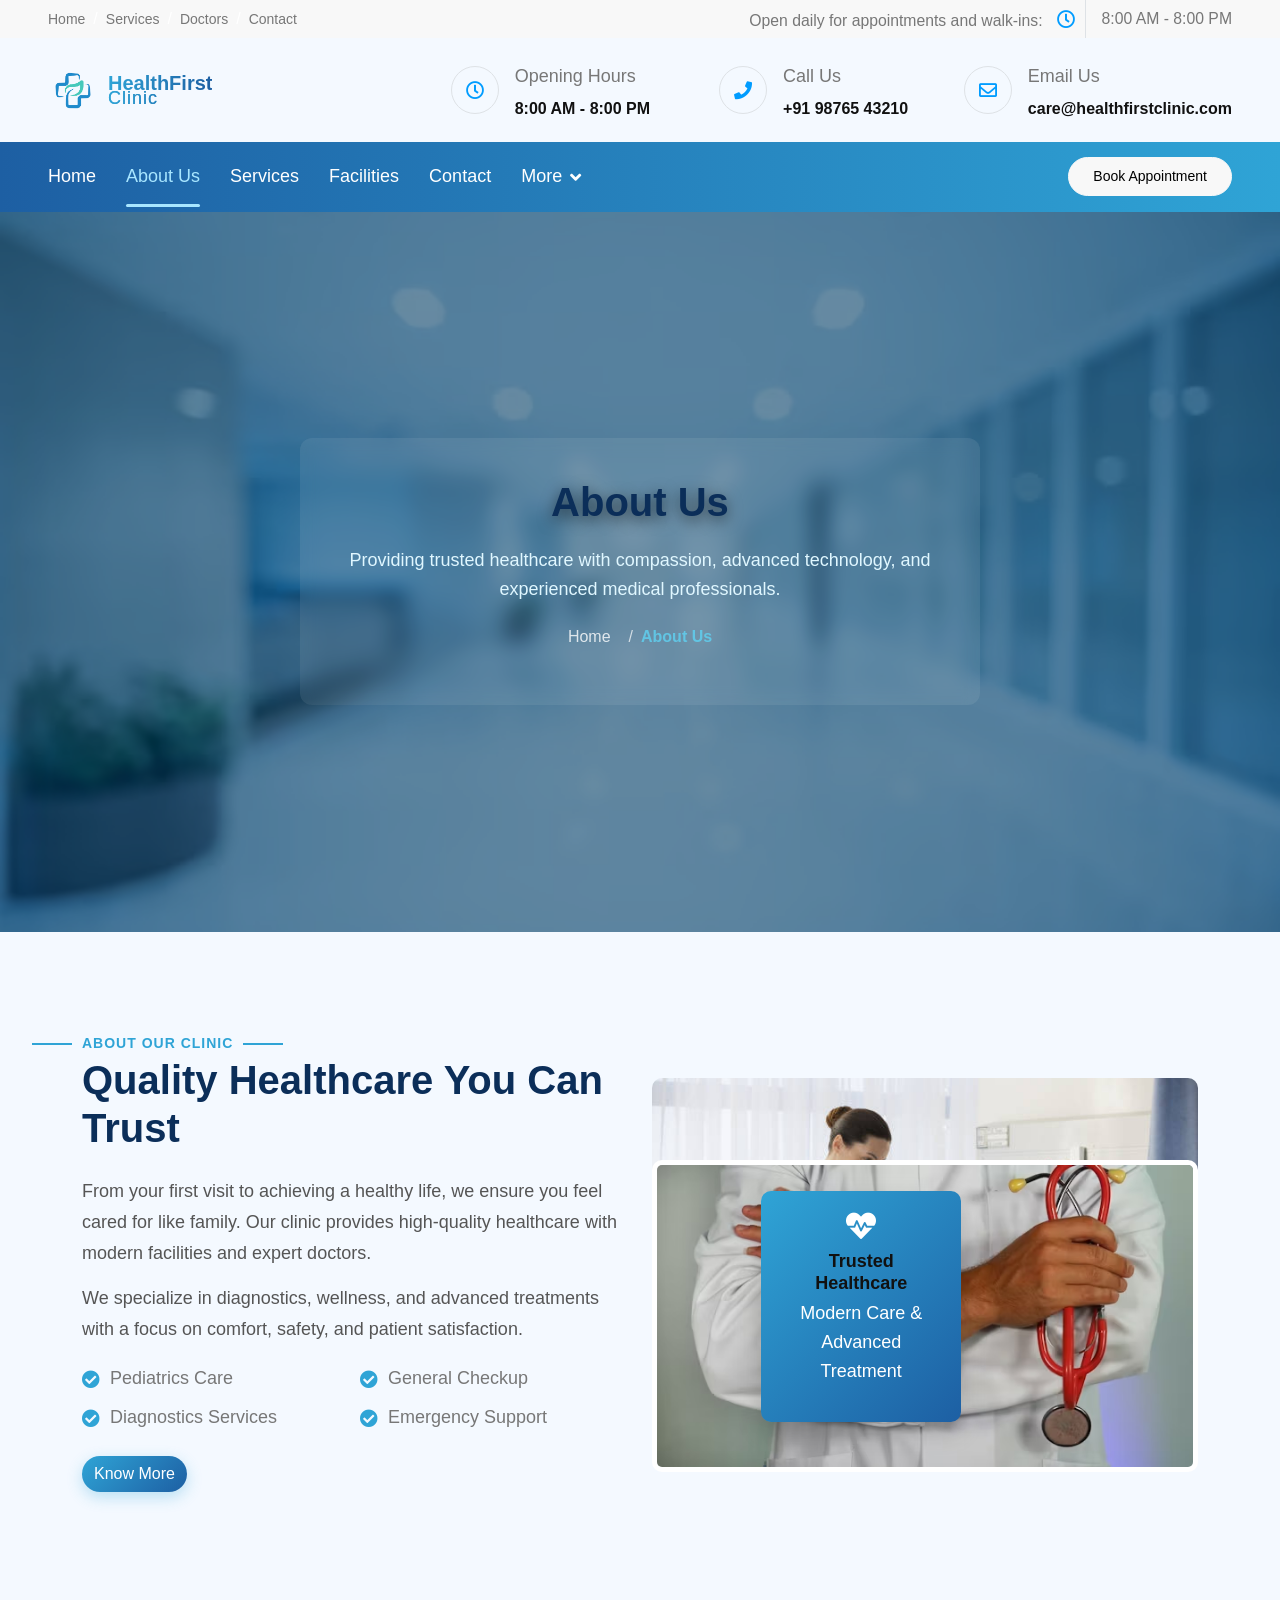
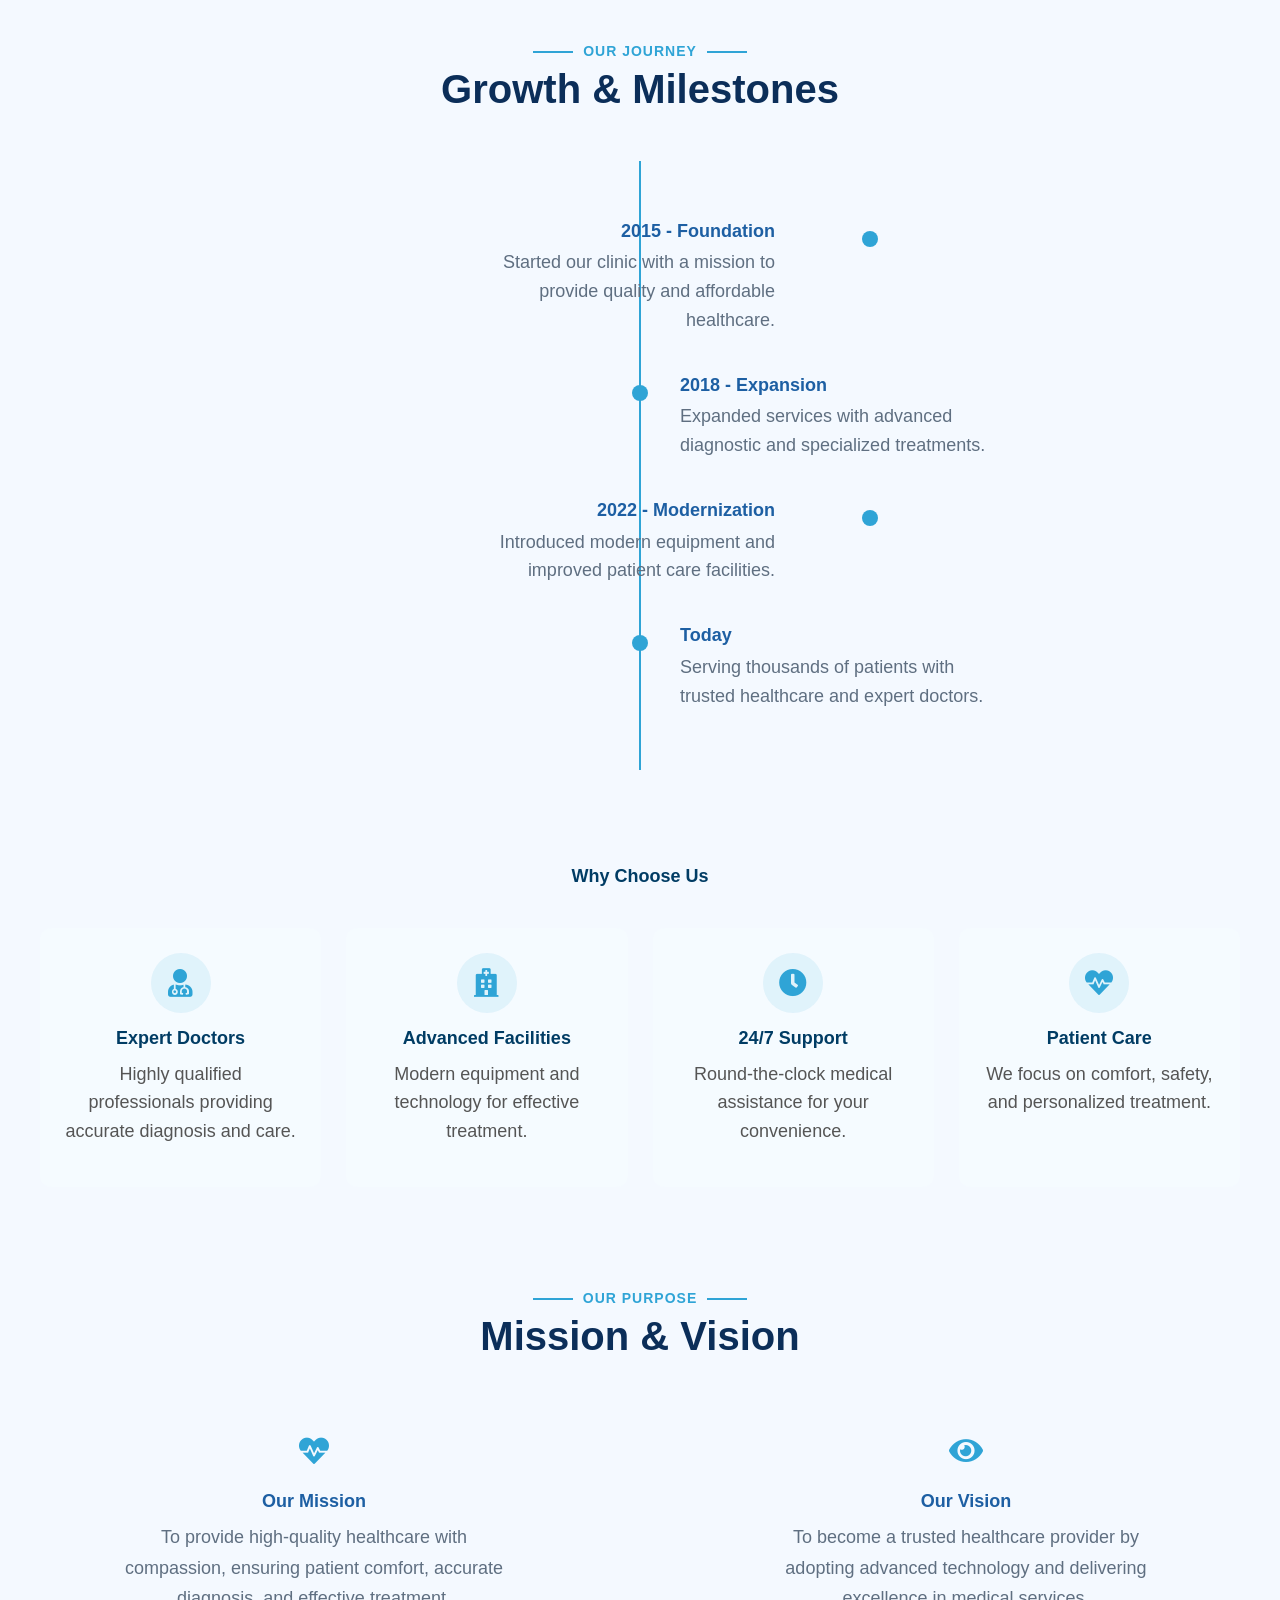
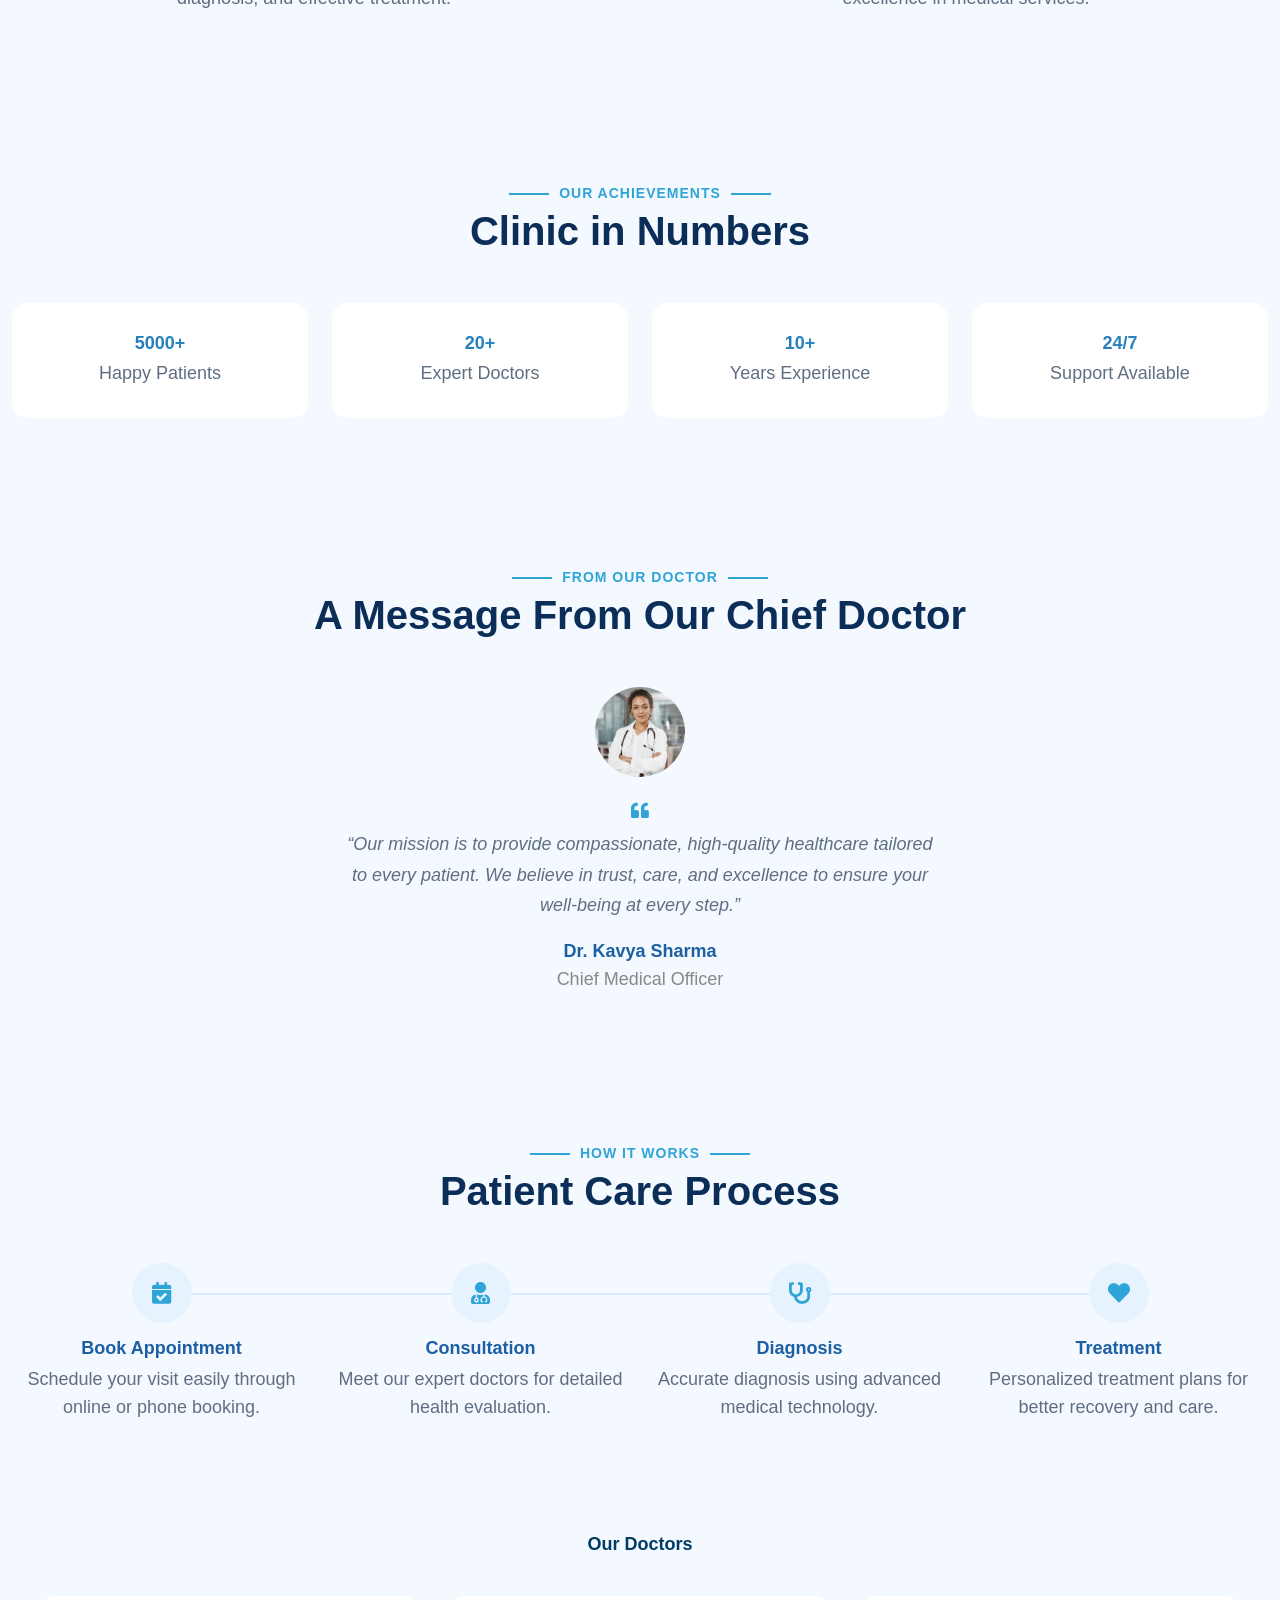
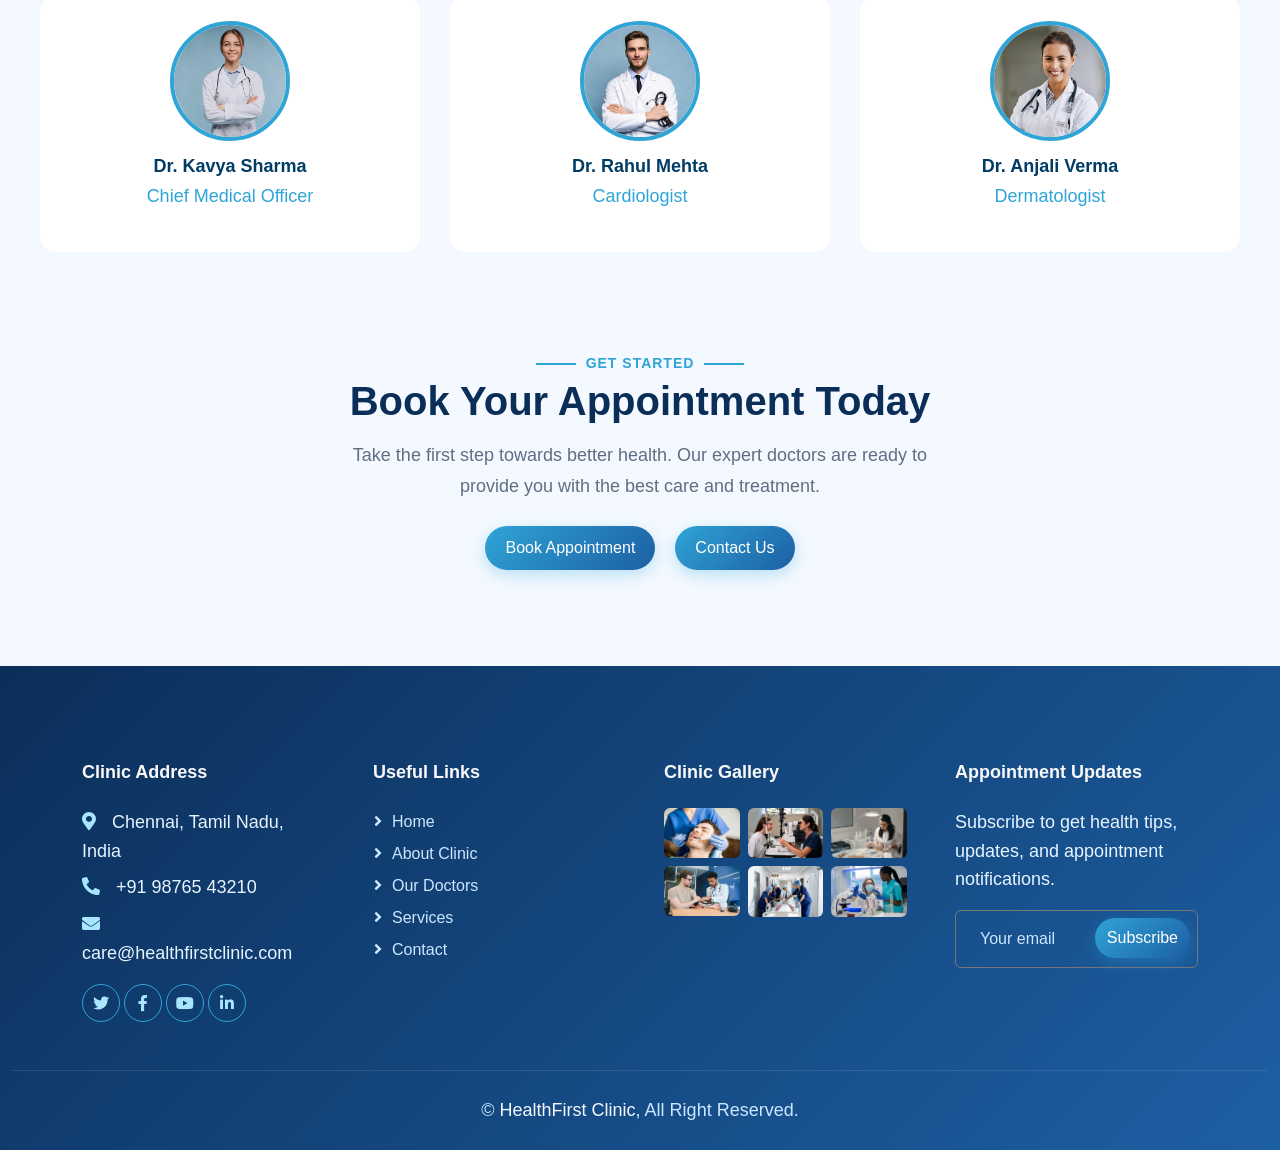
<file: about.html>
<!DOCTYPE html>
<html lang="en">

<head>
    <meta charset="utf-8">
    <title>HealthFirst Clinic</title>
    <meta content="width=device-width, initial-scale=1.0" name="viewport">
    <meta content="" name="keywords">
    <meta content="" name="description">

    <!-- Favicon -->
    <link href="img/logo.png" rel="icon">

    <!-- Google Web Fonts -->
    <link rel="preconnect" href="https://fonts.googleapis.com">
    <link rel="preconnect" href="https://fonts.gstatic.com" crossorigin>
    <link href="https://fonts.googleapis.com/css2?family=Open+Sans:wght@400;500;600;700&display=swap" rel="stylesheet">

    <!-- Icon Font Stylesheet -->
    <link href="https://cdnjs.cloudflare.com/ajax/libs/font-awesome/5.10.0/css/all.min.css" rel="stylesheet">
    <link href="https://cdn.jsdelivr.net/npm/bootstrap-icons@1.4.1/font/bootstrap-icons.css" rel="stylesheet">

    <!-- Libraries Stylesheet -->
    <link href="lib/animate/animate.min.css" rel="stylesheet">
    <link href="lib/owlcarousel/assets/owl.carousel.min.css" rel="stylesheet">
    <link href="lib/lightbox/css/lightbox.min.css" rel="stylesheet">

    <!-- Customized Bootstrap Stylesheet -->
    <link href="css/bootstrap.min.css" rel="stylesheet">

    <!-- Template Stylesheet -->
    <link href="css/style.css" rel="stylesheet">
</head>

<body>
    <div class="main-wrapper">
        <!-- Spinner Start -->
        <div id="spinner"
            class="show bg-white position-fixed translate-middle w-100 vh-100 top-50 start-50 d-flex align-items-center justify-content-center">
            <div class="spinner-border position-relative text-primary" style="width: 6rem; height: 6rem;" role="status">
            </div>
            <img src="img/logo.png" class="spinner-logo position-absolute top-50 start-50 translate-middle"
                alt="Clinic Logo">
        </div>
        <!-- Spinner End -->


        <!-- Topbar Start -->
        <div class="container-fluid bg-light px-0 wow fadeIn" data-wow-delay="0.1s">
            <div class="row gx-0 align-items-center d-none d-lg-flex">
                <div class="col-lg-6 px-5 text-start">
                    <ol class="breadcrumb mb-0">
                        <li class="breadcrumb-item"><a class="small text-secondary" href="#home">Home</a></li>
                        <li class="breadcrumb-item"><a class="small text-secondary" href="#services">Services</a></li>
                        <li class="breadcrumb-item"><a class="small text-secondary" href="#team">Doctors</a></li>
                        <li class="breadcrumb-item"><a class="small text-secondary" href="#contact">Contact</a></li>
                    </ol>
                </div>
                <div class="col-lg-6 px-5 text-end">
                    <small>Open daily for appointments and walk-ins:</small>
                    <div class="h-100 d-inline-flex align-items-center">
                        <span class="btn-square text-primary border-end rounded-0"><i class="far fa-clock"></i></span>
                        <span class="small ps-3 text-secondary">8:00 AM - 8:00 PM</span>
                    </div>
                </div>
            </div>
        </div>
        <!-- Topbar End -->


        <!-- Brand & Contact Start -->
        <div class="container-fluid py-4 px-5 wow fadeIn" data-wow-delay="0.1s">
            <div class="row align-items-center top-bar">
                <div class="col-lg-4 col-md-12 text-center text-lg-start">
                    <a href="index.html" class="navbar-brand m-0 p-0">
                        <h1 class="fw-bold m-0 d-flex align-items-center">

                            <img src="img/logo.png" alt="Logo" class="logo-img">

                            <span class="logo-text">
                                HealthFirst
                                <small>Clinic</small>
                            </span>

                        </h1>
                    </a>
                </div>

                <!-- Contact Info -->
                <div class="col-lg-8 d-none d-lg-block">
                    <div class="row">

                        <!-- Opening Hours -->
                        <div class="col-lg-4 d-flex align-items-center ">
                            <div class="d-flex align-items-center">
                                <div class="flex-shrink-0 btn-lg-square border rounded-circle">
                                    <i class="far fa-clock text-primary"></i>
                                </div>
                                <div class="ps-3">
                                    <p class="mb-2">Opening Hours</p>
                                    <h6 class="mb-0">8:00 AM - 8:00 PM</h6>
                                </div>
                            </div>
                        </div>

                        <!-- Call Us -->
                        <div class="col-lg-4 d-flex align-items-center ">
                            <div class="d-flex align-items-center">
                                <div class="flex-shrink-0 btn-lg-square border rounded-circle">
                                    <i class="fa fa-phone text-primary"></i>
                                </div>
                                <div class="ps-3">
                                    <p class="mb-2">Call Us</p>
                                    <h6 class="mb-0">+91 98765 43210</h6>
                                </div>
                            </div>
                        </div>

                        <!-- Email -->
                        <div class="col-lg-4 d-flex align-items-center justify-content-end">
                            <div class="d-flex align-items-center">
                                <div class="flex-shrink-0 btn-lg-square border rounded-circle">
                                    <i class="far fa-envelope text-primary"></i>
                                </div>
                                <div class="ps-3">
                                    <p class="mb-2">Email Us</p>
                                    <h6 class="mb-0">care@healthfirstclinic.com</h6>
                                </div>
                            </div>
                        </div>

                    </div>
                </div>

            </div>
        </div>
        <!-- Brand & Contact End -->


        <!-- Navbar Start -->
        <nav class="navbar navbar-expand-lg bg-primary navbar-dark sticky-top py-lg-0 px-lg-5 wow fadeIn"
            data-wow-delay="0.1s">
            <a href="#" class="navbar-brand ms-3 d-lg-none">MENU</a>
            <button type="button" class="navbar-toggler me-3" data-bs-toggle="collapse"
                data-bs-target="#navbarCollapse">
                <span class="navbar-toggler-icon"></span>
            </button>
            <div class="collapse navbar-collapse" id="navbarCollapse">
                <div class="navbar-nav me-auto p-3 p-lg-0">
                    <a href="index.html" class="nav-item nav-link">Home</a>
                    <a href="about.html" class="nav-item nav-link active">About Us</a>
                    <a href="services.html" class="nav-item nav-link">Services</a>
                    <a href="facilities.html" class="nav-item nav-link">Facilities</a>
                    <a href="contact.html" class="nav-item nav-link">Contact</a>
                    <div class="nav-item dropdown">
                        <a href="#" class="nav-link dropdown-toggle" data-bs-toggle="dropdown">More</a>

                        <div class="dropdown-menu border-0 rounded-0 rounded-bottom m-0">
                            <a href="appointment.html" class="dropdown-item">Book Appointment</a>
                            <a href="testimonial.html" class="dropdown-item">Patient Reviews</a>
                            <a href="faq.html" class="dropdown-item">FAQs</a>
                            <a href="404.html" class="dropdown-item">404 Page</a>
                        </div>
                    </div>
                </div>

                <a href="#contact" class="btn btn-sm btn-light rounded-pill py-2 px-4 d-none d-lg-block">Book
                    Appointment</a>
            </div>
        </nav>
        <!-- Navbar End -->


        <!-- Page Header Start -->
        <section class="about-hero wow fadeIn" data-wow-delay="0.1s">

            <div class="about-hero-content text-center">

                <h1 class="about-title">About Us</h1>

                <p class="about-subtitle">
                    Providing trusted healthcare with compassion, advanced technology,
                    and experienced medical professionals.
                </p>

                <nav class="about-breadcrumb">
                    <ol>
                        <li><a href="index.html">Home</a></li>
                        <li><a href="about.html" class="active">About Us</a></li>
                    </ol>
                </nav>

            </div>

        </section>
        <!-- Page Header End -->

        <section class="about-premium mt-5 py-5">
            <div class="container">
                <div class="row align-items-center">

                    <!-- LEFT CONTENT -->
                    <div class="col-lg-6">

                        <div class="mb-4">
                            <span class="heading-line">About Our Clinic</span>
                            <h2 class="heading-main">Quality Healthcare You Can Trust</h2>
                        </div>

                        <p class="about-text">
                            From your first visit to achieving a healthy life, we ensure you feel cared for like family.
                            Our clinic provides high-quality healthcare with modern facilities and expert doctors.
                        </p>

                        <p class="about-text">
                            We specialize in diagnostics, wellness, and advanced treatments with a focus on comfort,
                            safety, and patient satisfaction.
                        </p>

                        <!-- FEATURES -->
                        <div class="about-features">

                            <div class="feature-item">
                                <i class="fas fa-check-circle"></i>
                                <span>Pediatrics Care</span>
                            </div>

                            <div class="feature-item">
                                <i class="fas fa-check-circle"></i>
                                <span>General Checkup</span>
                            </div>

                            <div class="feature-item">
                                <i class="fas fa-check-circle"></i>
                                <span>Diagnostics Services</span>
                            </div>

                            <div class="feature-item">
                                <i class="fas fa-check-circle"></i>
                                <span>Emergency Support</span>
                            </div>

                        </div>

                        <a href="about.html" class="btn btn-primary mt-4">Know More</a>

                    </div>

                    <!-- RIGHT IMAGES -->
                    <div class="col-lg-6 position-relative">

                        <div class="about-images">

                            <img src="img/about-img1.jpg" class="img1">
                            <img src="img/about-img2.jpg" class="img2">

                            <!-- OVERLAY CARD -->
                            <div class="about-card">
                                <i class="fas fa-heartbeat"></i>
                                <h5>Trusted Healthcare</h5>
                                <p>Modern Care & Advanced Treatment</p>
                            </div>

                        </div>

                    </div>

                </div>
            </div>
        </section>

        <!-- Our Journey -->
        <div class="container-xxl py-5 mt-5 about-journey">

            <!-- HEADING -->
            <div class="text-center mb-5">
                <span class="heading-line">Our Journey</span>
                <h2 class="heading-main">Growth & Milestones</h2>
            </div>

            <div class="timeline">

                <!-- ITEM 1 -->
                <div class="timeline-item">
                    <div class="timeline-dot"></div>
                    <div class="timeline-content">
                        <h5>2015 - Foundation</h5>
                        <p>Started our clinic with a mission to provide quality and affordable healthcare.</p>
                    </div>
                </div>

                <!-- ITEM 2 -->
                <div class="timeline-item">
                    <div class="timeline-dot"></div>
                    <div class="timeline-content">
                        <h5>2018 - Expansion</h5>
                        <p>Expanded services with advanced diagnostic and specialized treatments.</p>
                    </div>
                </div>

                <!-- ITEM 3 -->
                <div class="timeline-item">
                    <div class="timeline-dot"></div>
                    <div class="timeline-content">
                        <h5>2022 - Modernization</h5>
                        <p>Introduced modern equipment and improved patient care facilities.</p>
                    </div>
                </div>

                <!-- ITEM 4 -->
                <div class="timeline-item">
                    <div class="timeline-dot"></div>
                    <div class="timeline-content">
                        <h5>Today</h5>
                        <p>Serving thousands of patients with trusted healthcare and expert doctors.</p>
                    </div>
                </div>

            </div>

        </div>

        <!-- Why choose us -->


        <div class="why-modern-container mt-5">

            <h2 class="why-modern-title">Why Choose Us</h2>

            <div class="why-modern-grid">

                <div class="why-card">
                    <div class="why-icon">
                        <i class="fas fa-user-md"></i>
                    </div>
                    <h4>Expert Doctors</h4>
                    <p>Highly qualified professionals providing accurate diagnosis and care.</p>
                </div>

                <div class="why-card">
                    <div class="why-icon">
                        <i class="fas fa-hospital"></i>
                    </div>
                    <h4>Advanced Facilities</h4>
                    <p>Modern equipment and technology for effective treatment.</p>
                </div>

                <div class="why-card">
                    <div class="why-icon">
                        <i class="fas fa-clock"></i>
                    </div>
                    <h4>24/7 Support</h4>
                    <p>Round-the-clock medical assistance for your convenience.</p>
                </div>

                <div class="why-card">
                    <div class="why-icon">
                        <i class="fas fa-heartbeat"></i>
                    </div>
                    <h4>Patient Care</h4>
                    <p>We focus on comfort, safety, and personalized treatment.</p>
                </div>

            </div>
        </div>


        <!-- Mission & Vision -->
        <div class="container-xxl py-5 mt-5 mission-vision">

            <!-- HEADING -->
            <div class="text-center mb-5">
                <span class="heading-line">Our Purpose</span>
                <h2 class="heading-main">Mission & Vision</h2>
            </div>

            <div class="row g-5 text-center">

                <!-- MISSION -->
                <div class="col-lg-6">
                    <div class="mv-item">

                        <div class="mv-icon">
                            <i class="fas fa-heartbeat"></i>
                        </div>
                        <h4>Our Mission</h4>

                        <p>
                            To provide high-quality healthcare with compassion, ensuring
                            patient comfort, accurate diagnosis, and effective treatment.
                        </p>

                    </div>
                </div>

                <!-- VISION -->
                <div class="col-lg-6">
                    <div class="mv-item">

                        <div class="mv-icon">
                            <i class="fas fa-eye"></i>
                        </div>

                        <h4>Our Vision</h4>

                        <p>
                            To become a trusted healthcare provider by adopting advanced
                            technology and delivering excellence in medical services.
                        </p>

                    </div>
                </div>

            </div>

        </div>


        <!-- Stats Section -->
        <div class="container-xxl py-5 mt-5 stats-section">

            <!-- HEADING -->
            <div class="text-center mb-5">
                <span class="heading-line">Our Achievements</span>
                <h2 class="heading-main">Clinic in Numbers</h2>
            </div>

            <div class="row text-center">

                <!-- ITEM -->
                <div class="col-md-3">
                    <div class="stat-box">
                        <h2>5000+</h2>
                        <p>Happy Patients</p>
                    </div>
                </div>

                <!-- ITEM -->
                <div class="col-md-3">
                    <div class="stat-box">
                        <h2>20+</h2>
                        <p>Expert Doctors</p>
                    </div>
                </div>

                <!-- ITEM -->
                <div class="col-md-3">
                    <div class="stat-box">
                        <h2>10+</h2>
                        <p>Years Experience</p>
                    </div>
                </div>

                <!-- ITEM -->
                <div class="col-md-3">
                    <div class="stat-box">
                        <h2>24/7</h2>
                        <p>Support Available</p>
                    </div>
                </div>

            </div>

        </div>


        <!-- Doctor Message -->
        <div class="container-xxl py-5 mt-5 doctor-message">

            <!-- HEADING -->
            <div class="text-center mb-5">
                <span class="heading-line">From Our Doctor</span>
                <h2 class="heading-main">A Message From Our Chief Doctor</h2>
            </div>

            <div class="doctor-box text-center">

                <!-- IMAGE -->
                <div class="doctor-img">
                    <img src="img/team-1.jpg" alt="">
                </div>
                <i class="fas fa-quote-left doctor-quote"></i>

                <!-- MESSAGE -->
                <p class="doctor-text">
                    “Our mission is to provide compassionate, high-quality healthcare
                    tailored to every patient. We believe in trust, care, and excellence
                    to ensure your well-being at every step.”
                </p>

                <!-- NAME -->
                <h5>Dr. Kavya Sharma</h5>
                <span>Chief Medical Officer</span>

            </div>

        </div>

        <!-- Patient Flow -->
        <div class="container-xxl py-5 mt-5 patient-flow">

            <!-- HEADING -->
            <div class="text-center mb-5">
                <span class="heading-line">How It Works</span>
                <h2 class="heading-main">Patient Care Process</h2>
            </div>

            <div class="flow-steps">

                <!-- STEP 1 -->
                <div class="flow-item">
                    <div class="flow-icon">
                        <i class="fas fa-calendar-check"></i>
                    </div>
                    <h5>Book Appointment</h5>
                    <p>Schedule your visit easily through online or phone booking.</p>
                </div>

                <!-- STEP 2 -->
                <div class="flow-item">
                    <div class="flow-icon">
                        <i class="fas fa-user-md"></i>
                    </div>
                    <h5>Consultation</h5>
                    <p>Meet our expert doctors for detailed health evaluation.</p>
                </div>

                <!-- STEP 3 -->
                <div class="flow-item">
                    <div class="flow-icon">
                        <i class="fas fa-stethoscope"></i>
                    </div>
                    <h5>Diagnosis</h5>
                    <p>Accurate diagnosis using advanced medical technology.</p>
                </div>

                <!-- STEP 4 -->
                <div class="flow-item">
                    <div class="flow-icon">
                        <i class="fas fa-heart"></i>
                    </div>
                    <h5>Treatment</h5>
                    <p>Personalized treatment plans for better recovery and care.</p>
                </div>

            </div>

        </div>


        <!-- Team -->

        <div class="team-modern-container mt-5">

            <h2 class="team-modern-title">Our Doctors</h2>

            <div class="team-modern-grid">

                <div class="team-card-modern">
                    <img src="img/about-doctor1.jpg" alt="">
                    <h4>Dr. Kavya Sharma</h4>
                    <p>Chief Medical Officer</p>
                </div>

                <div class="team-card-modern">
                    <img src="img/about-doctor2.jpg" alt="">
                    <h4>Dr. Rahul Mehta</h4>
                    <p>Cardiologist</p>
                </div>

                <div class="team-card-modern">
                    <img src="img/about-doctor3.jpg" alt="">
                    <h4>Dr. Anjali Verma</h4>
                    <p>Dermatologist</p>
                </div>

            </div>

        </div>



        <!-- CTA Section -->
        <div class="container-xxl py-5 mt-5 cta-section">

            <div class="cta-box text-center">

                <!-- HEADING -->
                <span class="heading-line">Get Started</span>
                <h2 class="heading-main">Book Your Appointment Today</h2>

                <!-- TEXT -->
                <p class="cta-text">
                    Take the first step towards better health. Our expert doctors are ready
                    to provide you with the best care and treatment.
                </p>

                <!-- BUTTONS -->
                <div class="cta-buttons">

                    <a href="#" class="btn btn-primary">
                        Book Appointment
                    </a>

                    <a href="#" class="btn btn-primary">
                        Contact Us
                    </a>

                </div>

            </div>

        </div>
    </div>
















    <!-- Footer Start -->
    <div class="container-fluid bg-dark text-body footer mt-5 pt-5 wow fadeIn" data-wow-delay="0.1s">
        <div class="container py-5">
            <div class="row g-5">
                <div class="col-lg-3 col-md-6">
                    <h5 class="text-light mb-4">Clinic Address</h5>
                    <p class="mb-2"><i class="fa fa-map-marker-alt me-3"></i>Chennai, Tamil Nadu, India</p>
                    <p class="mb-2"><i class="fa fa-phone-alt me-3"></i>+91 98765 43210</p>
                    <p class="mb-2"><i class="fa fa-envelope me-3"></i>care@healthfirstclinic.com</p>
                    <div class="d-flex pt-2">
                        <a class="btn btn-square btn-outline-secondary rounded-circle me-1" href=""><i
                                class="fab fa-twitter"></i></a>
                        <a class="btn btn-square btn-outline-secondary rounded-circle me-1" href=""><i
                                class="fab fa-facebook-f"></i></a>
                        <a class="btn btn-square btn-outline-secondary rounded-circle me-1" href=""><i
                                class="fab fa-youtube"></i></a>
                        <a class="btn btn-square btn-outline-secondary rounded-circle me-0" href=""><i
                                class="fab fa-linkedin-in"></i></a>
                    </div>
                </div>
                <div class="col-lg-3 col-md-6">
                    <h5 class="text-light mb-4">Useful Links</h5>
                    <a class="btn btn-link" href="">Home</a>
                    <a class="btn btn-link" href="">About Clinic</a>
                    <a class="btn btn-link" href="">Our Doctors</a>
                    <a class="btn btn-link" href="">Services</a>
                    <a class="btn btn-link" href="">Contact</a>
                </div>
                <div class="col-lg-3 col-md-6">
                    <h5 class="text-light mb-4">Clinic Gallery</h5>
                    <div class="row g-2">
                        <div class="col-4">
                            <img class="img-fluid rounded" src="img/project-1.jpg" alt="Image">
                        </div>
                        <div class="col-4">
                            <img class="img-fluid rounded" src="img/project-2.jpg" alt="Image">
                        </div>
                        <div class="col-4">
                            <img class="img-fluid rounded" src="img/project-3.jpg" alt="Image">
                        </div>
                        <div class="col-4">
                            <img class="img-fluid rounded" src="img/project-4.jpg" alt="Image">
                        </div>
                        <div class="col-4">
                            <img class="img-fluid rounded" src="img/project-5.jpg" alt="Image">
                        </div>
                        <div class="col-4">
                            <img class="img-fluid rounded" src="img/project-6.jpg" alt="Image">
                        </div>
                    </div>
                </div>
                <div class="col-lg-3 col-md-6">
                    <h5 class="text-light mb-4">Appointment Updates</h5>
                    <p>Subscribe to get health tips, updates, and appointment notifications.</p>
                    <div class="position-relative mx-auto" style="max-width: 400px;">
                        <input class="form-control bg-transparent border-secondary w-100 py-3 ps-4 pe-5" type="text"
                            placeholder="Your email">
                        <button type="button"
                            class="btn btn-primary py-2 position-absolute top-0 end-0 mt-2 me-2">Subscribe</button>
                    </div>
                </div>
            </div>
        </div>
        <div class="container-fluid copyright">
            <div class="container">
                <div class="row">
                    <div class="col-12 text-center">
                        &copy; <a href="#">HealthFirst Clinic</a>, All Right Reserved.
                    </div>

                </div>
            </div>
        </div>
    </div>
    <!-- Footer End -->


    <!-- Back to Top -->
    <a href="#" class="back-to-top">
        <i class="bi bi-arrow-up"></i>
    </a>



    <!-- JavaScript Libraries -->
    <script src="https://code.jquery.com/jquery-3.4.1.min.js"></script>
    <script src="https://cdn.jsdelivr.net/npm/bootstrap@5.0.0/dist/js/bootstrap.bundle.min.js"></script>
    <script src="lib/wow/wow.min.js"></script>
    <script src="lib/easing/easing.min.js"></script>
    <script src="lib/waypoints/waypoints.min.js"></script>
    <script src="lib/counterup/counterup.min.js"></script>
    <script src="lib/owlcarousel/owl.carousel.min.js"></script>
    <script src="lib/lightbox/js/lightbox.min.js"></script>

    <!-- Template Javascript -->
    <script src="js/main.js"></script>
</body>

</html>
</file>
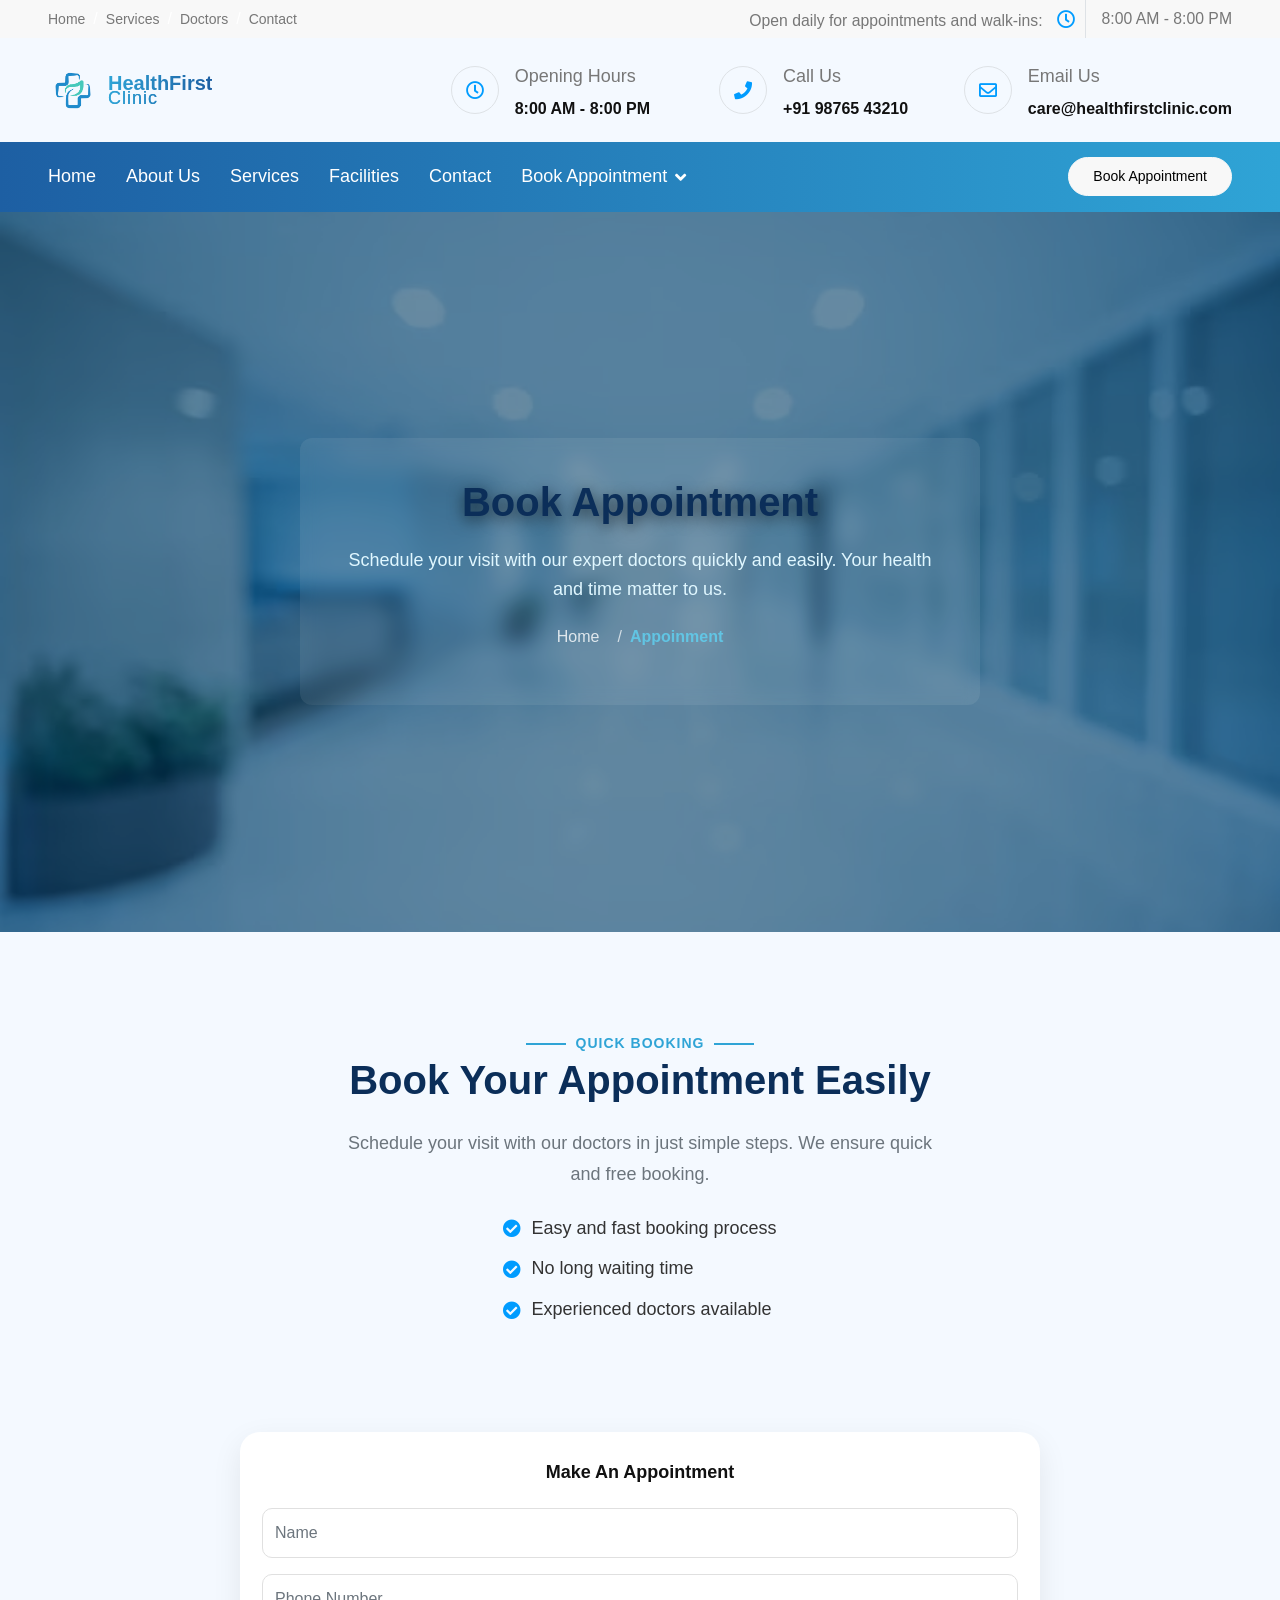
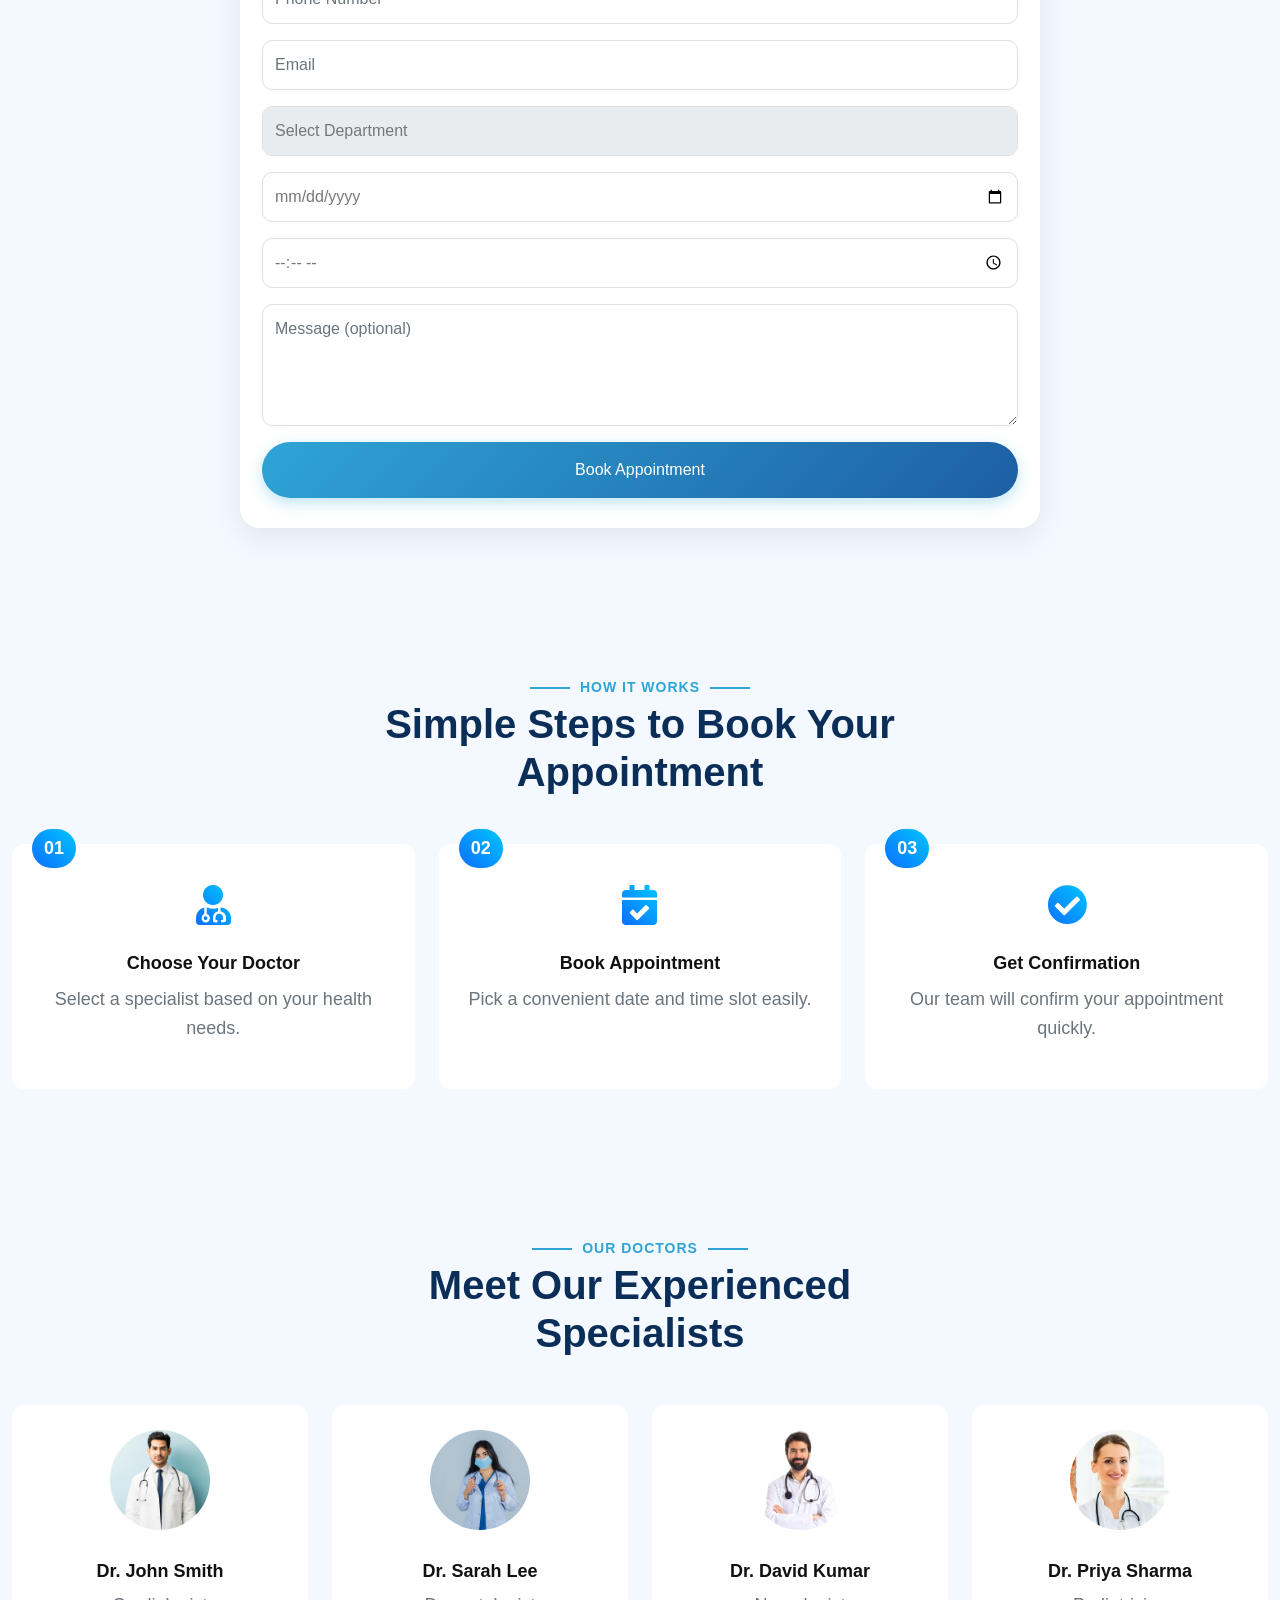
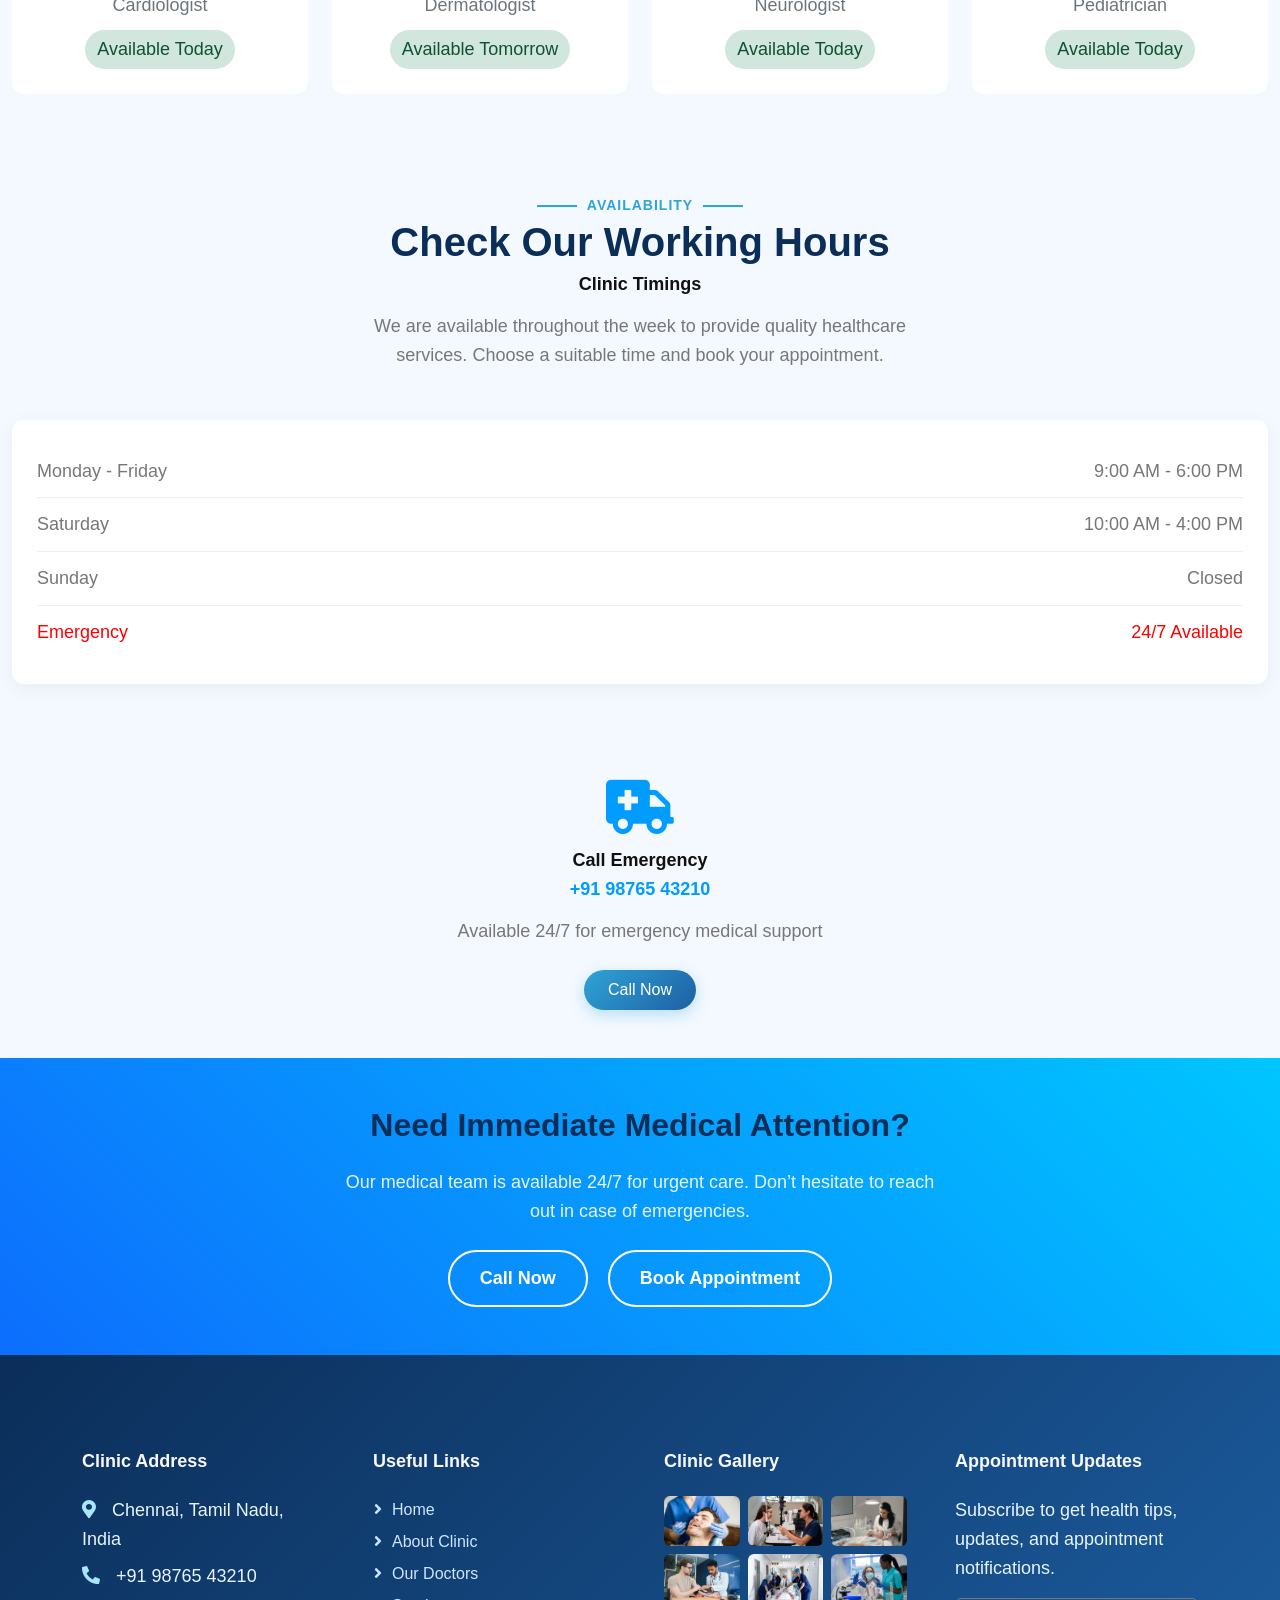
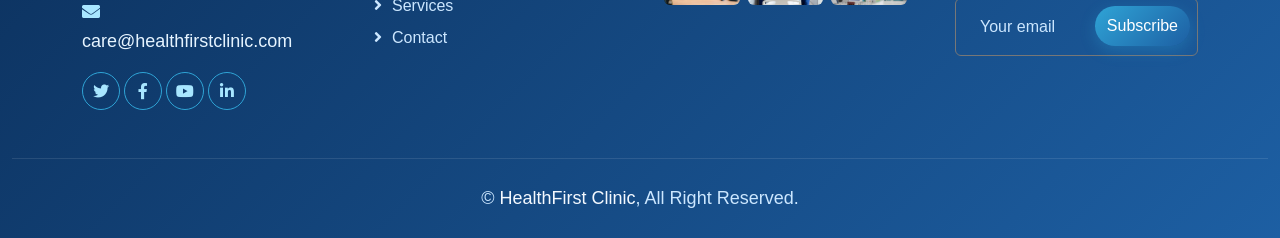
<file: appointment.html>
<!DOCTYPE html>
<html lang="en">

<head>
    <meta charset="utf-8">
    <title>HealthFirst Clinic</title>
    <meta content="width=device-width, initial-scale=1.0" name="viewport">
    <meta content="" name="keywords">
    <meta content="" name="description">

    <!-- Favicon -->
    <link href="img/logo.png" rel="icon">


    <!-- Google Web Fonts -->
    <link rel="preconnect" href="https://fonts.googleapis.com">
    <link rel="preconnect" href="https://fonts.gstatic.com" crossorigin>
    <link href="https://fonts.googleapis.com/css2?family=Open+Sans:wght@400;500;600;700&display=swap" rel="stylesheet">

    <!-- Icon Font Stylesheet -->
    <link href="https://cdnjs.cloudflare.com/ajax/libs/font-awesome/5.10.0/css/all.min.css" rel="stylesheet">
    <link href="https://cdn.jsdelivr.net/npm/bootstrap-icons@1.4.1/font/bootstrap-icons.css" rel="stylesheet">

    <!-- Libraries Stylesheet -->
    <link href="lib/animate/animate.min.css" rel="stylesheet">
    <link href="lib/owlcarousel/assets/owl.carousel.min.css" rel="stylesheet">
    <link href="lib/lightbox/css/lightbox.min.css" rel="stylesheet">

    <!-- Customized Bootstrap Stylesheet -->
    <link href="css/bootstrap.min.css" rel="stylesheet">

    <!-- Template Stylesheet -->
    <link href="css/style.css" rel="stylesheet">
</head>

<body>
    <div class="main-wrapper">
        <!-- Spinner Start -->
        <div id="spinner"
            class="show bg-white position-fixed translate-middle w-100 vh-100 top-50 start-50 d-flex align-items-center justify-content-center">
            <div class="spinner-border position-relative text-primary" style="width: 6rem; height: 6rem;" role="status">
            </div>
            <img src="img/logo.png" class="spinner-logo position-absolute top-50 start-50 translate-middle"
                alt="Clinic Logo">
        </div>
        <!-- Spinner End -->


        <!-- Topbar Start -->
        <div class="container-fluid bg-light px-0 wow fadeIn" data-wow-delay="0.1s">
            <div class="row gx-0 align-items-center d-none d-lg-flex">
                <div class="col-lg-6 px-5 text-start">
                    <ol class="breadcrumb mb-0">
                        <li class="breadcrumb-item"><a class="small text-secondary" href="#home">Home</a></li>
                        <li class="breadcrumb-item"><a class="small text-secondary" href="#services">Services</a></li>
                        <li class="breadcrumb-item"><a class="small text-secondary" href="#team">Doctors</a></li>
                        <li class="breadcrumb-item"><a class="small text-secondary" href="#contact">Contact</a></li>
                    </ol>
                </div>
                <div class="col-lg-6 px-5 text-end">
                    <small>Open daily for appointments and walk-ins:</small>
                    <div class="h-100 d-inline-flex align-items-center">
                        <span class="btn-square text-primary border-end rounded-0"><i class="far fa-clock"></i></span>
                        <span class="small ps-3 text-secondary">8:00 AM - 8:00 PM</span>
                    </div>
                </div>
            </div>
        </div>
        <!-- Topbar End -->


        <!-- Brand & Contact Start -->
        <div class="container-fluid py-4 px-5 wow fadeIn" data-wow-delay="0.1s">
            <div class="row align-items-center top-bar">
                <div class="col-lg-4 col-md-12 text-center text-lg-start">
                    <a href="index.html" class="navbar-brand m-0 p-0">
                        <h1 class="fw-bold m-0 d-flex align-items-center">

                            <img src="img/logo.png" alt="Logo" class="logo-img">

                            <span class="logo-text">
                                HealthFirst
                                <small>Clinic</small>
                            </span>

                        </h1>
                    </a>
                </div>

                <!-- Contact Info -->
                <div class="col-lg-8 d-none d-lg-block">
                    <div class="row">

                        <!-- Opening Hours -->
                        <div class="col-lg-4 d-flex align-items-center ">
                            <div class="d-flex align-items-center">
                                <div class="flex-shrink-0 btn-lg-square border rounded-circle">
                                    <i class="far fa-clock text-primary"></i>
                                </div>
                                <div class="ps-3">
                                    <p class="mb-2">Opening Hours</p>
                                    <h6 class="mb-0">8:00 AM - 8:00 PM</h6>
                                </div>
                            </div>
                        </div>

                        <!-- Call Us -->
                        <div class="col-lg-4 d-flex align-items-center ">
                            <div class="d-flex align-items-center">
                                <div class="flex-shrink-0 btn-lg-square border rounded-circle">
                                    <i class="fa fa-phone text-primary"></i>
                                </div>
                                <div class="ps-3">
                                    <p class="mb-2">Call Us</p>
                                    <h6 class="mb-0">+91 98765 43210</h6>
                                </div>
                            </div>
                        </div>

                        <!-- Email -->
                        <div class="col-lg-4 d-flex align-items-center justify-content-end">
                            <div class="d-flex align-items-center">
                                <div class="flex-shrink-0 btn-lg-square border rounded-circle">
                                    <i class="far fa-envelope text-primary"></i>
                                </div>
                                <div class="ps-3">
                                    <p class="mb-2">Email Us</p>
                                    <h6 class="mb-0">care@healthfirstclinic.com</h6>
                                </div>
                            </div>
                        </div>

                    </div>
                </div>

            </div>
        </div>
        <!-- Brand & Contact End -->


        <!-- Navbar Start -->
        <nav class="navbar navbar-expand-lg bg-primary navbar-dark sticky-top py-lg-0 px-lg-5 wow fadeIn"
            data-wow-delay="0.1s">
            <a href="#" class="navbar-brand ms-3 d-lg-none">MENU</a>
            <button type="button" class="navbar-toggler me-3" data-bs-toggle="collapse"
                data-bs-target="#navbarCollapse">
                <span class="navbar-toggler-icon"></span>
            </button>
            <div class="collapse navbar-collapse" id="navbarCollapse">
                <div class="navbar-nav me-auto p-3 p-lg-0">
                    <a href="index.html" class="nav-item nav-link">Home</a>
                    <a href="about.html" class="nav-item nav-link">About Us</a>
                    <a href="services.html" class="nav-item nav-link">Services</a>
                    <a href="facilities.html" class="nav-item nav-link">Facilities</a>
                    <a href="contact.html" class="nav-item nav-link">Contact</a>
                    <div class="nav-item dropdown">
                        <a href="appointment.html" class="nav-link dropdown-toggle" data-bs-toggle="dropdown">Book
                            Appointment</a>

                        <div class="dropdown-menu border-0 rounded-0 rounded-bottom m-0">
                            <a href="appointment.html" class="dropdown-item active">Book Appointment</a>
                            <a href="testimonial.html" class="dropdown-item">Patient Reviews</a>
                            <a href="faq.html" class="dropdown-item">FAQs</a>
                            <a href="404.html" class="dropdown-item">404 Page</a>
                        </div>
                    </div>
                </div>

                <a href="#contact" class="btn btn-sm btn-light rounded-pill py-2 px-4 d-none d-lg-block">Book
                    Appointment</a>
            </div>
        </nav>
        <!-- Navbar End -->


        <!-- Page Header Start -->
        <section class="about-hero wow fadeIn" data-wow-delay="0.1s">

            <div class="about-hero-content text-center">

                <h1 class="about-title">Book Appointment</h1>

                <p class="about-subtitle">
                    Schedule your visit with our expert doctors quickly and easily. Your health and time matter to us.
                </p>

                <nav class="about-breadcrumb">
                    <ol>
                        <li><a href="index.html">Home</a></li>
                        <li><a href="appoinment.html" class="active">Appoinment</a></li>
                    </ol>
                </nav>

            </div>

        </section>
        <!-- Page Header End -->

        <!-- Book section start -->
        <div class="container-xxl py-5 mt-5">
            <div class="row align-items-center g-5">

                <div class="col-12">
                    <div class="text-center mx-auto mb-4" style="max-width: 600px;">

                        <span class="heading-line">Quick Booking</span>

                        <h2 class="heading-main mb-4">
                            Book Your Appointment Easily
                        </h2>

                        <p class="clinic-text mb-4">
                            Schedule your visit with our doctors in just simple steps.
                            We ensure quick and free booking.
                        </p>

                    </div>
                </div>
                <div class="booking-points">

                    <div class="booking-point">
                        <i class="fa fa-check-circle text-primary"></i>
                        <span>Easy and fast booking process</span>
                    </div>

                    <div class="booking-point">
                        <i class="fa fa-check-circle text-primary"></i>
                        <span>No long waiting time</span>
                    </div>

                    <div class="booking-point">
                        <i class="fa fa-check-circle text-primary"></i>
                        <span>Experienced doctors available</span>
                    </div>
                </div>
                <div class="col-12">
                    <div class="container mt-5">

                        <div class="appointment-form mx-auto" style="max-width: 800px;">

                            <h4 class="mb-4 text-center">Make An Appointment</h4>

                            <form action="https://formsubmit.co/bavatharani053@gmail.com" method="POST">
                                <div class="row g-3">

                                    <input type="text" class="form-control" name="name" placeholder="Name" required>

                                    <input type="tel" class="form-control" name="phone" placeholder="Phone Number"
                                        required>

                                    <input type="email" class="form-control" name="email" placeholder="Email" required>
                                    <select class="form-control">
                                        <option>Select Department</option>
                                        <option>Dental</option>
                                        <option>Eye</option>
                                        <option>Skin</option>
                                        <option>General</option>
                                    </select>
                                    <input type="date" class="form-control">
                                    <input type="time" class="form-control">
                                    <textarea class="form-control" rows="4" placeholder="Message (optional)"></textarea>
                                    <input type="hidden" name="_subject" value="New Appointment Booking">
                                    <input type="hidden" name="_captcha" value="false">
                                    <input type="hidden" name="_template" value="table">
                                    <input type="hidden" name="_autoresponse"
                                        value="Your appointment request has been received!">

                                    <button class="btn btn-primary w-100 py-3 rounded-pill">
                                        Book Appointment
                                    </button>

                                </div>
                            </form>
                        </div>

                    </div>

                </div>

            </div>

        </div>


        <!-- Steps section start -->

        <div class="container-xxl py-5 mt-5">
            <div class="text-center mx-auto mb-5" style="max-width: 600px;">
                <span class="heading-line">How It Works</span>
                <h2 class="heading-main mb-4">Simple Steps to Book Your Appointment</h2>
            </div>

            <div class="row g-4 text-center">

                <div class="col-lg-4 col-md-6">
                    <div class="step-box">
                        <div class="step-number">01</div>
                        <div class="step-icon">
                            <i class="fa fa-user-md"></i>
                        </div>
                        <h5>Choose Your Doctor</h5>
                        <p>Select a specialist based on your health needs.</p>
                    </div>
                </div>

                <div class="col-lg-4 col-md-6">
                    <div class="step-box">
                        <div class="step-number">02</div>
                        <div class="step-icon">
                            <i class="fa fa-calendar-check"></i>
                        </div>
                        <h5>Book Appointment</h5>
                        <p>Pick a convenient date and time slot easily.</p>
                    </div>
                </div>

                <div class="col-lg-4 col-md-6">
                    <div class="step-box">
                        <div class="step-number">03</div>
                        <div class="step-icon">
                            <i class="fa fa-check-circle"></i>
                        </div>
                        <h5>Get Confirmation</h5>
                        <p>Our team will confirm your appointment quickly.</p>
                    </div>
                </div>

            </div>

        </div>


        <!-- Doctors availability section start-->

        <div class="container-xxl py-5 mt-5">

            <div class="text-center mx-auto mb-5" style="max-width: 600px;">
                <span class="heading-line">Our Doctors</span>
                <h2 class="heading-main mb-4">Meet Our Experienced Specialists</h2>
            </div>

            <div class="row g-4">
                <div class="col-lg-3 col-md-6">
                    <div class="doctor-card text-center">
                        <img src="img/available-1.jpg" class="img-fluid" alt="">
                        <h5 class="mt-3">Dr. John Smith</h5>
                        <p>Cardiologist</p>
                        <span class="availability">Available Today</span>
                    </div>
                </div>

                <div class="col-lg-3 col-md-6">
                    <div class="doctor-card text-center">
                        <img src="img/available-2.jpg" class="img-fluid" alt="">
                        <h5 class="mt-3">Dr. Sarah Lee</h5>
                        <p>Dermatologist</p>
                        <span class="availability">Available Tomorrow</span>
                    </div>
                </div>

                <div class="col-lg-3 col-md-6">
                    <div class="doctor-card text-center">
                        <img src="img/available-3.jpg" class="img-fluid" alt="">
                        <h5 class="mt-3">Dr. David Kumar</h5>
                        <p>Neurologist</p>
                        <span class="availability">Available Today</span>
                    </div>
                </div>

                <div class="col-lg-3 col-md-6">
                    <div class="doctor-card text-center">
                        <img src="img/available-4.jpg" class="img-fluid" alt="">
                        <h5 class="mt-3">Dr. Priya Sharma</h5>
                        <p>Pediatrician</p>
                        <span class="availability">Available Today</span>
                    </div>
                </div>

            </div>
        </div>

        <!-- Availability hours start -->

        <div class="container-xxl py-5">
            <div class="row align-items-center g-5">
                <div class="col-12">
                    <div class="text-center" style="max-width: 600px; margin: 0 auto 50px;">
                        <span class="heading-line">Availability</span>
                        <h2 class="heading-main">Check Our Working Hours</h2>

                        <h3 class="mb-3">Clinic Timings</h3>
                        <p>
                            We are available throughout the week to provide quality healthcare services.
                            Choose a suitable time and book your appointment.
                        </p>
                    </div>

                    <div class="col-12">
                        <div class="timing-box">

                            <div class="timing-item">
                                <span>Monday - Friday</span>
                                <span>9:00 AM - 6:00 PM</span>
                            </div>

                            <div class="timing-item">
                                <span>Saturday</span>
                                <span>10:00 AM - 4:00 PM</span>
                            </div>

                            <div class="timing-item">
                                <span>Sunday</span>
                                <span>Closed</span>
                            </div>

                            <div class="timing-item">
                                <span>Emergency</span>
                                <span>24/7 Available</span>
                            </div>

                        </div>

                    </div>
                </div>
            </div>

        </div>

        <!-- Emergency Contact Section Start -->
        <div class="container text-center pt-5 pb-0">

            <div class="emergency-contact-card">
                <i class="fa fa-ambulance fa-3x text-primary mb-3"></i>

                <h4 class="mb-2">Call Emergency</h4>

                <h2 class="text-primary mb-3">+91 98765 43210</h2>

                <p class="mb-4">
                    Available 24/7 for emergency medical support
                </p>

                <a href="tel:+919876543210" class="btn btn-primary rounded-pill px-4 py-2">
                    Call Now
                </a>
            </div>

        </div>

        <!-- Emergency Contact Section End -->

        <!-- Emergency start -->
        <div class="container-xxl py-5 mt-5 emergency-section">
            <div class="container text-center">

                <h2 class="heading-main mb-4">Need Immediate Medical Attention?</h2>

                <p class="mb-4">
                    Our medical team is available 24/7 for urgent care.
                    Don’t hesitate to reach out in case of emergencies.
                </p>

                <div class="cta-buttons">
                    <a href="#" class="btn-call">Call Now</a>
                    <a href="#" class="btn-appointment">Book Appointment</a>
                </div>

            </div>
        </div>
    </div>



    <!-- Footer Start -->
    <div class="container-fluid bg-dark text-body footer pt-5 wow fadeIn" data-wow-delay="0.1s">
        <div class="container py-5">
            <div class="row g-5">
                <div class="col-lg-3 col-md-6">
                    <h5 class="text-light mb-4">Clinic Address</h5>
                    <p class="mb-2"><i class="fa fa-map-marker-alt me-3"></i>Chennai, Tamil Nadu, India</p>
                    <p class="mb-2"><i class="fa fa-phone-alt me-3"></i>+91 98765 43210</p>
                    <p class="mb-2"><i class="fa fa-envelope me-3"></i>care@healthfirstclinic.com</p>
                    <div class="d-flex pt-2">
                        <a class="btn btn-square btn-outline-secondary rounded-circle me-1" href=""><i
                                class="fab fa-twitter"></i></a>
                        <a class="btn btn-square btn-outline-secondary rounded-circle me-1" href=""><i
                                class="fab fa-facebook-f"></i></a>
                        <a class="btn btn-square btn-outline-secondary rounded-circle me-1" href=""><i
                                class="fab fa-youtube"></i></a>
                        <a class="btn btn-square btn-outline-secondary rounded-circle me-0" href=""><i
                                class="fab fa-linkedin-in"></i></a>
                    </div>
                </div>
                <div class="col-lg-3 col-md-6">
                    <h5 class="text-light mb-4">Useful Links</h5>
                    <a class="btn btn-link" href="">Home</a>
                    <a class="btn btn-link" href="">About Clinic</a>
                    <a class="btn btn-link" href="">Our Doctors</a>
                    <a class="btn btn-link" href="">Services</a>
                    <a class="btn btn-link" href="">Contact</a>
                </div>
                <div class="col-lg-3 col-md-6">
                    <h5 class="text-light mb-4">Clinic Gallery</h5>
                    <div class="row g-2">
                        <div class="col-4">
                            <img class="img-fluid rounded" src="img/project-1.jpg" alt="Image">
                        </div>
                        <div class="col-4">
                            <img class="img-fluid rounded" src="img/project-2.jpg" alt="Image">
                        </div>
                        <div class="col-4">
                            <img class="img-fluid rounded" src="img/project-3.jpg" alt="Image">
                        </div>
                        <div class="col-4">
                            <img class="img-fluid rounded" src="img/project-4.jpg" alt="Image">
                        </div>
                        <div class="col-4">
                            <img class="img-fluid rounded" src="img/project-5.jpg" alt="Image">
                        </div>
                        <div class="col-4">
                            <img class="img-fluid rounded" src="img/project-6.jpg" alt="Image">
                        </div>
                    </div>
                </div>
                <div class="col-lg-3 col-md-6">
                    <h5 class="text-light mb-4">Appointment Updates</h5>
                    <p>Subscribe to get health tips, updates, and appointment notifications.</p>
                    <div class="position-relative mx-auto" style="max-width: 400px;">
                        <input class="form-control bg-transparent border-secondary w-100 py-3 ps-4 pe-5" type="text"
                            placeholder="Your email">
                        <button type="button"
                            class="btn btn-primary py-2 position-absolute top-0 end-0 mt-2 me-2">Subscribe</button>
                    </div>
                </div>
            </div>
        </div>
        <div class="container-fluid copyright">
            <div class="container">
                <div class="row">
                    <div class="col-12 text-center">
                        &copy; <a href="#">HealthFirst Clinic</a>, All Right Reserved.
                    </div>

                </div>
            </div>
        </div>
    </div>
    <!-- Footer End -->


    <!-- Back to Top -->
    <a href="#" class="back-to-top">
        <i class="bi bi-arrow-up"></i>
    </a>


    <!-- JavaScript Libraries -->
    <script src="https://code.jquery.com/jquery-3.4.1.min.js"></script>
    <script src="https://cdn.jsdelivr.net/npm/bootstrap@5.0.0/dist/js/bootstrap.bundle.min.js"></script>
    <script src="lib/wow/wow.min.js"></script>
    <script src="lib/easing/easing.min.js"></script>
    <script src="lib/waypoints/waypoints.min.js"></script>
    <script src="lib/counterup/counterup.min.js"></script>
    <script src="lib/owlcarousel/owl.carousel.min.js"></script>
    <script src="lib/lightbox/js/lightbox.min.js"></script>

    <!-- Template Javascript -->
    <script src="js/main.js"></script>
</body>

</html>
</file>
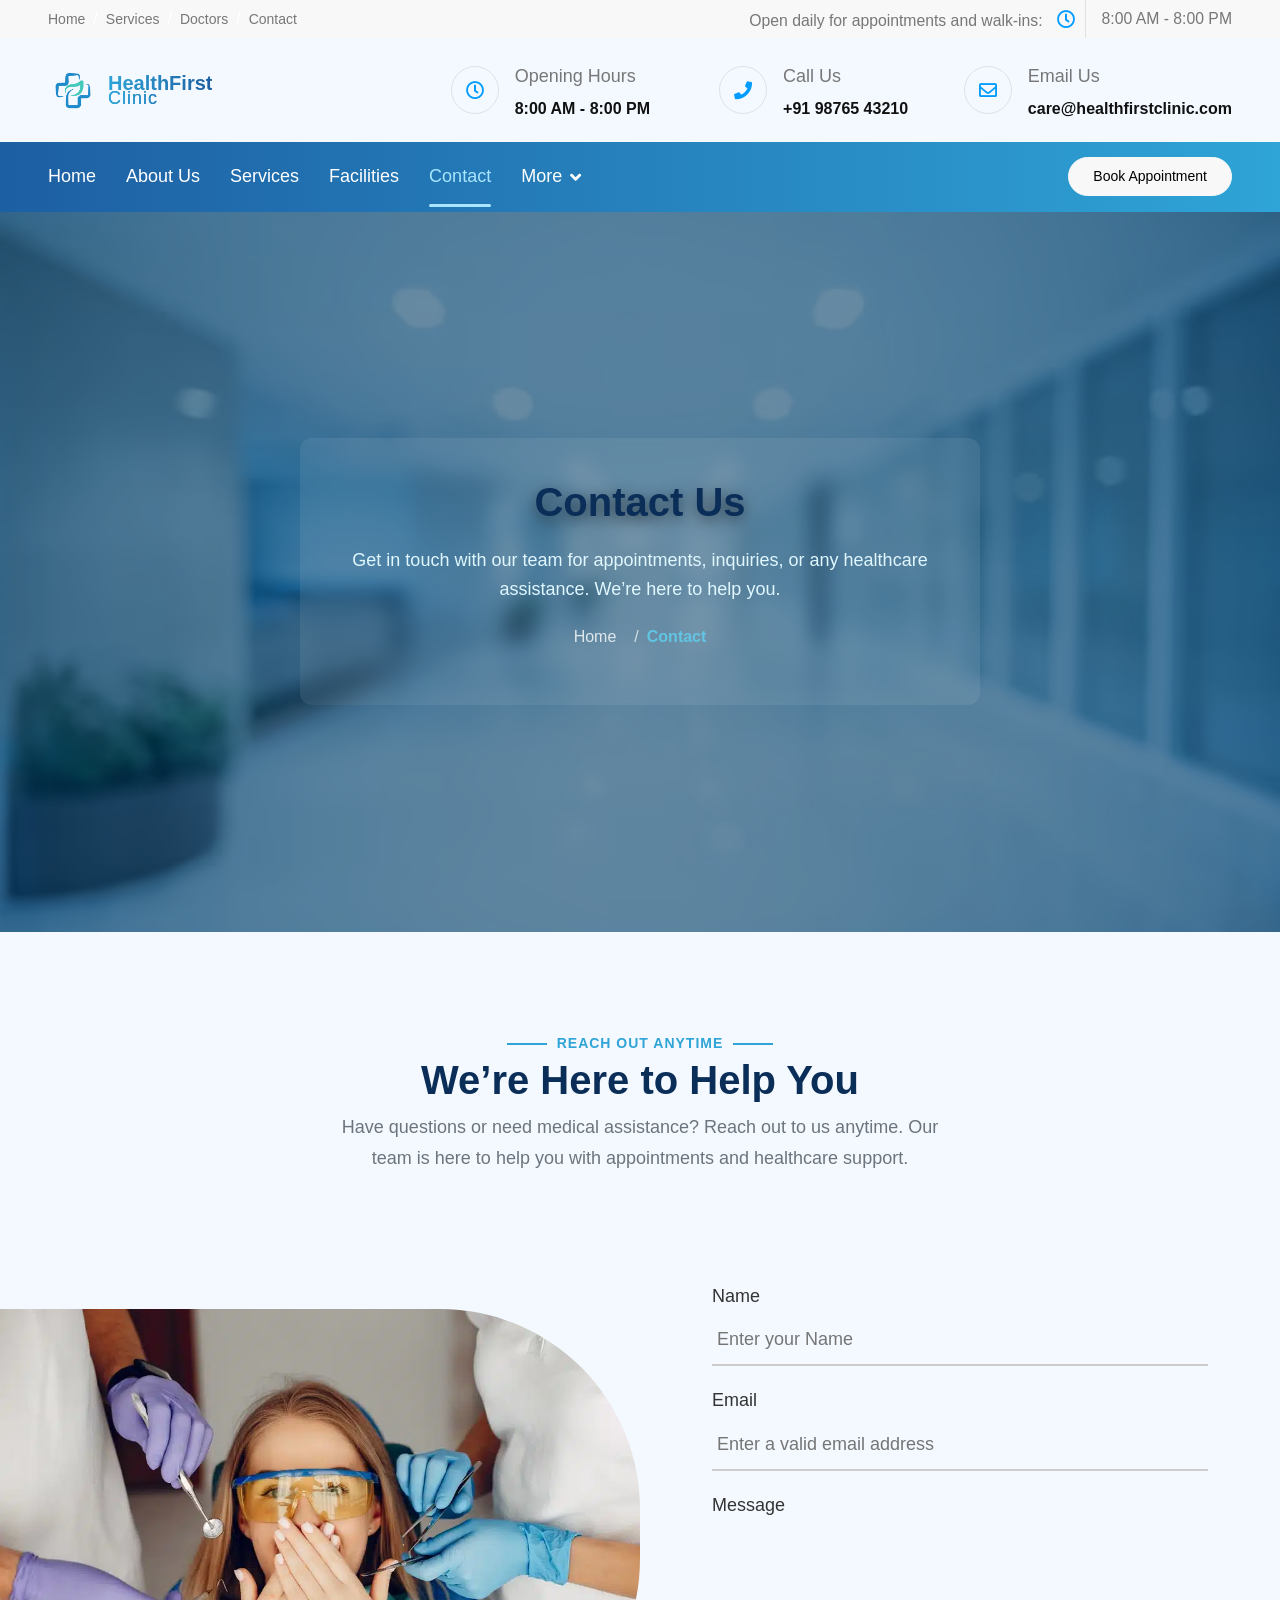
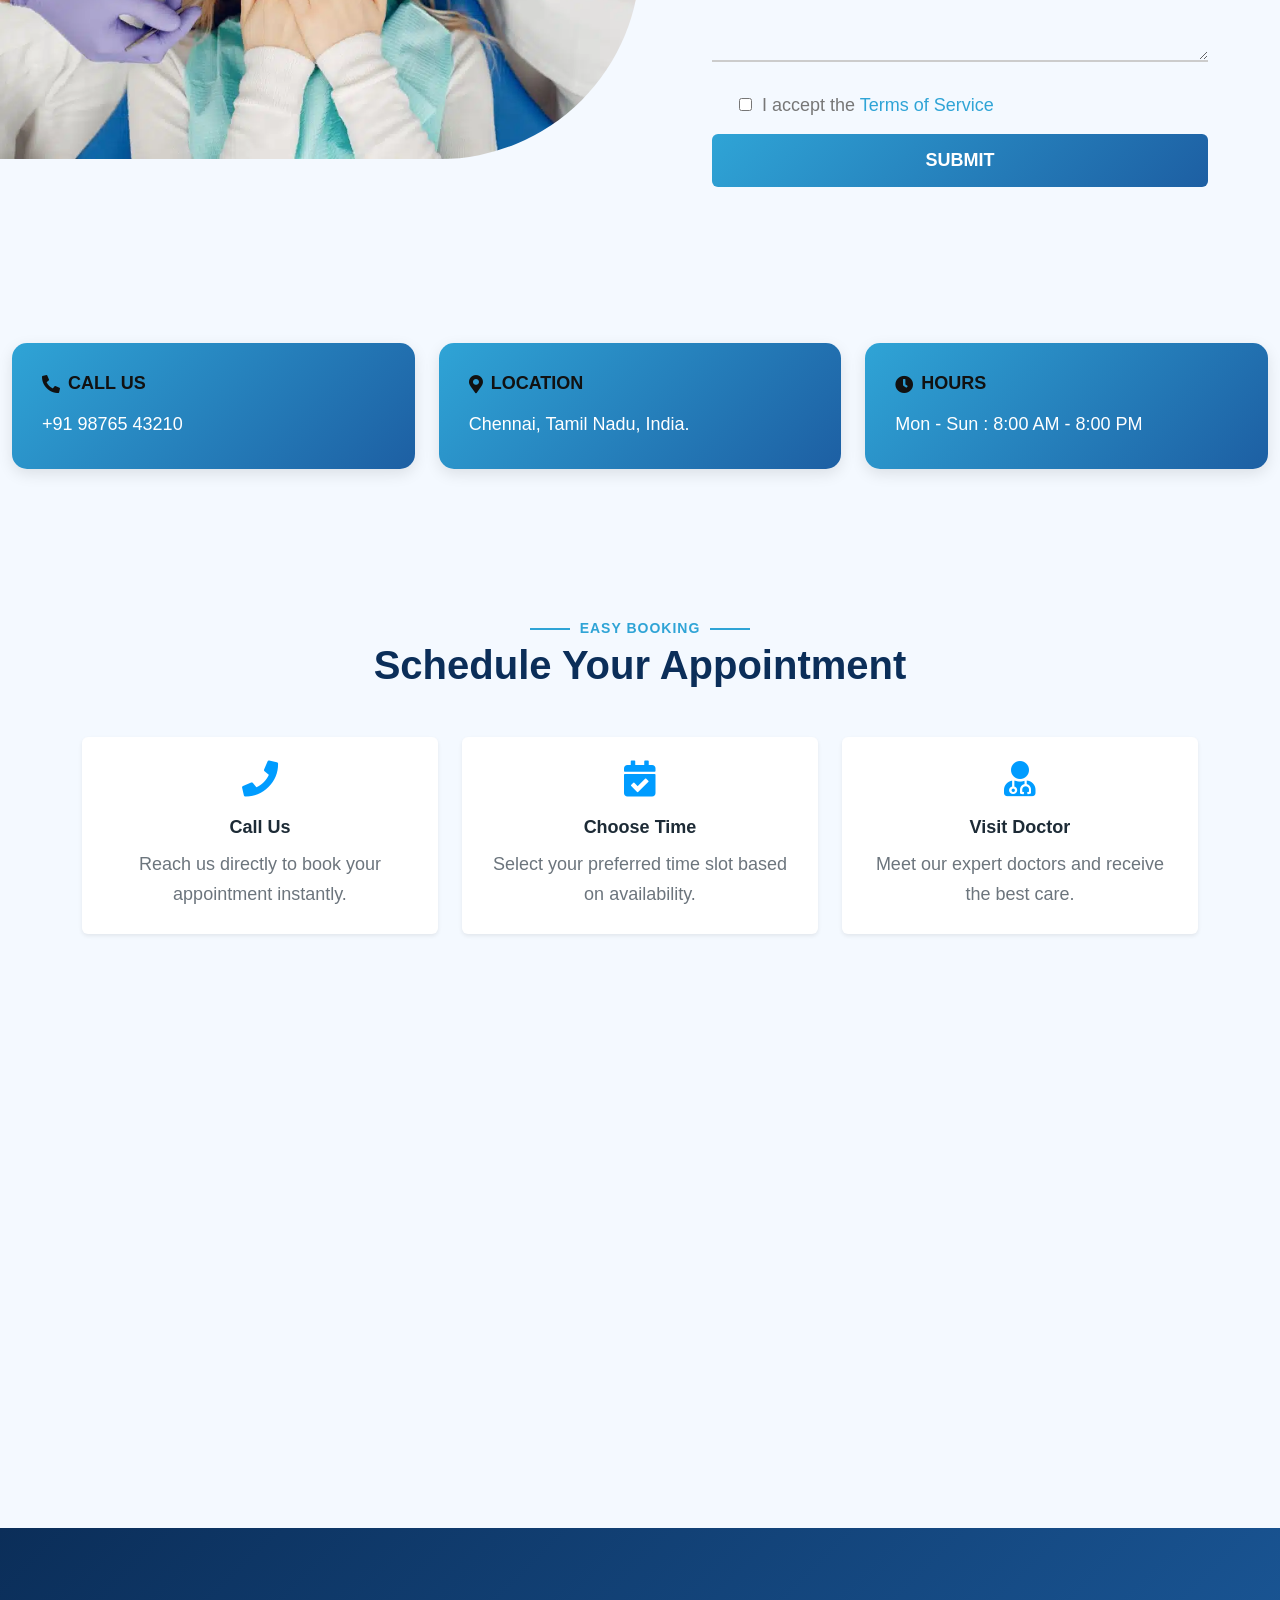
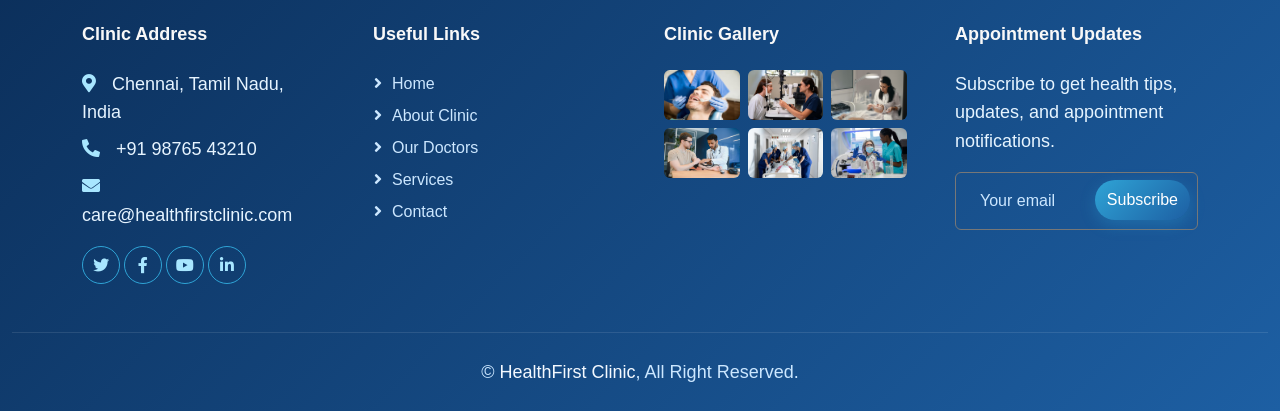
<file: contact.html>
<!DOCTYPE html>
<html lang="en">

<head>
    <meta charset="utf-8">
    <title>HealthFirst Clinic</title>
    <meta content="width=device-width, initial-scale=1.0" name="viewport">
    <meta content="" name="keywords">
    <meta content="" name="description">

    <!-- Favicon -->
    <link href="img/logo.png" rel="icon">

    <!-- Google Web Fonts -->
    <link rel="preconnect" href="https://fonts.googleapis.com">
    <link rel="preconnect" href="https://fonts.gstatic.com" crossorigin>
    <link href="https://fonts.googleapis.com/css2?family=Open+Sans:wght@400;500;600;700&display=swap" rel="stylesheet">

    <!-- Icon Font Stylesheet -->
    <link href="https://cdnjs.cloudflare.com/ajax/libs/font-awesome/5.10.0/css/all.min.css" rel="stylesheet">
    <link href="https://cdn.jsdelivr.net/npm/bootstrap-icons@1.4.1/font/bootstrap-icons.css" rel="stylesheet">

    <!-- Libraries Stylesheet -->
    <link href="lib/animate/animate.min.css" rel="stylesheet">
    <link href="lib/owlcarousel/assets/owl.carousel.min.css" rel="stylesheet">
    <link href="lib/lightbox/css/lightbox.min.css" rel="stylesheet">

    <!-- Customized Bootstrap Stylesheet -->
    <link href="css/bootstrap.min.css" rel="stylesheet">

    <!-- Template Stylesheet -->
    <link href="css/style.css" rel="stylesheet">
</head>

<body>
    <div class="main-wrapper">
        <!-- Spinner Start -->
        <div id="spinner"
            class="show bg-white position-fixed translate-middle w-100 vh-100 top-50 start-50 d-flex align-items-center justify-content-center">
            <div class="spinner-border position-relative text-primary" style="width: 6rem; height: 6rem;" role="status">
            </div>
            <img src="img/logo.png" class="spinner-logo position-absolute top-50 start-50 translate-middle"
                alt="Clinic Logo">
        </div>
        <!-- Spinner End -->


        <!-- Topbar Start -->
        <div class="container-fluid bg-light px-0 wow fadeIn" data-wow-delay="0.1s">
            <div class="row gx-0 align-items-center d-none d-lg-flex">
                <div class="col-lg-6 px-5 text-start">
                    <ol class="breadcrumb mb-0">
                        <li class="breadcrumb-item"><a class="small text-secondary" href="#home">Home</a></li>
                        <li class="breadcrumb-item"><a class="small text-secondary" href="#services">Services</a></li>
                        <li class="breadcrumb-item"><a class="small text-secondary" href="#team">Doctors</a></li>
                        <li class="breadcrumb-item"><a class="small text-secondary" href="#contact">Contact</a></li>
                    </ol>
                </div>
                <div class="col-lg-6 px-5 text-end">
                    <small>Open daily for appointments and walk-ins:</small>
                    <div class="h-100 d-inline-flex align-items-center">
                        <span class="btn-square text-primary border-end rounded-0"><i class="far fa-clock"></i></span>
                        <span class="small ps-3 text-secondary">8:00 AM - 8:00 PM</span>
                    </div>
                </div>
            </div>
        </div>
        <!-- Topbar End -->


        <!-- Brand & Contact Start -->
        <div class="container-fluid py-4 px-5 wow fadeIn" data-wow-delay="0.1s">
            <div class="row align-items-center top-bar">
                <div class="col-lg-4 col-md-12 text-center text-lg-start">
                    <a href="index.html" class="navbar-brand m-0 p-0">
                        <h1 class="fw-bold m-0 d-flex align-items-center">

                            <img src="img/logo.png" alt="Logo" class="logo-img">

                            <span class="logo-text">
                                HealthFirst
                                <small>Clinic</small>
                            </span>

                        </h1>
                    </a>
                </div>

                <!-- Contact Info -->
                <div class="col-lg-8 d-none d-lg-block">
                    <div class="row">

                        <!-- Opening Hours -->
                        <div class="col-lg-4 d-flex align-items-center ">
                            <div class="d-flex align-items-center">
                                <div class="flex-shrink-0 btn-lg-square border rounded-circle">
                                    <i class="far fa-clock text-primary"></i>
                                </div>
                                <div class="ps-3">
                                    <p class="mb-2">Opening Hours</p>
                                    <h6 class="mb-0">8:00 AM - 8:00 PM</h6>
                                </div>
                            </div>
                        </div>

                        <!-- Call Us -->
                        <div class="col-lg-4 d-flex align-items-center ">
                            <div class="d-flex align-items-center">
                                <div class="flex-shrink-0 btn-lg-square border rounded-circle">
                                    <i class="fa fa-phone text-primary"></i>
                                </div>
                                <div class="ps-3">
                                    <p class="mb-2">Call Us</p>
                                    <h6 class="mb-0">+91 98765 43210</h6>
                                </div>
                            </div>
                        </div>

                        <!-- Email -->
                        <div class="col-lg-4 d-flex align-items-center justify-content-end">
                            <div class="d-flex align-items-center">
                                <div class="flex-shrink-0 btn-lg-square border rounded-circle">
                                    <i class="far fa-envelope text-primary"></i>
                                </div>
                                <div class="ps-3">
                                    <p class="mb-2">Email Us</p>
                                    <h6 class="mb-0">care@healthfirstclinic.com</h6>
                                </div>
                            </div>
                        </div>

                    </div>
                </div>

            </div>
        </div>
        <!-- Brand & Contact End -->


        <!-- Navbar Start -->
        <nav class="navbar navbar-expand-lg bg-primary navbar-dark sticky-top py-lg-0 px-lg-5 wow fadeIn"
            data-wow-delay="0.1s">
            <a href="#" class="navbar-brand ms-3 d-lg-none">MENU</a>
            <button type="button" class="navbar-toggler me-3" data-bs-toggle="collapse"
                data-bs-target="#navbarCollapse">
                <span class="navbar-toggler-icon"></span>
            </button>
            <div class="collapse navbar-collapse" id="navbarCollapse">
                <div class="navbar-nav me-auto p-3 p-lg-0">
                    <a href="index.html" class="nav-item nav-link ">Home</a>
                    <a href="about.html" class="nav-item nav-link">About Us</a>
                    <a href="services.html" class="nav-item nav-link">Services</a>
                    <a href="facilities.html" class="nav-item nav-link">Facilities</a>
                    <a href="contact.html" class="nav-item nav-link active">Contact</a>
                    <div class="nav-item dropdown">
                        <a href="#" class="nav-link dropdown-toggle" data-bs-toggle="dropdown">More</a>

                        <div class="dropdown-menu border-0 rounded-0 rounded-bottom m-0">
                            <a href="appointment.html" class="dropdown-item">Book Appointment</a>
                            <a href="testimonial.html" class="dropdown-item">Patient Reviews</a>
                            <a href="faq.html" class="dropdown-item">FAQs</a>
                            <a href="404.html" class="dropdown-item">404 Page</a>
                        </div>
                    </div>
                </div>

                <a href="#contact" class="btn btn-sm btn-light rounded-pill py-2 px-4 d-none d-lg-block">Book
                    Appointment</a>
            </div>
        </nav>
        <!-- Navbar End -->


        <!-- Page Header Start -->
        <section class="about-hero wow fadeIn" data-wow-delay="0.1s">

            <div class="about-hero-content text-center">

                <h1 class="about-title">Contact Us</h1>

                <p class="about-subtitle">
                    Get in touch with our team for appointments, inquiries, or any healthcare assistance. We’re here to
                    help
                    you.
                </p>

                </p>

                <nav class="about-breadcrumb">
                    <ol>
                        <li><a href="index.html">Home</a></li>
                        <li><a href="contact.html" class="active">Contact</a></li>
                    </ol>
                </nav>

            </div>

        </section>
        <!-- Page Header End -->


        <!-- Contact Start -->
        <div class="container-xxl py-5 mt-5 ">

            <!-- Heading -->
            <div class="text-center mb-5 mx-auto wow fadeInUp" style="max-width: 600px;">
                <span class="heading-line">Reach Out Anytime</span>
                <h2 class="heading-main">We’re Here to Help You</h2>
                <p class="clinic-text">
                    Have questions or need medical assistance? Reach out to us anytime.
                    Our team is here to help you with appointments and healthcare support.
                </p>
            </div>

            <!-- LEFT IMAGE -->
            <div class="row align-items-center">
                <div class="col-lg-6 p-0">
                    <div class="contact-image">
                        <img src="img/contact.jpg" alt="">
                    </div>
                </div>

                <!-- RIGHT FORM -->
                <div class="col-lg-6">
                    <div class="contact-form">
                        <form>

                            <div class="form-group">
                                <label>Name</label>
                                <input type="text" placeholder="Enter your Name">
                            </div>

                            <div class="form-group">
                                <label>Email</label>
                                <input type="email" placeholder="Enter a valid email address">
                            </div>

                            <div class="form-group">
                                <label>Message</label>
                                <textarea rows="4"></textarea>
                            </div>

                            <div class="form-check">
                                <input type="checkbox">
                                <span>I accept the <a href="#">Terms of Service</a></span>
                            </div>

                            <button type="submit" class="submit-btn">SUBMIT</button>

                        </form>

                    </div>
                </div>

            </div>
        </div>

        <!-- Contact cards -->

        <div class="container-xxl py-5 ">
            <div class="row g-4">

                <!-- CALL -->
                <div class="col-md-4">
                    <div class="info-box">
                        <h5><i class="fas fa-phone-alt me-2"></i> CALL US</h5>
                        <p>
                            +91 98765 43210
                        </p>
                    </div>
                </div>

                <!-- LOCATION -->
                <div class="col-md-4">
                    <div class="info-box">
                        <h5><i class="fas fa-map-marker-alt me-2"></i> LOCATION</h5>
                        <p>
                            Chennai, Tamil Nadu, India.
                        </p>
                    </div>
                </div>

                <!-- HOURS -->
                <div class="col-md-4">
                    <div class="info-box">
                        <h5><i class="fas fa-clock me-2"></i> HOURS</h5>
                        <p>
                            Mon - Sun : 8:00 AM - 8:00 PM
                        </p>
                    </div>
                </div>

            </div>
        </div>





        <!-- Appointment Info Start -->

        <div class="container py-5 mt-5">

            <div class="text-center mx-auto mb-5" style="max-width: 600px;">
                <div class="text-center mb-5">
                    <span class="heading-line">Easy Booking</span>
                    <h2 class="heading-main">Schedule Your Appointment</h2>
                </div>
            </div>

            <div class="row g-4 text-center">

                <div class="col-lg-4 wow fadeInUp">
                    <div class="appointment-card p-4 rounded shadow-sm h-100">
                        <div class="mb-3">
                            <i class="fa fa-phone fa-2x text-primary"></i>
                        </div>
                        <h5>Call Us</h5>
                        <p class="clinic-text">
                            Reach us directly to book your appointment instantly.
                        </p>
                    </div>
                </div>

                <div class="col-lg-4 wow fadeInUp">
                    <div class="appointment-card p-4 rounded shadow-sm h-100">
                        <div class="mb-3">
                            <i class="fa fa-calendar-check fa-2x text-primary"></i>
                        </div>
                        <h5>Choose Time</h5>
                        <p class="clinic-text">
                            Select your preferred time slot based on availability.
                        </p>
                    </div>
                </div>

                <div class="col-lg-4 wow fadeInUp">
                    <div class="appointment-card p-4 rounded shadow-sm h-100">
                        <div class="mb-3">
                            <i class="fa fa-user-md fa-2x text-primary"></i>
                        </div>
                        <h5>Visit Doctor</h5>
                        <p class="clinic-text">
                            Meet our expert doctors and receive the best care.
                        </p>
                    </div>
                </div>

            </div>

        </div>

        <!-- Appointment Info End -->

        <!-- Google Map Start -->
        <div class="container-xxl mt-5 pt-5 px-0 position-relative wow fadeIn" data-wow-delay="0.1s">

            <!-- Map -->
            <div class="container-xxl px-0 wow fadeIn" data-wow-delay="0.1s">
                <iframe class="w-100" style="height: 450px; display:block;"
                    src="https://www.google.com/maps/embed?pb=!1m18!1m12!1m3!1d124404.4439071929!2d80.0586886433594!3d12.994934300000006!2m3!1f0!2f0!3f0!3m2!1i1024!2i768!4f13.1!3m3!1m2!1s0x3a526700429bc31d%3A0xae745fc009b6ef62!2sHealth%20First%20Pharmacy!5e0!3m2!1sen!2sus!4v1774002338691!5m2!1sen!2sus"
                    width="600" height="450" style="border:0;" allowfullscreen="" loading="lazy"
                    referrerpolicy="no-referrer-when-downgrade">
                </iframe>
            </div>
            <!-- Google Map End -->
        </div>

        <!-- Footer Start -->
        <div class="container-fluid bg-dark text-body footer pt-5 wow fadeIn" data-wow-delay="0.1s">
            <div class="container py-5">
                <div class="row g-5">
                    <div class="col-lg-3 col-md-6">
                        <h5 class="text-light mb-4">Clinic Address</h5>
                        <p class="mb-2"><i class="fa fa-map-marker-alt me-3"></i>Chennai, Tamil Nadu, India</p>
                        <p class="mb-2"><i class="fa fa-phone-alt me-3"></i>+91 98765 43210</p>
                        <p class="mb-2"><i class="fa fa-envelope me-3"></i>care@healthfirstclinic.com</p>
                        <div class="d-flex pt-2">
                            <a class="btn btn-square btn-outline-secondary rounded-circle me-1" href=""><i
                                    class="fab fa-twitter"></i></a>
                            <a class="btn btn-square btn-outline-secondary rounded-circle me-1" href=""><i
                                    class="fab fa-facebook-f"></i></a>
                            <a class="btn btn-square btn-outline-secondary rounded-circle me-1" href=""><i
                                    class="fab fa-youtube"></i></a>
                            <a class="btn btn-square btn-outline-secondary rounded-circle me-0" href=""><i
                                    class="fab fa-linkedin-in"></i></a>
                        </div>
                    </div>
                    <div class="col-lg-3 col-md-6">
                        <h5 class="text-light mb-4">Useful Links</h5>
                        <a class="btn btn-link" href="">Home</a>
                        <a class="btn btn-link" href="">About Clinic</a>
                        <a class="btn btn-link" href="">Our Doctors</a>
                        <a class="btn btn-link" href="">Services</a>
                        <a class="btn btn-link" href="">Contact</a>
                    </div>
                    <div class="col-lg-3 col-md-6">
                        <h5 class="text-light mb-4">Clinic Gallery</h5>
                        <div class="row g-2">
                            <div class="col-4">
                                <img class="img-fluid rounded" src="img/project-1.jpg" alt="Image">
                            </div>
                            <div class="col-4">
                                <img class="img-fluid rounded" src="img/project-2.jpg" alt="Image">
                            </div>
                            <div class="col-4">
                                <img class="img-fluid rounded" src="img/project-3.jpg" alt="Image">
                            </div>
                            <div class="col-4">
                                <img class="img-fluid rounded" src="img/project-4.jpg" alt="Image">
                            </div>
                            <div class="col-4">
                                <img class="img-fluid rounded" src="img/project-5.jpg" alt="Image">
                            </div>
                            <div class="col-4">
                                <img class="img-fluid rounded" src="img/project-6.jpg" alt="Image">
                            </div>
                        </div>
                    </div>
                    <div class="col-lg-3 col-md-6">
                        <h5 class="text-light mb-4">Appointment Updates</h5>
                        <p>Subscribe to get health tips, updates, and appointment notifications.</p>
                        <div class="position-relative mx-auto" style="max-width: 400px;">
                            <input class="form-control bg-transparent border-secondary w-100 py-3 ps-4 pe-5" type="text"
                                placeholder="Your email">
                            <button type="button"
                                class="btn btn-primary py-2 position-absolute top-0 end-0 mt-2 me-2">Subscribe</button>
                        </div>
                    </div>
                </div>
            </div>
            <div class="container-fluid copyright">
                <div class="container">
                    <div class="row">
                        <div class="col-12 text-center">
                            &copy; <a href="#">HealthFirst Clinic</a>, All Right Reserved.
                        </div>

                    </div>
                </div>
            </div>
        </div>
        <!-- Footer End -->


        <!-- Back to Top -->
        <a href="#" class="back-to-top">
            <i class="bi bi-arrow-up"></i>
        </a>



        <!-- JavaScript Libraries -->
        <script src="https://code.jquery.com/jquery-3.4.1.min.js"></script>
        <script src="https://cdn.jsdelivr.net/npm/bootstrap@5.0.0/dist/js/bootstrap.bundle.min.js"></script>
        <script src="lib/wow/wow.min.js"></script>
        <script src="lib/easing/easing.min.js"></script>
        <script src="lib/waypoints/waypoints.min.js"></script>
        <script src="lib/counterup/counterup.min.js"></script>
        <script src="lib/owlcarousel/owl.carousel.min.js"></script>
        <script src="lib/lightbox/js/lightbox.min.js"></script>

        <!-- Template Javascript -->
        <script src="js/main.js"></script>
</body>

</html>
</file>
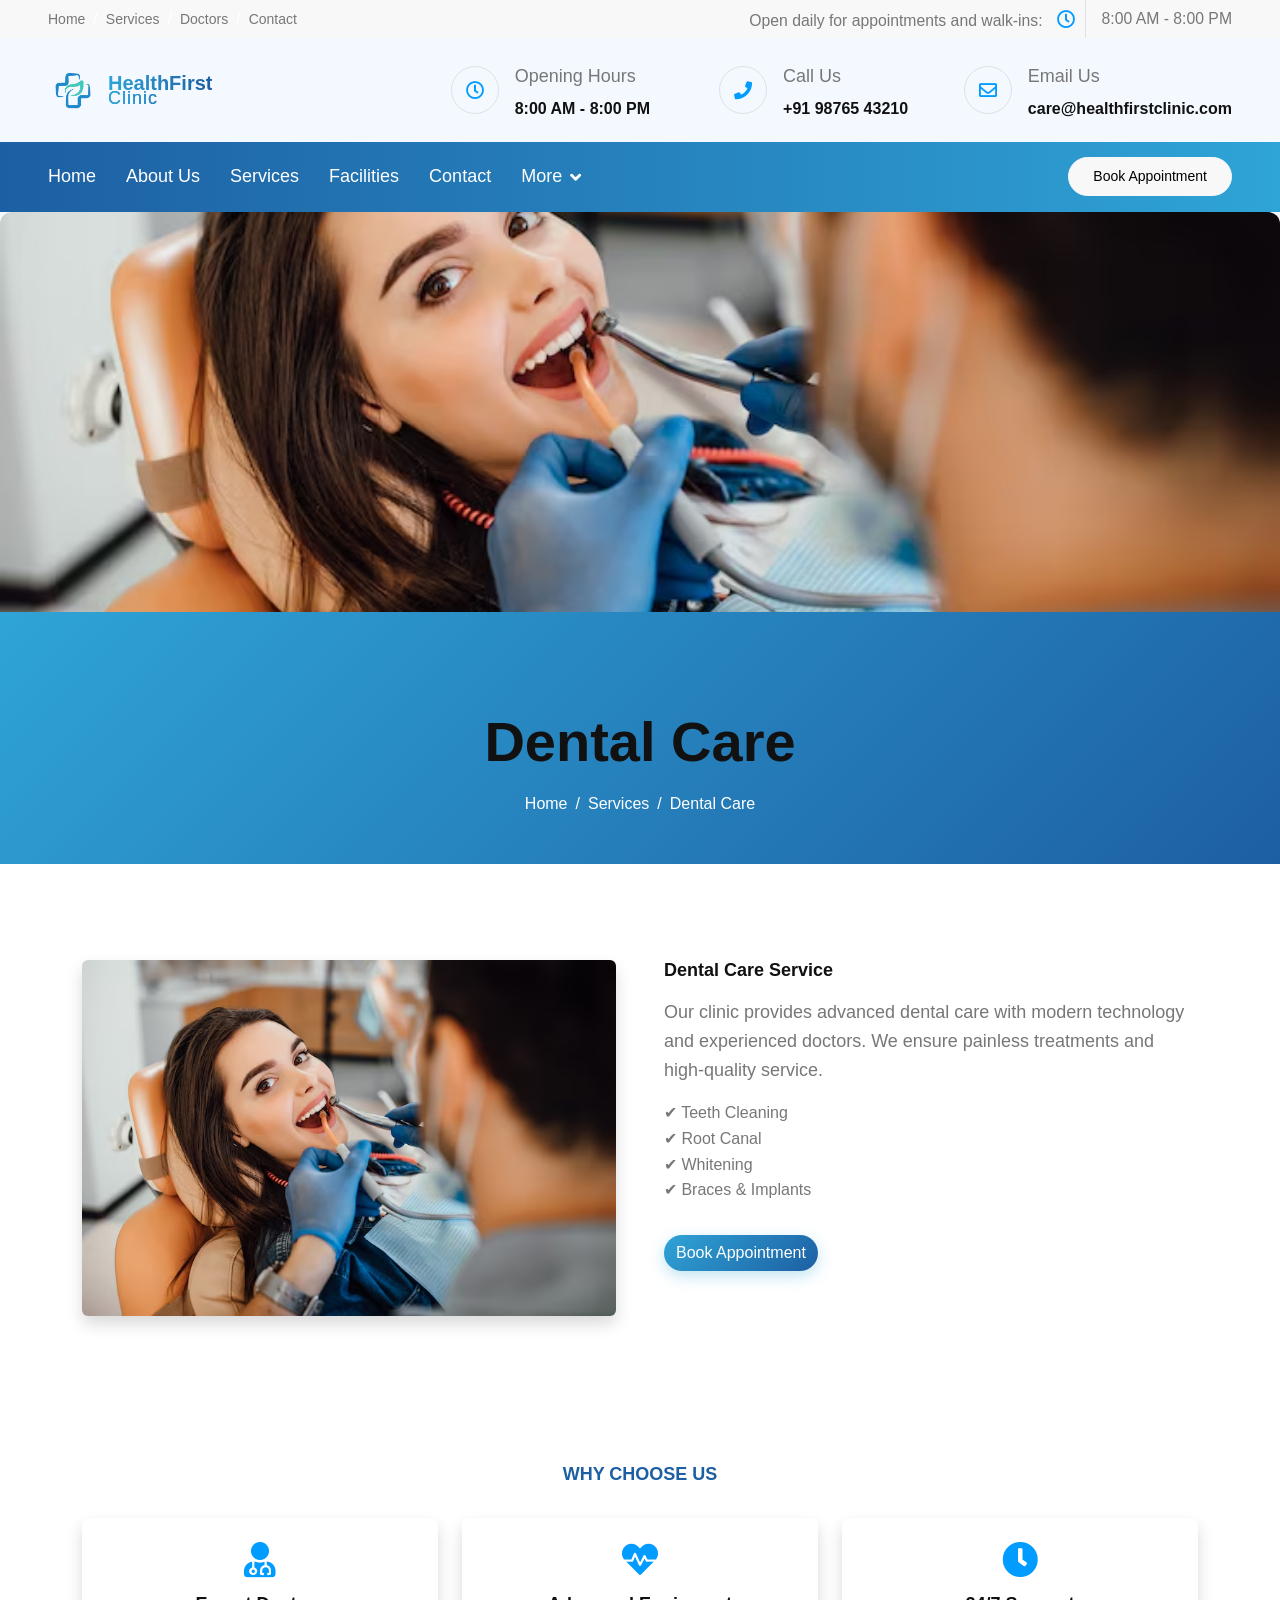
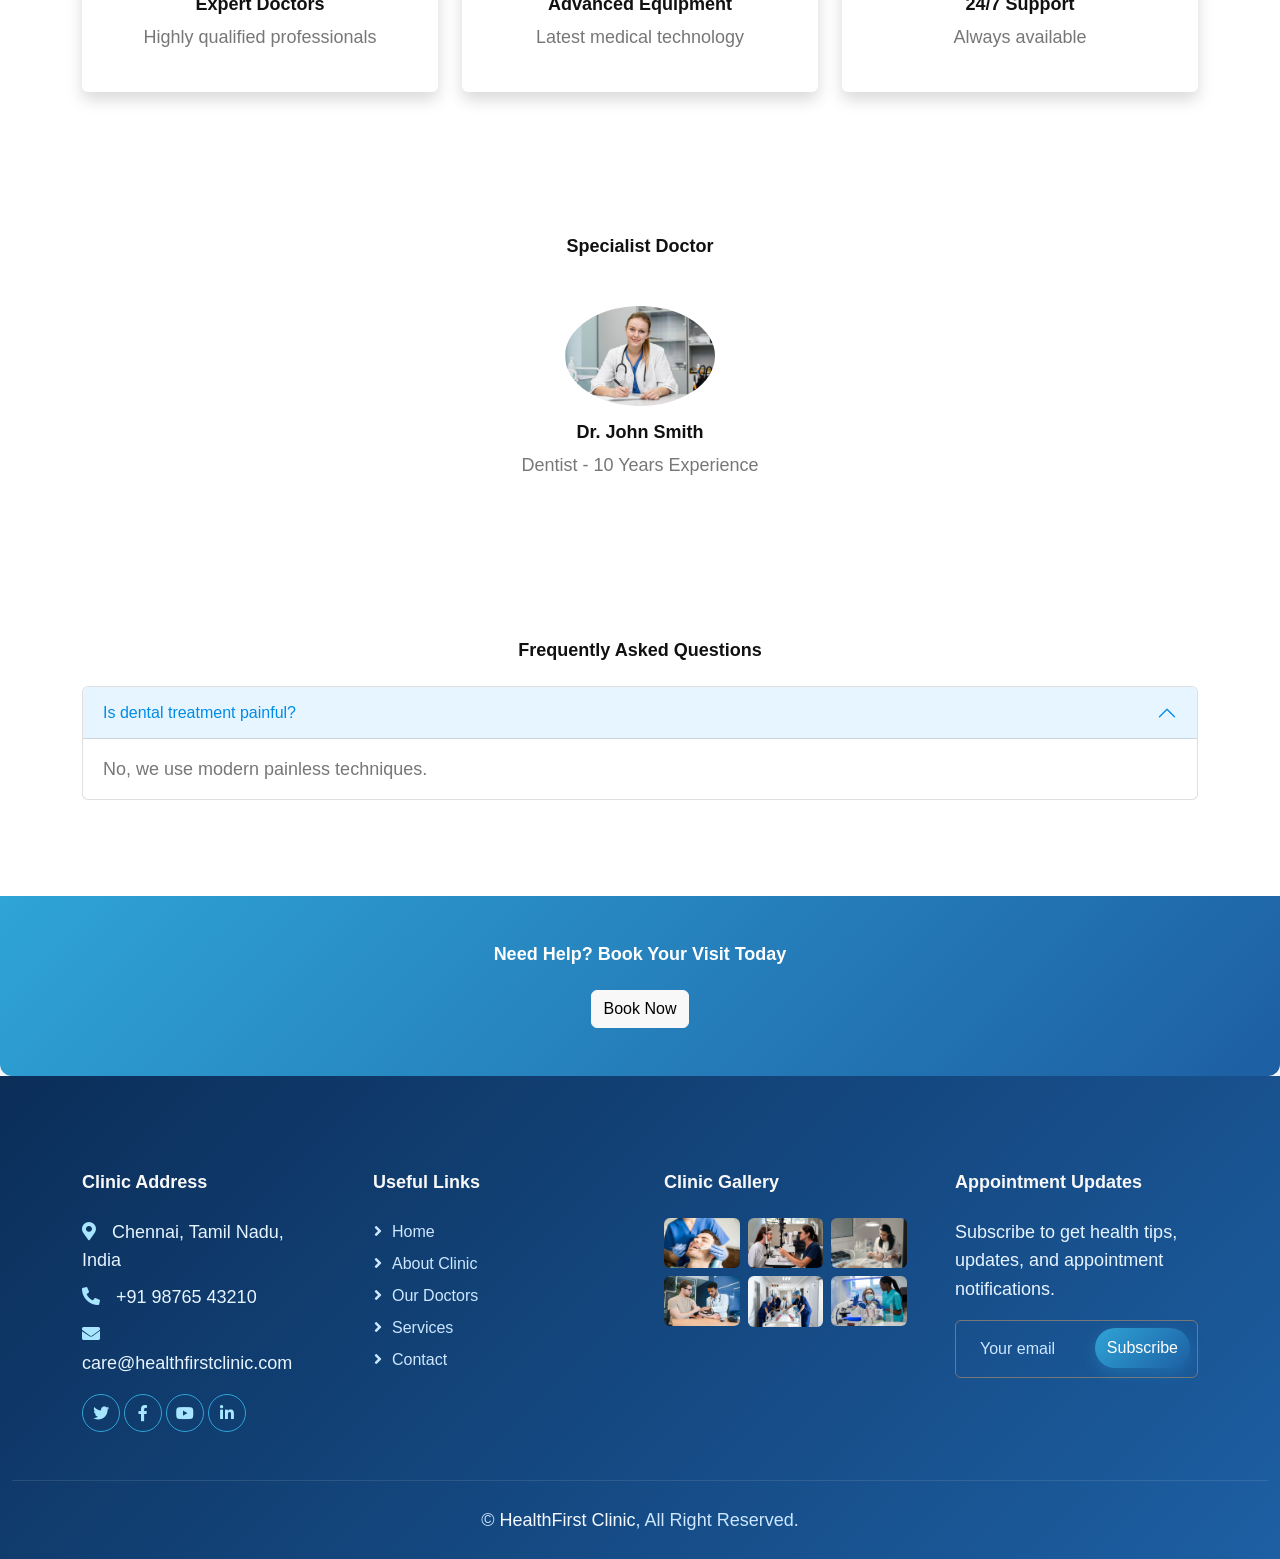
<file: dental.html>
<!DOCTYPE html>
<html lang="en">

<head>
    <meta charset="utf-8">
    <title>HealthFirst Clinic</title>
    <meta content="width=device-width, initial-scale=1.0" name="viewport">
    <meta content="" name="keywords">
    <meta content="" name="description">

    <!-- Favicon -->
    <link href="img/logo.png" rel="icon">

    <!-- Google Web Fonts -->
    <link rel="preconnect" href="https://fonts.googleapis.com">
    <link rel="preconnect" href="https://fonts.gstatic.com" crossorigin>
    <link href="https://fonts.googleapis.com/css2?family=Open+Sans:wght@400;500;600;700&display=swap" rel="stylesheet">

    <!-- Icon Font Stylesheet -->
    <link href="https://cdnjs.cloudflare.com/ajax/libs/font-awesome/5.10.0/css/all.min.css" rel="stylesheet">
    <link href="https://cdn.jsdelivr.net/npm/bootstrap-icons@1.4.1/font/bootstrap-icons.css" rel="stylesheet">

    <!-- Libraries Stylesheet -->
    <link href="lib/animate/animate.min.css" rel="stylesheet">
    <link href="lib/owlcarousel/assets/owl.carousel.min.css" rel="stylesheet">
    <link href="lib/lightbox/css/lightbox.min.css" rel="stylesheet">

    <!-- Customized Bootstrap Stylesheet -->
    <link href="css/bootstrap.min.css" rel="stylesheet">

    <!-- Template Stylesheet -->
    <link href="css/style.css" rel="stylesheet">
</head>

<body>
    <div class="main-wrapper">
        <!-- Spinner Start -->
        <div id="spinner"
            class="show bg-white position-fixed translate-middle w-100 vh-100 top-50 start-50 d-flex align-items-center justify-content-center">
            <div class="spinner-border position-relative text-primary" style="width: 6rem; height: 6rem;" role="status">
            </div>
            <img src="img/logo.png" class="spinner-logo position-absolute top-50 start-50 translate-middle"
                alt="Clinic Logo">
        </div>
        <!-- Spinner End -->


        <!-- Topbar Start -->
        <div class="container-fluid bg-light px-0 wow fadeIn" data-wow-delay="0.1s">
            <div class="row gx-0 align-items-center d-none d-lg-flex">
                <div class="col-lg-6 px-5 text-start">
                    <ol class="breadcrumb mb-0">
                        <li class="breadcrumb-item"><a class="small text-secondary" href="#home">Home</a></li>
                        <li class="breadcrumb-item"><a class="small text-secondary" href="#services">Services</a></li>
                        <li class="breadcrumb-item"><a class="small text-secondary" href="#team">Doctors</a></li>
                        <li class="breadcrumb-item"><a class="small text-secondary" href="#contact">Contact</a></li>
                    </ol>
                </div>
                <div class="col-lg-6 px-5 text-end">
                    <small>Open daily for appointments and walk-ins:</small>
                    <div class="h-100 d-inline-flex align-items-center">
                        <span class="btn-square text-primary border-end rounded-0"><i class="far fa-clock"></i></span>
                        <span class="small ps-3 text-secondary">8:00 AM - 8:00 PM</span>
                    </div>
                </div>
            </div>
        </div>
        <!-- Topbar End -->


        <!-- Brand & Contact Start -->
        <div class="container-fluid py-4 px-5 wow fadeIn" data-wow-delay="0.1s">
            <div class="row align-items-center top-bar">
                <div class="col-lg-4 col-md-12 text-center text-lg-start">
                    <a href="index.html" class="navbar-brand m-0 p-0">
                        <h1 class="fw-bold m-0 d-flex align-items-center">

                            <img src="img/logo.png" alt="Logo" class="logo-img">

                            <span class="logo-text">
                                HealthFirst
                                <small>Clinic</small>
                            </span>

                        </h1>
                    </a>
                </div>

                <!-- Contact Info -->
                <div class="col-lg-8 d-none d-lg-block">
                    <div class="row">

                        <!-- Opening Hours -->
                        <div class="col-lg-4 d-flex align-items-center ">
                            <div class="d-flex align-items-center">
                                <div class="flex-shrink-0 btn-lg-square border rounded-circle">
                                    <i class="far fa-clock text-primary"></i>
                                </div>
                                <div class="ps-3">
                                    <p class="mb-2">Opening Hours</p>
                                    <h6 class="mb-0">8:00 AM - 8:00 PM</h6>
                                </div>
                            </div>
                        </div>

                        <!-- Call Us -->
                        <div class="col-lg-4 d-flex align-items-center ">
                            <div class="d-flex align-items-center">
                                <div class="flex-shrink-0 btn-lg-square border rounded-circle">
                                    <i class="fa fa-phone text-primary"></i>
                                </div>
                                <div class="ps-3">
                                    <p class="mb-2">Call Us</p>
                                    <h6 class="mb-0">+91 98765 43210</h6>
                                </div>
                            </div>
                        </div>

                        <!-- Email -->
                        <div class="col-lg-4 d-flex align-items-center justify-content-end">
                            <div class="d-flex align-items-center">
                                <div class="flex-shrink-0 btn-lg-square border rounded-circle">
                                    <i class="far fa-envelope text-primary"></i>
                                </div>
                                <div class="ps-3">
                                    <p class="mb-2">Email Us</p>
                                    <h6 class="mb-0">care@healthfirstclinic.com</h6>
                                </div>
                            </div>
                        </div>

                    </div>
                </div>

            </div>
        </div>
        <!-- Brand & Contact End -->

        <!-- Navbar Start -->
        <nav class="navbar navbar-expand-lg bg-primary navbar-dark sticky-top py-lg-0 px-lg-5 wow fadeIn"
            data-wow-delay="0.1s">
            <a href="#" class="navbar-brand ms-3 d-lg-none">MENU</a>
            <button type="button" class="navbar-toggler me-3" data-bs-toggle="collapse"
                data-bs-target="#navbarCollapse">
                <span class="navbar-toggler-icon"></span>
            </button>
            <div class="collapse navbar-collapse" id="navbarCollapse">
                <div class="navbar-nav me-auto p-3 p-lg-0">
                    <a href="index.html" class="nav-item nav-link">Home</a>
                    <a href="about.html" class="nav-item nav-link">About Us</a>
                    <a href="services.html" class="nav-item nav-link">Services</a>
                    <a href="facilities.html" class="nav-item nav-link">Facilities</a>
                    <a href="contact.html" class="nav-item nav-link">Contact</a>
                    <div class="nav-item dropdown">
                        <a href="#" class="nav-link dropdown-toggle" data-bs-toggle="dropdown">More</a>

                        <div class="dropdown-menu border-0 rounded-0 rounded-bottom m-0">
                            <a href="appointment.html" class="dropdown-item">Book Appointment</a>
                            <a href="testimonial.html" class="dropdown-item">Patient Reviews</a>
                            <a href="faq.html" class="dropdown-item">FAQs</a>
                            <a href="404.html" class="dropdown-item">404 Page</a>
                        </div>
                    </div>
                </div>

                <a href="#contact" class="btn btn-sm btn-light rounded-pill py-2 px-4 d-none d-lg-block">Book
                    Appointment</a>
            </div>
        </nav>
        <!-- Navbar End -->

        <div class="service-item">
            <!-- IMAGE -->
            <div class="container-fluid p-0">
                <img src="img/service-3.jpg" class="img-fluid w-100" style="height: 400px; object-fit: cover;">
            </div>

            <!-- HERO -->
            <section class="container-fluid hero-gradient py-5">
                <div class="container mt-5 text-center text-white">

                    <h1 class="display-4 mb-3">Dental Care</h1>

                    <nav aria-label="breadcrumb">
                        <ol class="breadcrumb justify-content-center mb-0">
                            <li class="breadcrumb-item">
                                <a href="index.html" class="text-white">Home</a>
                            </li>
                            <li class="breadcrumb-item">
                                <a href="services.html" class="text-white">Services</a>
                            </li>
                            <li class="breadcrumb-item active" aria-current="page">
                                <a href="dental.html" class="text-white">Dental Care</a>
                            </li>
                        </ol>
                    </nav>

                </div>
            </section>
            <div class="container mt-5 py-5">
                <div class="row g-5">

                    <div class="col-lg-6">
                        <img src="img/service-3.jpg" class="img-fluid rounded shadow">
                    </div>

                    <div class="col-lg-6">
                        <h2 class="mb-3">Dental Care Service</h2>
                        <p>
                            Our clinic provides advanced dental care with modern technology and experienced doctors.
                            We ensure painless treatments and high-quality service.
                        </p>

                        <ul class="list-unstyled">
                            <li>✔ Teeth Cleaning</li>
                            <li>✔ Root Canal</li>
                            <li>✔ Whitening</li>
                            <li>✔ Braces & Implants</li>
                        </ul>

                        <a href="appointment.html" class="btn btn-primary mt-3">
                            Book Appointment
                        </a>
                    </div>

                </div>
            </div>

            <div class="container mt-5 py-5">
                <div class="text-center mb-4">
                    <h2 class="section-title">Why Choose Us</h2>
                </div>

                <div class="row text-center g-4">
                    <div class="col-md-4">
                        <div class="p-4 bg-white shadow rounded">
                            <i class="fas fa-user-md fa-2x text-primary mb-3"></i>
                            <h5>Expert Doctors</h5>
                            <p>Highly qualified professionals</p>
                        </div>
                    </div>

                    <div class="col-md-4">
                        <div class="p-4 bg-white shadow rounded">
                            <i class="fas fa-heartbeat fa-2x text-primary mb-3"></i>
                            <h5>Advanced Equipment</h5>
                            <p>Latest medical technology</p>
                        </div>
                    </div>

                    <div class="col-md-4">
                        <div class="p-4 bg-white shadow rounded">
                            <i class="fas fa-clock fa-2x text-primary mb-3"></i>
                            <h5>24/7 Support</h5>
                            <p>Always available</p>
                        </div>
                    </div>
                </div>
            </div>

            <div class="container mt-5 py-5">
                <h2 class="text-center mb-5">Specialist Doctor</h2>

                <div class="row justify-content-center">
                    <div class="col-md-4 text-center">
                        <img src="img/doctor_details.jpg" class="rounded-circle mb-3" width="150">
                        <h5>Dr. John Smith</h5>
                        <p>Dentist - 10 Years Experience</p>
                    </div>
                </div>
            </div>

            <div class="container mt-5 py-5">
                <h2 class="text-center mb-4">Frequently Asked Questions</h2>
                <div class="accordion" id="faq">

                    <div class="accordion-item">
                        <h2 class="accordion-header">
                            <button class="accordion-button" data-bs-toggle="collapse" data-bs-target="#q1">
                                Is dental treatment painful?
                            </button>
                        </h2>
                        <div id="q1" class="accordion-collapse collapse show">
                            <div class="accordion-body">
                                No, we use modern painless techniques.
                            </div>
                        </div>
                    </div>

                </div>
            </div>

            <div class="container-fluid mt-5 hero-gradient text-center py-5">
                <h2 class="text-white">Need Help? Book Your Visit Today</h2>
                <a href="appointment.html" class="btn btn-light mt-3">Book Now</a>
            </div>
        </div>








        <!-- Footer Start -->
        <div class="container-fluid bg-dark text-body footer pt-5 wow fadeIn" data-wow-delay="0.1s">
            <div class="container py-5">
                <div class="row g-5">
                    <div class="col-lg-3 col-md-6">
                        <h5 class="text-light mb-4">Clinic Address</h5>
                        <p class="mb-2"><i class="fa fa-map-marker-alt me-3"></i>Chennai, Tamil Nadu, India</p>
                        <p class="mb-2"><i class="fa fa-phone-alt me-3"></i>+91 98765 43210</p>
                        <p class="mb-2"><i class="fa fa-envelope me-3"></i>care@healthfirstclinic.com</p>
                        <div class="d-flex pt-2">
                            <a class="btn btn-square btn-outline-secondary rounded-circle me-1" href=""><i
                                    class="fab fa-twitter"></i></a>
                            <a class="btn btn-square btn-outline-secondary rounded-circle me-1" href=""><i
                                    class="fab fa-facebook-f"></i></a>
                            <a class="btn btn-square btn-outline-secondary rounded-circle me-1" href=""><i
                                    class="fab fa-youtube"></i></a>
                            <a class="btn btn-square btn-outline-secondary rounded-circle me-0" href=""><i
                                    class="fab fa-linkedin-in"></i></a>
                        </div>
                    </div>
                    <div class="col-lg-3 col-md-6">
                        <h5 class="text-light mb-4">Useful Links</h5>
                        <a class="btn btn-link" href="">Home</a>
                        <a class="btn btn-link" href="">About Clinic</a>
                        <a class="btn btn-link" href="">Our Doctors</a>
                        <a class="btn btn-link" href="">Services</a>
                        <a class="btn btn-link" href="">Contact</a>
                    </div>
                    <div class="col-lg-3 col-md-6">
                        <h5 class="text-light mb-4">Clinic Gallery</h5>
                        <div class="row g-2">
                            <div class="col-4">
                                <img class="img-fluid rounded" src="img/project-1.jpg" alt="Image">
                            </div>
                            <div class="col-4">
                                <img class="img-fluid rounded" src="img/project-2.jpg" alt="Image">
                            </div>
                            <div class="col-4">
                                <img class="img-fluid rounded" src="img/project-3.jpg" alt="Image">
                            </div>
                            <div class="col-4">
                                <img class="img-fluid rounded" src="img/project-4.jpg" alt="Image">
                            </div>
                            <div class="col-4">
                                <img class="img-fluid rounded" src="img/project-5.jpg" alt="Image">
                            </div>
                            <div class="col-4">
                                <img class="img-fluid rounded" src="img/project-6.jpg" alt="Image">
                            </div>
                        </div>
                    </div>
                    <div class="col-lg-3 col-md-6">
                        <h5 class="text-light mb-4">Appointment Updates</h5>
                        <p>Subscribe to get health tips, updates, and appointment notifications.</p>
                        <div class="position-relative mx-auto" style="max-width: 400px;">
                            <input class="form-control bg-transparent border-secondary w-100 py-3 ps-4 pe-5" type="text"
                                placeholder="Your email">
                            <button type="button"
                                class="btn btn-primary py-2 position-absolute top-0 end-0 mt-2 me-2">Subscribe</button>
                        </div>
                    </div>
                </div>
            </div>
            <div class="container-fluid copyright">
                <div class="container">
                    <div class="row">
                        <div class="col-12 text-center">
                            &copy; <a href="#">HealthFirst Clinic</a>, All Right Reserved.
                        </div>

                    </div>
                </div>
            </div>
        </div>
        <!-- Footer End -->


        <!-- Back to Top -->
        <a href="#" class="back-to-top">
            <i class="bi bi-arrow-up"></i>
        </a>



        <!-- JavaScript Libraries -->
        <script src="https://code.jquery.com/jquery-3.4.1.min.js"></script>
        <script src="https://cdn.jsdelivr.net/npm/bootstrap@5.0.0/dist/js/bootstrap.bundle.min.js"></script>
        <script src="lib/wow/wow.min.js"></script>
        <script src="lib/easing/easing.min.js"></script>
        <script src="lib/waypoints/waypoints.min.js"></script>
        <script src="lib/counterup/counterup.min.js"></script>
        <script src="lib/owlcarousel/owl.carousel.min.js"></script>
        <script src="lib/lightbox/js/lightbox.min.js"></script>

        <!-- Template Javascript -->
        <script src="js/main.js"></script>
</body>

</html>
</file>
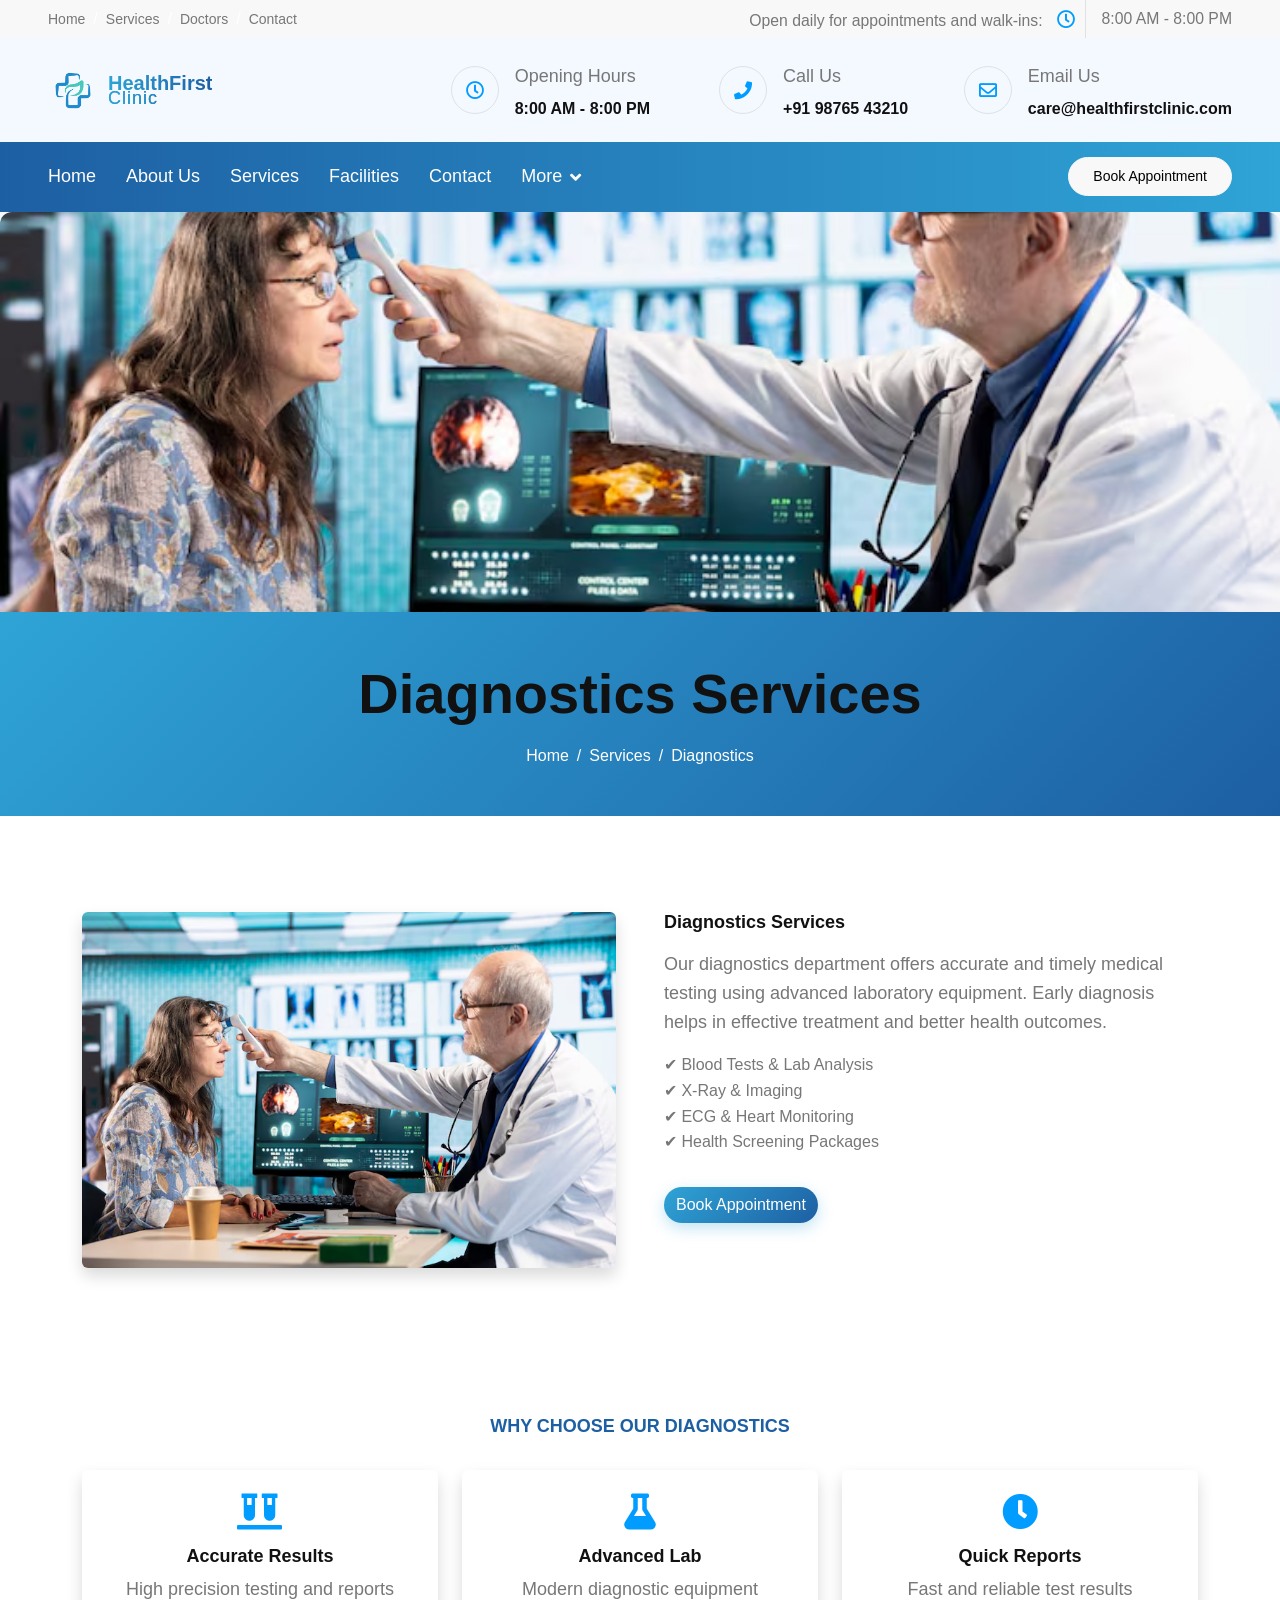
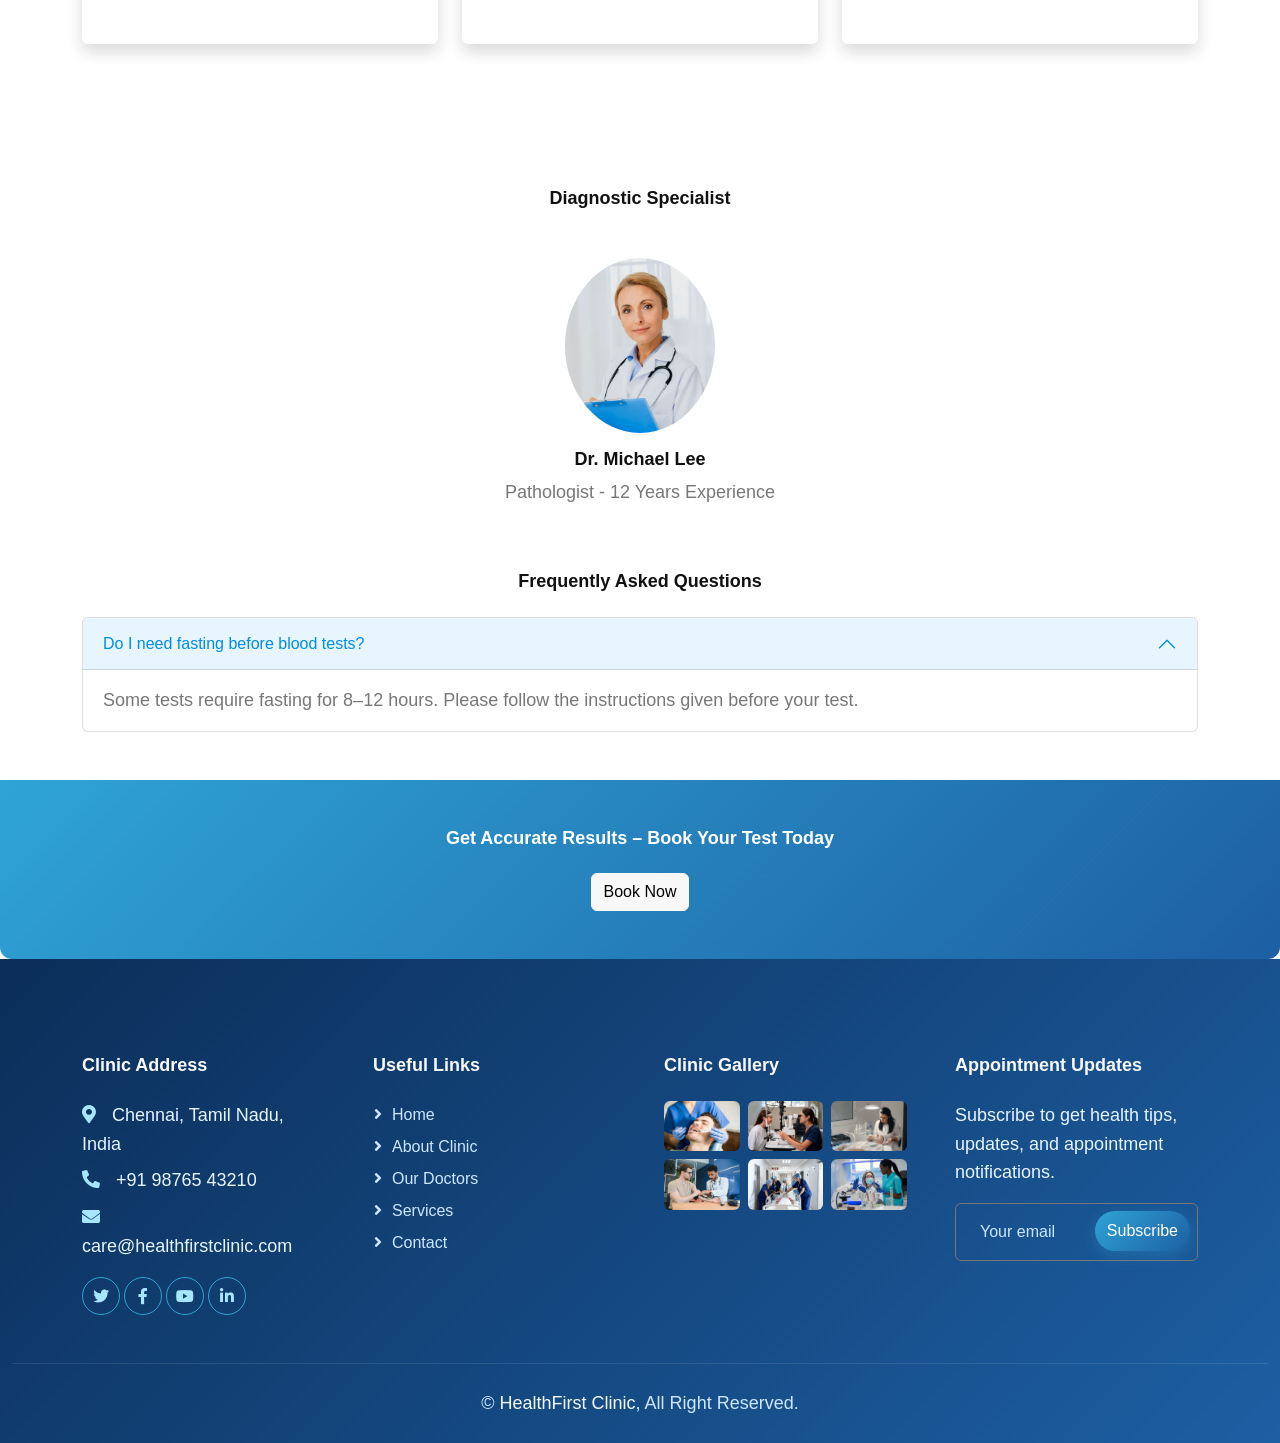
<file: diagnostics.html>
<!DOCTYPE html>
<html lang="en">

<head>
    <meta charset="utf-8">
    <title>HealthFirst Clinic</title>
    <meta content="width=device-width, initial-scale=1.0" name="viewport">
    <meta content="" name="keywords">
    <meta content="" name="description">

    <!-- Favicon -->
    <link href="img/logo.png" rel="icon">

    <!-- Google Web Fonts -->
    <link rel="preconnect" href="https://fonts.googleapis.com">
    <link rel="preconnect" href="https://fonts.gstatic.com" crossorigin>
    <link href="https://fonts.googleapis.com/css2?family=Open+Sans:wght@400;500;600;700&display=swap" rel="stylesheet">

    <!-- Icon Font Stylesheet -->
    <link href="https://cdnjs.cloudflare.com/ajax/libs/font-awesome/5.10.0/css/all.min.css" rel="stylesheet">
    <link href="https://cdn.jsdelivr.net/npm/bootstrap-icons@1.4.1/font/bootstrap-icons.css" rel="stylesheet">

    <!-- Libraries Stylesheet -->
    <link href="lib/animate/animate.min.css" rel="stylesheet">
    <link href="lib/owlcarousel/assets/owl.carousel.min.css" rel="stylesheet">
    <link href="lib/lightbox/css/lightbox.min.css" rel="stylesheet">

    <!-- Customized Bootstrap Stylesheet -->
    <link href="css/bootstrap.min.css" rel="stylesheet">

    <!-- Template Stylesheet -->
    <link href="css/style.css" rel="stylesheet">
</head>

<body>
    <div class="main-wrapper">
        <!-- Spinner Start -->
        <div id="spinner"
            class="show bg-white position-fixed translate-middle w-100 vh-100 top-50 start-50 d-flex align-items-center justify-content-center">
            <div class="spinner-border position-relative text-primary" style="width: 6rem; height: 6rem;" role="status">
            </div>
            <img src="img/logo.png" class="spinner-logo position-absolute top-50 start-50 translate-middle"
                alt="Clinic Logo">
        </div>
        <!-- Spinner End -->


        <!-- Topbar Start -->
        <div class="container-fluid bg-light px-0 wow fadeIn" data-wow-delay="0.1s">
            <div class="row gx-0 align-items-center d-none d-lg-flex">
                <div class="col-lg-6 px-5 text-start">
                    <ol class="breadcrumb mb-0">
                        <li class="breadcrumb-item"><a class="small text-secondary" href="#home">Home</a></li>
                        <li class="breadcrumb-item"><a class="small text-secondary" href="#services">Services</a></li>
                        <li class="breadcrumb-item"><a class="small text-secondary" href="#team">Doctors</a></li>
                        <li class="breadcrumb-item"><a class="small text-secondary" href="#contact">Contact</a></li>
                    </ol>
                </div>
                <div class="col-lg-6 px-5 text-end">
                    <small>Open daily for appointments and walk-ins:</small>
                    <div class="h-100 d-inline-flex align-items-center">
                        <span class="btn-square text-primary border-end rounded-0"><i class="far fa-clock"></i></span>
                        <span class="small ps-3 text-secondary">8:00 AM - 8:00 PM</span>
                    </div>
                </div>
            </div>
        </div>
        <!-- Topbar End -->


        <!-- Brand & Contact Start -->
        <div class="container-fluid py-4 px-5 wow fadeIn" data-wow-delay="0.1s">
            <div class="row align-items-center top-bar">
                <div class="col-lg-4 col-md-12 text-center text-lg-start">
                    <a href="index.html" class="navbar-brand m-0 p-0">
                        <h1 class="fw-bold m-0 d-flex align-items-center">

                            <img src="img/logo.png" alt="Logo" class="logo-img">

                            <span class="logo-text">
                                HealthFirst
                                <small>Clinic</small>
                            </span>

                        </h1>
                    </a>
                </div>

                <!-- Contact Info -->
                <div class="col-lg-8 d-none d-lg-block">
                    <div class="row">

                        <!-- Opening Hours -->
                        <div class="col-lg-4 d-flex align-items-center ">
                            <div class="d-flex align-items-center">
                                <div class="flex-shrink-0 btn-lg-square border rounded-circle">
                                    <i class="far fa-clock text-primary"></i>
                                </div>
                                <div class="ps-3">
                                    <p class="mb-2">Opening Hours</p>
                                    <h6 class="mb-0">8:00 AM - 8:00 PM</h6>
                                </div>
                            </div>
                        </div>

                        <!-- Call Us -->
                        <div class="col-lg-4 d-flex align-items-center ">
                            <div class="d-flex align-items-center">
                                <div class="flex-shrink-0 btn-lg-square border rounded-circle">
                                    <i class="fa fa-phone text-primary"></i>
                                </div>
                                <div class="ps-3">
                                    <p class="mb-2">Call Us</p>
                                    <h6 class="mb-0">+91 98765 43210</h6>
                                </div>
                            </div>
                        </div>

                        <!-- Email -->
                        <div class="col-lg-4 d-flex align-items-center justify-content-end">
                            <div class="d-flex align-items-center">
                                <div class="flex-shrink-0 btn-lg-square border rounded-circle">
                                    <i class="far fa-envelope text-primary"></i>
                                </div>
                                <div class="ps-3">
                                    <p class="mb-2">Email Us</p>
                                    <h6 class="mb-0">care@healthfirstclinic.com</h6>
                                </div>
                            </div>
                        </div>

                    </div>
                </div>

            </div>
        </div>
        <!-- Brand & Contact End -->
        <!-- Navbar Start -->
        <nav class="navbar navbar-expand-lg bg-primary navbar-dark sticky-top py-lg-0 px-lg-5 wow fadeIn"
            data-wow-delay="0.1s">
            <a href="#" class="navbar-brand ms-3 d-lg-none">MENU</a>
            <button type="button" class="navbar-toggler me-3" data-bs-toggle="collapse"
                data-bs-target="#navbarCollapse">
                <span class="navbar-toggler-icon"></span>
            </button>
            <div class="collapse navbar-collapse" id="navbarCollapse">
                <div class="navbar-nav me-auto p-3 p-lg-0">
                    <a href="index.html" class="nav-item nav-link">Home</a>
                    <a href="about.html" class="nav-item nav-link">About Us</a>
                    <a href="services.html" class="nav-item nav-link">Services</a>
                    <a href="facilities.html" class="nav-item nav-link">Facilities</a>
                    <a href="contact.html" class="nav-item nav-link">Contact</a>
                    <div class="nav-item dropdown">
                        <a href="#" class="nav-link dropdown-toggle" data-bs-toggle="dropdown">More</a>

                        <div class="dropdown-menu border-0 rounded-0 rounded-bottom m-0">
                            <a href="appointment.html" class="dropdown-item">Book Appointment</a>
                            <a href="testimonial.html" class="dropdown-item">Patient Reviews</a>
                            <a href="faq.html" class="dropdown-item">FAQs</a>
                            <a href="404.html" class="dropdown-item">404 Page</a>
                        </div>
                    </div>
                </div>

                <a href="#contact" class="btn btn-sm btn-light rounded-pill py-2 px-4 d-none d-lg-block">Book
                    Appointment</a>
            </div>
        </nav>
        <!-- Navbar End -->


        <div class="service-item">

            <!-- IMAGE -->
            <div class="container-fluid p-0">
                <img src="img/service-4.jpg" class="img-fluid w-100" style="height: 400px; object-fit: cover;">
            </div>

            <!-- HERO + BREADCRUMB -->
            <section class="container-fluid hero-gradient py-5">
                <div class="container text-center text-white">

                    <h1 class="display-4 mb-3">Diagnostics Services</h1>

                    <nav aria-label="breadcrumb">
                        <ol class="breadcrumb justify-content-center mb-0">

                            <li class="breadcrumb-item">
                                <a href="index.html" class="text-white">Home</a>
                            </li>

                            <li class="breadcrumb-item">
                                <a href="services.html" class="text-white">Services</a>
                            </li>

                            <li class="breadcrumb-item active" aria-current="page">
                                <a href="diagnostics.html" class="text-white">Diagnostics</a>
                            </li>

                        </ol>
                    </nav>

                </div>
            </section>

            <!-- SERVICE DETAILS -->
            <div class="container mt-5 py-5">
                <div class="row g-5">

                    <div class="col-lg-6">
                        <img src="img/service-4.jpg" class="img-fluid rounded shadow">
                    </div>

                    <div class="col-lg-6">
                        <h2 class="mb-3">Diagnostics Services</h2>

                        <p>
                            Our diagnostics department offers accurate and timely medical testing using advanced
                            laboratory equipment. Early diagnosis helps in effective treatment and better health
                            outcomes.
                        </p>

                        <ul class="list-unstyled">
                            <li>✔ Blood Tests & Lab Analysis</li>
                            <li>✔ X-Ray & Imaging</li>
                            <li>✔ ECG & Heart Monitoring</li>
                            <li>✔ Health Screening Packages</li>
                        </ul>

                        <a href="appointment.html" class="btn btn-primary mt-3">
                            Book Appointment
                        </a>
                    </div>

                </div>
            </div>

            <!-- WHY CHOOSE US -->
            <div class="container mt-5 py-5">
                <div class="text-center mb-4">
                    <h2 class="section-title">Why Choose Our Diagnostics</h2>
                </div>

                <div class="row text-center g-4">

                    <div class="col-md-4">
                        <div class="p-4 bg-white shadow rounded">
                            <i class="fas fa-vials fa-2x text-primary mb-3"></i>
                            <h5>Accurate Results</h5>
                            <p>High precision testing and reports</p>
                        </div>
                    </div>

                    <div class="col-md-4">
                        <div class="p-4 bg-white shadow rounded">
                            <i class="fas fa-flask fa-2x text-primary mb-3"></i>
                            <h5>Advanced Lab</h5>
                            <p>Modern diagnostic equipment</p>
                        </div>
                    </div>

                    <div class="col-md-4">
                        <div class="p-4 bg-white shadow rounded">
                            <i class="fas fa-clock fa-2x text-primary mb-3"></i>
                            <h5>Quick Reports</h5>
                            <p>Fast and reliable test results</p>
                        </div>
                    </div>

                </div>
            </div>

            <!-- SPECIALIST -->
            <div class="container mt-5 py-5">
                <h2 class="text-center mb-5">Diagnostic Specialist</h2>

                <div class="row justify-content-center">
                    <div class="col-md-4 text-center">
                        <img src="img/team-3.jpg" class="rounded-circle mb-3" width="150">
                        <h5>Dr. Michael Lee</h5>
                        <p>Pathologist - 12 Years Experience</p>
                    </div>
                </div>
            </div>

            <!-- FAQ -->
            <div class="container mt-5py-5">
                <h2 class="text-center mb-4">Frequently Asked Questions</h2>

                <div class="accordion" id="faq">

                    <div class="accordion-item">
                        <h2 class="accordion-header">
                            <button class="accordion-button" data-bs-toggle="collapse" data-bs-target="#q1">
                                Do I need fasting before blood tests?
                            </button>
                        </h2>
                        <div id="q1" class="accordion-collapse collapse show">
                            <div class="accordion-body">
                                Some tests require fasting for 8–12 hours. Please follow the instructions given before
                                your
                                test.
                            </div>
                        </div>
                    </div>

                </div>
            </div>

            <!-- CTA -->
            <div class="container-fluid mt-5 hero-gradient text-center py-5">
                <h2 class="text-white">Get Accurate Results – Book Your Test Today</h2>
                <a href="appointment.html" class="btn btn-light mt-3">Book Now</a>
            </div>
        </div>
    </div>

    <!-- Footer Start -->
    <div class="container-fluid bg-dark text-body footer pt-5 wow fadeIn" data-wow-delay="0.1s">
        <div class="container py-5">
            <div class="row g-5">
                <div class="col-lg-3 col-md-6">
                    <h5 class="text-light mb-4">Clinic Address</h5>
                    <p class="mb-2"><i class="fa fa-map-marker-alt me-3"></i>Chennai, Tamil Nadu, India</p>
                    <p class="mb-2"><i class="fa fa-phone-alt me-3"></i>+91 98765 43210</p>
                    <p class="mb-2"><i class="fa fa-envelope me-3"></i>care@healthfirstclinic.com</p>
                    <div class="d-flex pt-2">
                        <a class="btn btn-square btn-outline-secondary rounded-circle me-1" href=""><i
                                class="fab fa-twitter"></i></a>
                        <a class="btn btn-square btn-outline-secondary rounded-circle me-1" href=""><i
                                class="fab fa-facebook-f"></i></a>
                        <a class="btn btn-square btn-outline-secondary rounded-circle me-1" href=""><i
                                class="fab fa-youtube"></i></a>
                        <a class="btn btn-square btn-outline-secondary rounded-circle me-0" href=""><i
                                class="fab fa-linkedin-in"></i></a>
                    </div>
                </div>
                <div class="col-lg-3 col-md-6">
                    <h5 class="text-light mb-4">Useful Links</h5>
                    <a class="btn btn-link" href="">Home</a>
                    <a class="btn btn-link" href="">About Clinic</a>
                    <a class="btn btn-link" href="">Our Doctors</a>
                    <a class="btn btn-link" href="">Services</a>
                    <a class="btn btn-link" href="">Contact</a>
                </div>
                <div class="col-lg-3 col-md-6">
                    <h5 class="text-light mb-4">Clinic Gallery</h5>
                    <div class="row g-2">
                        <div class="col-4">
                            <img class="img-fluid rounded" src="img/project-1.jpg" alt="Image">
                        </div>
                        <div class="col-4">
                            <img class="img-fluid rounded" src="img/project-2.jpg" alt="Image">
                        </div>
                        <div class="col-4">
                            <img class="img-fluid rounded" src="img/project-3.jpg" alt="Image">
                        </div>
                        <div class="col-4">
                            <img class="img-fluid rounded" src="img/project-4.jpg" alt="Image">
                        </div>
                        <div class="col-4">
                            <img class="img-fluid rounded" src="img/project-5.jpg" alt="Image">
                        </div>
                        <div class="col-4">
                            <img class="img-fluid rounded" src="img/project-6.jpg" alt="Image">
                        </div>
                    </div>
                </div>
                <div class="col-lg-3 col-md-6">
                    <h5 class="text-light mb-4">Appointment Updates</h5>
                    <p>Subscribe to get health tips, updates, and appointment notifications.</p>
                    <div class="position-relative mx-auto" style="max-width: 400px;">
                        <input class="form-control bg-transparent border-secondary w-100 py-3 ps-4 pe-5" type="text"
                            placeholder="Your email">
                        <button type="button"
                            class="btn btn-primary py-2 position-absolute top-0 end-0 mt-2 me-2">Subscribe</button>
                    </div>
                </div>
            </div>
        </div>
        <div class="container-fluid copyright">
            <div class="container">
                <div class="row">
                    <div class="col-12 text-center">
                        &copy; <a href="#">HealthFirst Clinic</a>, All Right Reserved.
                    </div>

                </div>
            </div>
        </div>
    </div>
    <!-- Footer End -->


    <!-- Back to Top -->
    <a href="#" class="back-to-top">
        <i class="bi bi-arrow-up"></i>
    </a>



    <!-- JavaScript Libraries -->
    <script src="https://code.jquery.com/jquery-3.4.1.min.js"></script>
    <script src="https://cdn.jsdelivr.net/npm/bootstrap@5.0.0/dist/js/bootstrap.bundle.min.js"></script>
    <script src="lib/wow/wow.min.js"></script>
    <script src="lib/easing/easing.min.js"></script>
    <script src="lib/waypoints/waypoints.min.js"></script>
    <script src="lib/counterup/counterup.min.js"></script>
    <script src="lib/owlcarousel/owl.carousel.min.js"></script>
    <script src="lib/lightbox/js/lightbox.min.js"></script>

    <!-- Template Javascript -->
    <script src="js/main.js"></script>
</body>

</html>
</file>
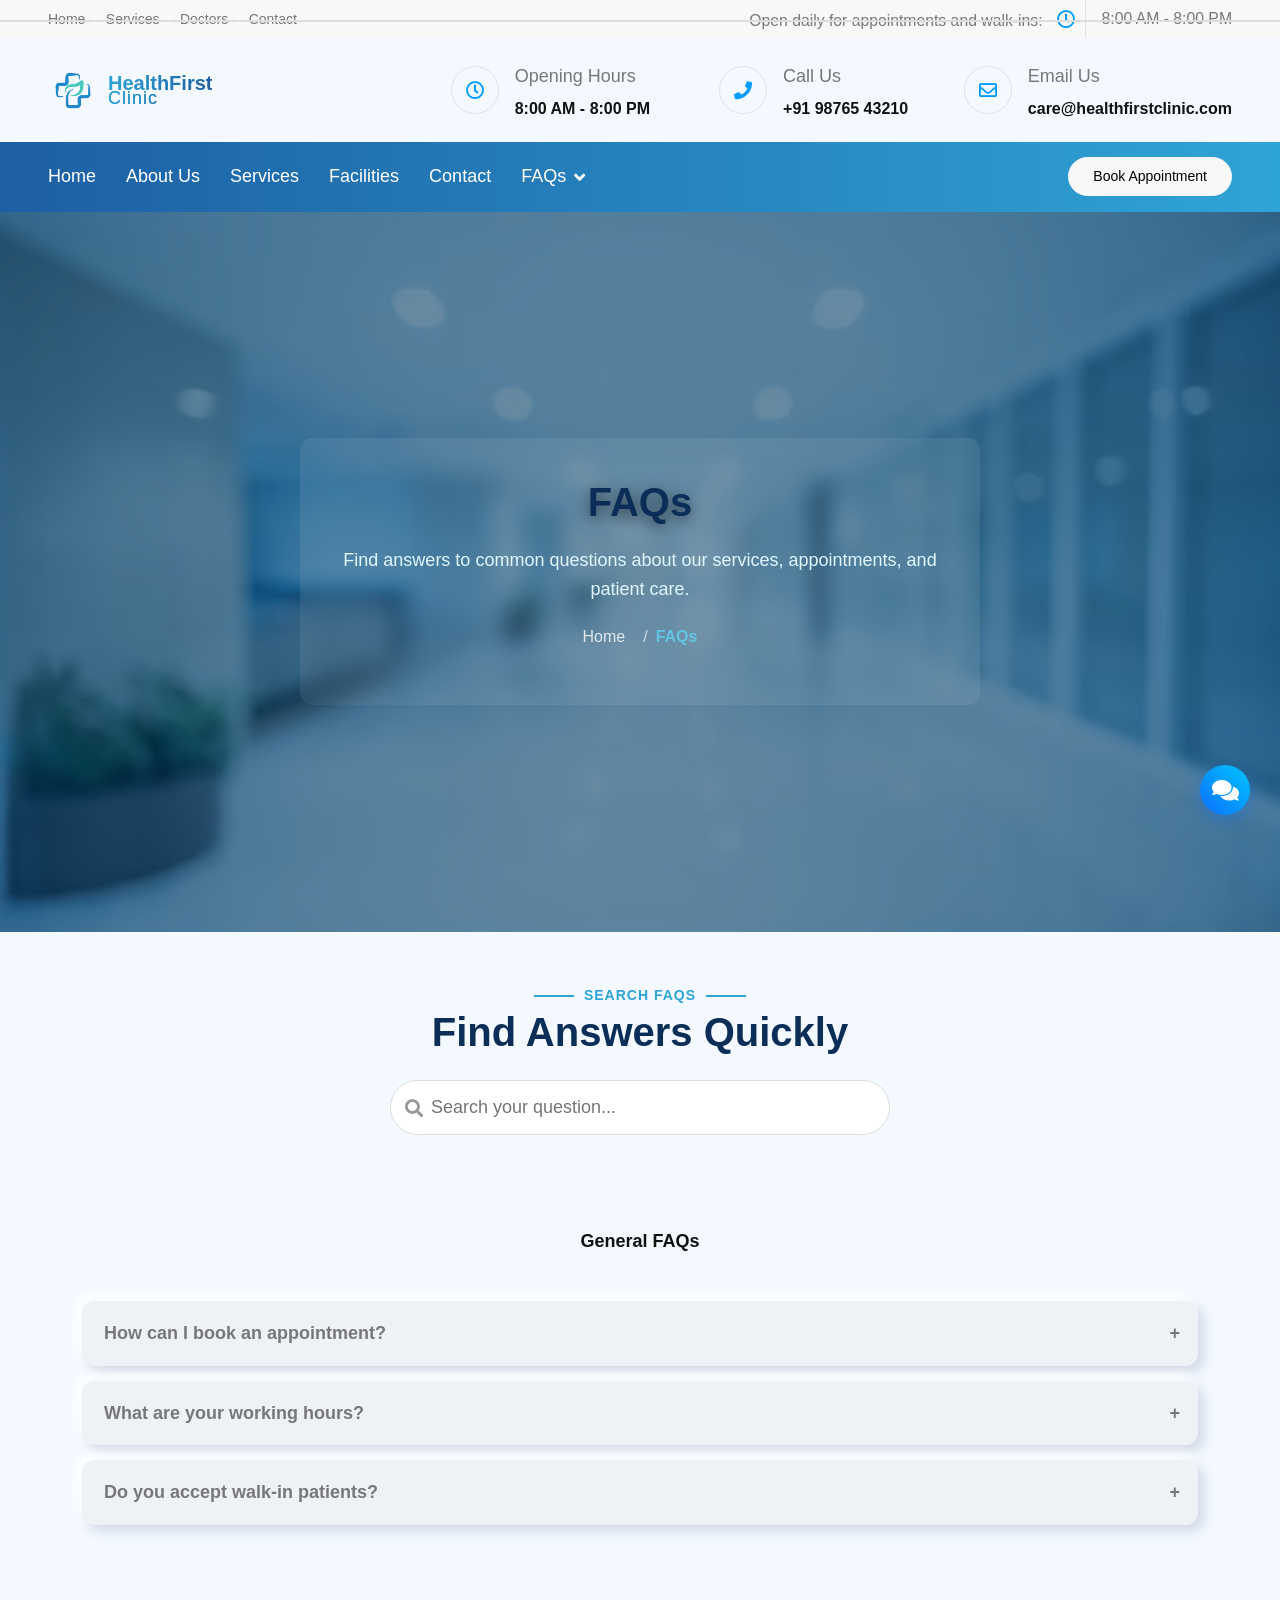
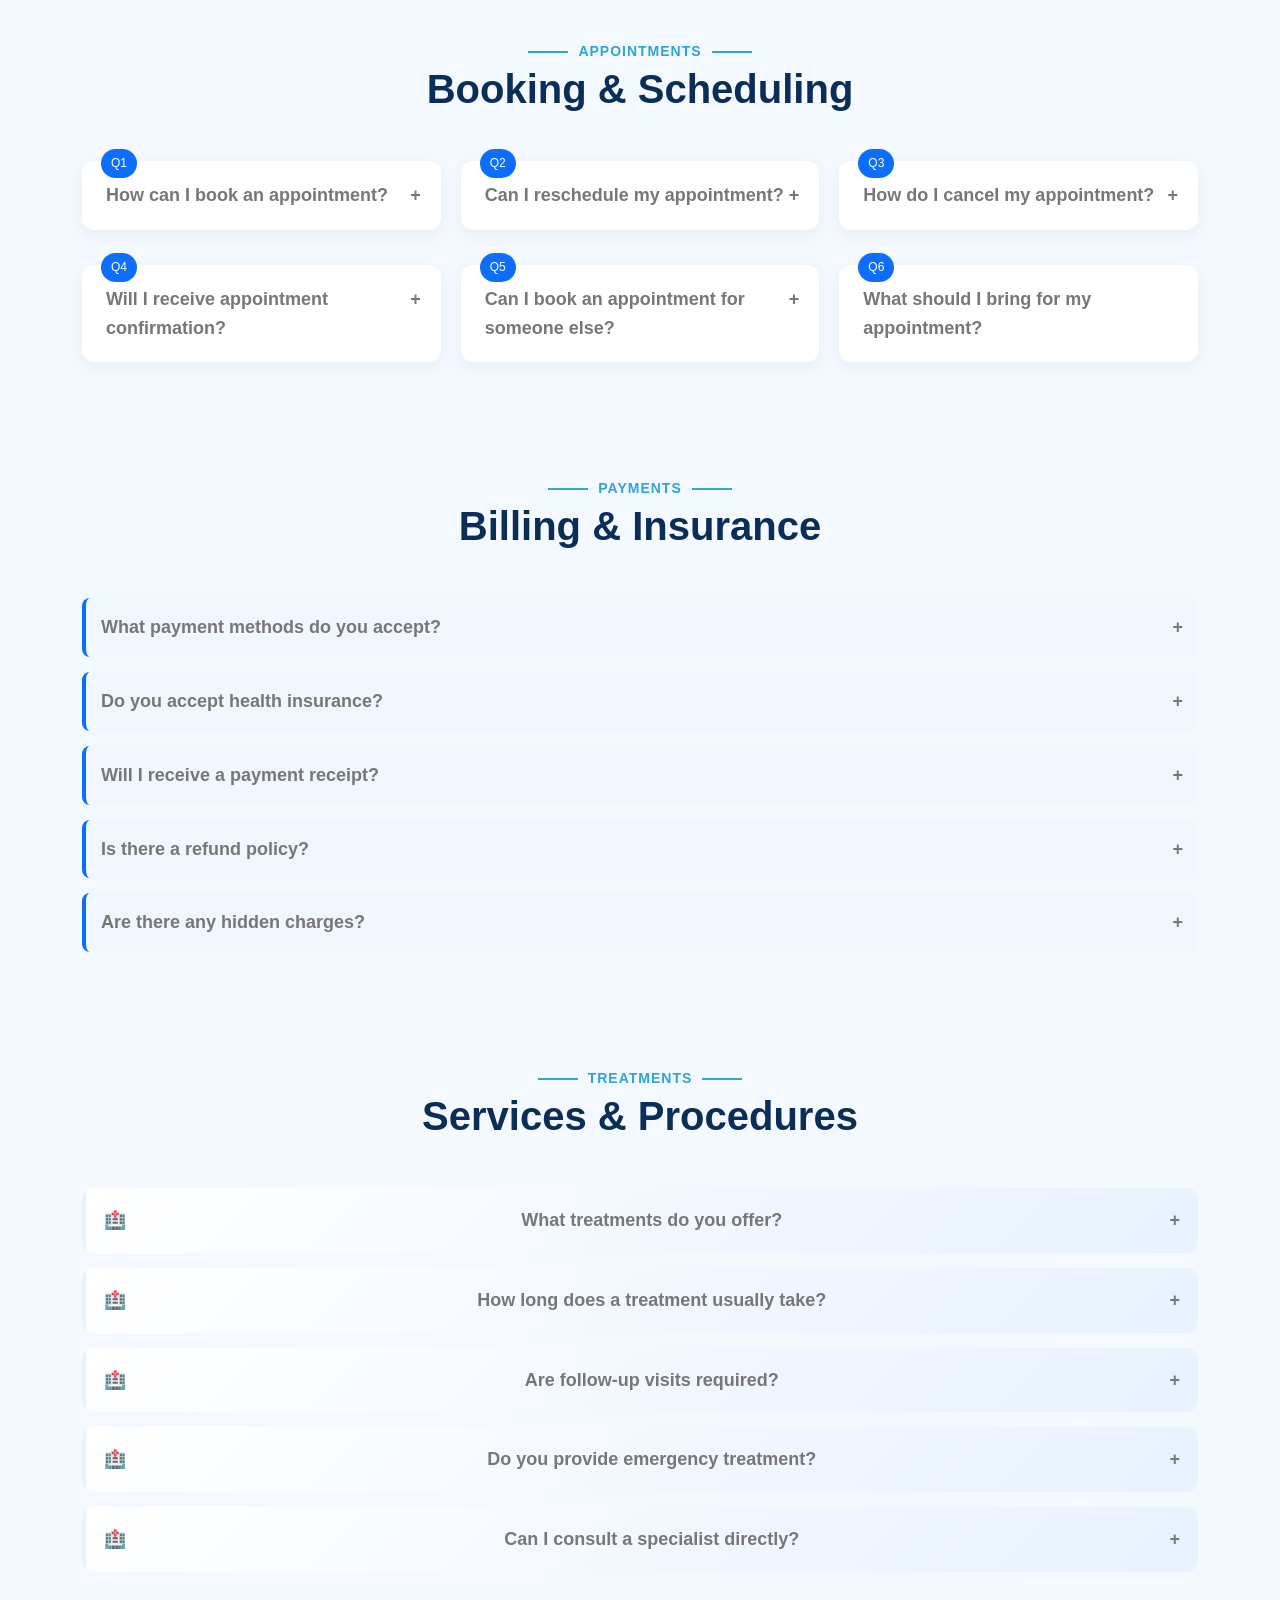
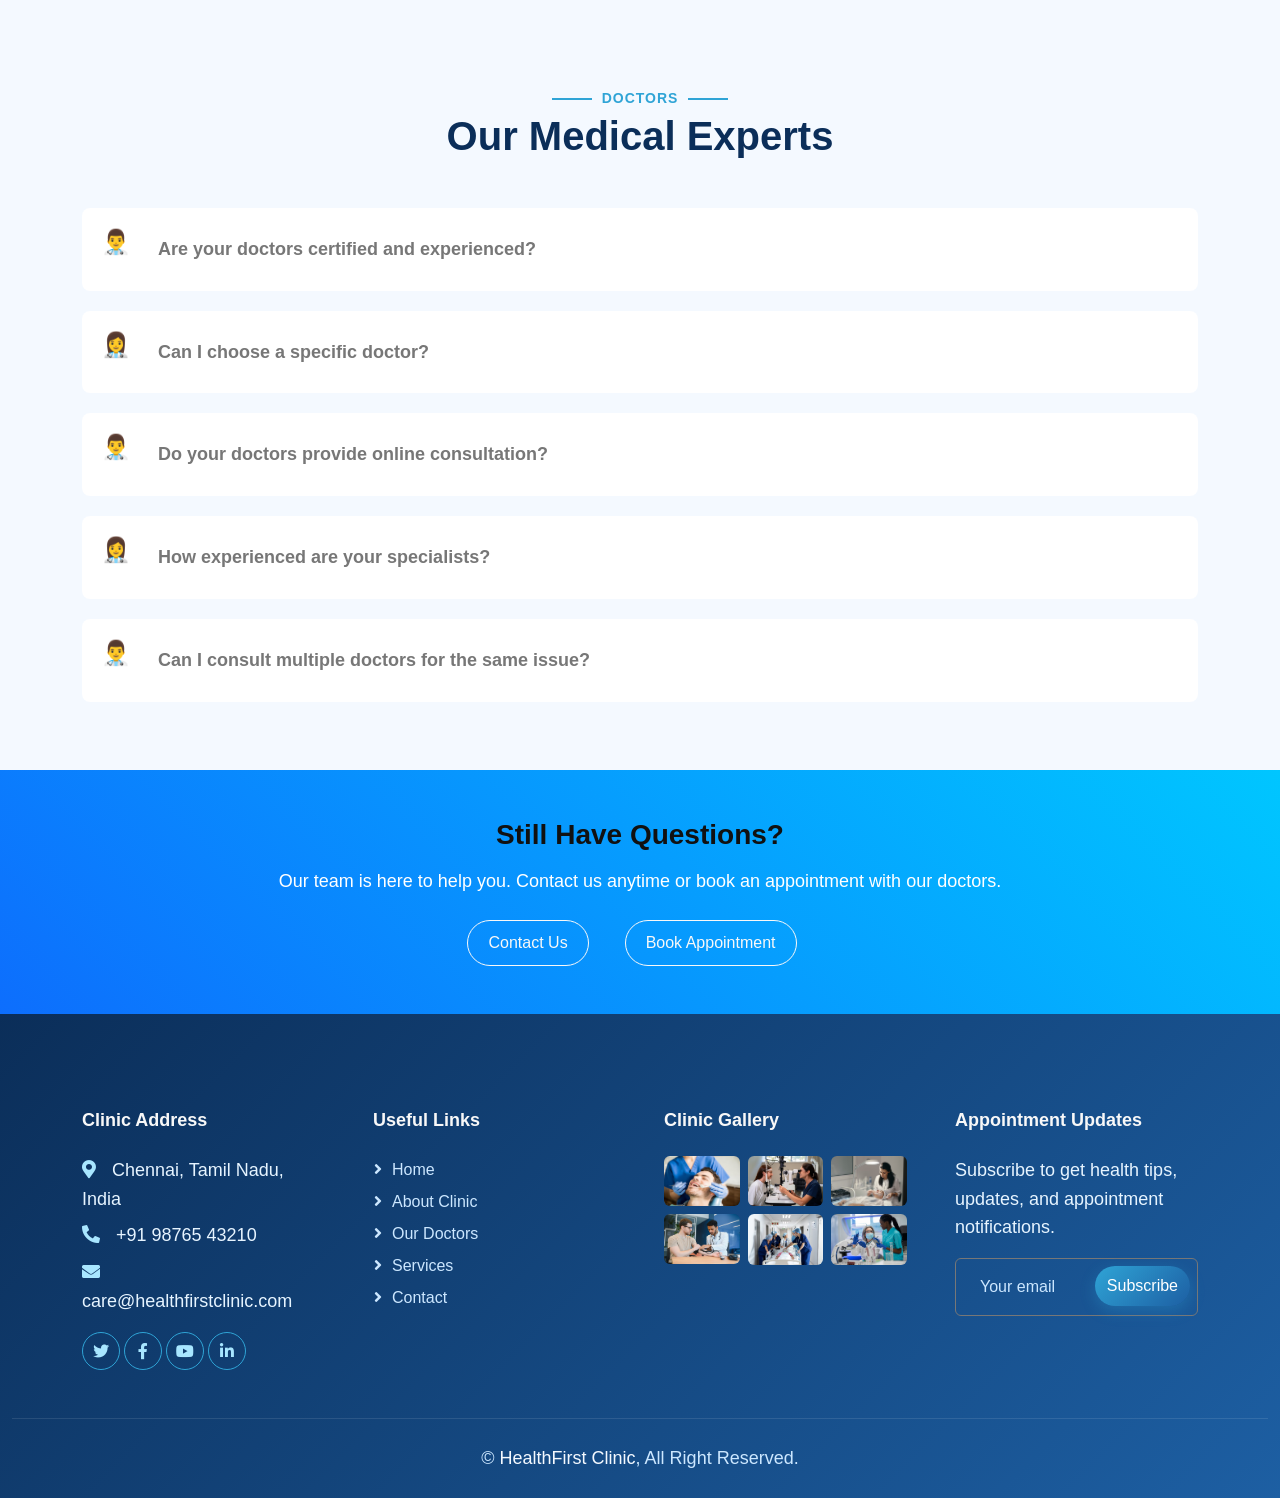
<file: faq.html>
<!DOCTYPE html>
<html lang="en">

<head>
    <meta charset="utf-8">
    <title>HealthFirst Clinic</title>
    <meta content="width=device-width, initial-scale=1.0" name="viewport">
    <meta content="" name="keywords">
    <meta content="" name="description">

    <!-- Favicon -->
    <link href="img/logo.png" rel="icon">


    <!-- Google Web Fonts -->
    <link rel="preconnect" href="https://fonts.googleapis.com">
    <link rel="preconnect" href="https://fonts.gstatic.com" crossorigin>
    <link href="https://fonts.googleapis.com/css2?family=Open+Sans:wght@400;500;600;700&display=swap" rel="stylesheet">

    <!-- Icon Font Stylesheet -->
    <link href="https://cdnjs.cloudflare.com/ajax/libs/font-awesome/5.10.0/css/all.min.css" rel="stylesheet">
    <link href="https://cdn.jsdelivr.net/npm/bootstrap-icons@1.4.1/font/bootstrap-icons.css" rel="stylesheet">

    <!-- Libraries Stylesheet -->
    <link href="lib/animate/animate.min.css" rel="stylesheet">
    <link href="lib/owlcarousel/assets/owl.carousel.min.css" rel="stylesheet">
    <link href="lib/lightbox/css/lightbox.min.css" rel="stylesheet">

    <!-- Customized Bootstrap Stylesheet -->
    <link href="css/bootstrap.min.css" rel="stylesheet">

    <!-- Template Stylesheet -->
    <link href="css/style.css" rel="stylesheet">
</head>

<body>
    <div class="main-wrapper">
        <!-- Spinner Start -->
        <div id="spinner"
            class="show bg-white position-fixed translate-middle w-100 vh-100 top-50 start-50 d-flex align-items-center justify-content-center">
            <div class="spinner-border position-relative text-primary" style="width: 6rem; height: 6rem;" role="status">
            </div>
            <img src="img/logo.png" class="spinner-logo position-absolute top-50 start-50 translate-middle"
                alt="Clinic Logo">
        </div>
        <!-- Spinner End -->


        <!-- Topbar Start -->
        <div class="container-fluid bg-light px-0 wow fadeIn" data-wow-delay="0.1s">
            <div class="row gx-0 align-items-center d-none d-lg-flex">
                <div class="col-lg-6 px-5 text-start">
                    <ol class="breadcrumb mb-0">
                        <li class="breadcrumb-item"><a class="small text-secondary" href="#home">Home</a></li>
                        <li class="breadcrumb-item"><a class="small text-secondary" href="#services">Services</a></li>
                        <li class="breadcrumb-item"><a class="small text-secondary" href="#team">Doctors</a></li>
                        <li class="breadcrumb-item"><a class="small text-secondary" href="#contact">Contact</a></li>
                    </ol>
                </div>
                <div class="col-lg-6 px-5 text-end">
                    <small>Open daily for appointments and walk-ins:</small>
                    <div class="h-100 d-inline-flex align-items-center">
                        <span class="btn-square text-primary border-end rounded-0"><i class="far fa-clock"></i></span>
                        <span class="small ps-3 text-secondary">8:00 AM - 8:00 PM</span>
                    </div>
                </div>
            </div>
        </div>
        <!-- Topbar End -->


        <!-- Brand & Contact Start -->
        <div class="container-fluid py-4 px-5 wow fadeIn" data-wow-delay="0.1s">
            <div class="row align-items-center top-bar">
                <div class="col-lg-4 col-md-12 text-center text-lg-start">
                    <a href="index.html" class="navbar-brand m-0 p-0">
                        <h1 class="fw-bold m-0 d-flex align-items-center">

                            <img src="img/logo.png" alt="Logo" class="logo-img">

                            <span class="logo-text">
                                HealthFirst
                                <small>Clinic</small>
                            </span>

                        </h1>
                    </a>
                </div>

                <!-- Contact Info -->
                <div class="col-lg-8 d-none d-lg-block">
                    <div class="row">

                        <!-- Opening Hours -->
                        <div class="col-lg-4 d-flex align-items-center ">
                            <div class="d-flex align-items-center">
                                <div class="flex-shrink-0 btn-lg-square border rounded-circle">
                                    <i class="far fa-clock text-primary"></i>
                                </div>
                                <div class="ps-3">
                                    <p class="mb-2">Opening Hours</p>
                                    <h6 class="mb-0">8:00 AM - 8:00 PM</h6>
                                </div>
                            </div>
                        </div>

                        <!-- Call Us -->
                        <div class="col-lg-4 d-flex align-items-center ">
                            <div class="d-flex align-items-center">
                                <div class="flex-shrink-0 btn-lg-square border rounded-circle">
                                    <i class="fa fa-phone text-primary"></i>
                                </div>
                                <div class="ps-3">
                                    <p class="mb-2">Call Us</p>
                                    <h6 class="mb-0">+91 98765 43210</h6>
                                </div>
                            </div>
                        </div>

                        <!-- Email -->
                        <div class="col-lg-4 d-flex align-items-center justify-content-end">
                            <div class="d-flex align-items-center">
                                <div class="flex-shrink-0 btn-lg-square border rounded-circle">
                                    <i class="far fa-envelope text-primary"></i>
                                </div>
                                <div class="ps-3">
                                    <p class="mb-2">Email Us</p>
                                    <h6 class="mb-0">care@healthfirstclinic.com</h6>
                                </div>
                            </div>
                        </div>

                    </div>
                </div>

            </div>
        </div>
        <!-- Brand & Contact End -->


        <!-- Navbar Start -->
        <nav class="navbar navbar-expand-lg bg-primary navbar-dark sticky-top py-lg-0 px-lg-5 wow fadeIn"
            data-wow-delay="0.1s">
            <a href="#" class="navbar-brand ms-3 d-lg-none">MENU</a>
            <button type="button" class="navbar-toggler me-3" data-bs-toggle="collapse"
                data-bs-target="#navbarCollapse">
                <span class="navbar-toggler-icon"></span>
            </button>
            <div class="collapse navbar-collapse" id="navbarCollapse">
                <div class="navbar-nav me-auto p-3 p-lg-0">
                    <a href="index.html" class="nav-item nav-link ">Home</a>
                    <a href="about.html" class="nav-item nav-link">About Us</a>
                    <a href="services.html" class="nav-item nav-link">Services</a>
                    <a href="facilities.html" class="nav-item nav-link">Facilities</a>
                    <a href="contact.html" class="nav-item nav-link">Contact</a>
                    <div class="nav-item dropdown">
                        <a href="faq.html" class="nav-link dropdown-toggle " data-bs-toggle="dropdown">FAQs</a>

                        <div class="dropdown-menu border-0 rounded-0 rounded-bottom m-0">
                            <a href="appointment.html" class="dropdown-item">Book Appointment</a>
                            <a href="testimonial.html" class="dropdown-item">Patient Reviews</a>
                            <a href="faq.html" class="dropdown-item active">FAQs</a>
                            <a href="404.html" class="dropdown-item">404 Page</a>
                        </div>
                    </div>
                </div>

                <a href="#contact" class="btn btn-sm btn-light rounded-pill py-2 px-4 d-none d-lg-block">Book
                    Appointment</a>
            </div>
        </nav>
        <!-- Navbar End -->


        <!-- Page Header Start -->
        <section class="about-hero wow fadeIn" data-wow-delay="0.1s">

            <div class="about-hero-content text-center">

                <h1 class="about-title">FAQs</h1>

                <p class="about-subtitle">
                    Find answers to common questions about our services, appointments, and patient care.

                </p>

                </p>

                <nav class="about-breadcrumb">
                    <ol>
                        <li><a href="index.html">Home</a></li>
                        <li><a href="faq.html" class="active">FAQs</a></li>
                    </ol>
                </nav>

            </div>

        </section>
        <!-- Page Header End -->

        <!-- Search bar -->
        <div class="container-xxl py-5 faq-search-section">
            <div class="container text-center">

                <div class="text-center mb-4">
                    <span class="heading-line">Search FAQs</span>
                    <h2 class="heading-main">Find Answers Quickly</h2>
                </div>

                <div class="search-box">
                    <i class="fa fa-search"></i>
                    <input type="text" id="faqSearch" class="faq-search-input" placeholder="Search your question...">
                </div>

                <p id="noResult" class="no-result">No results found</p>

            </div>
        </div>

        <!-- General FAQ -->
        <div class="container-xxl py-5 faq-section general-faq">
            <div class="container">

                <div class="text-center mb-5">
                    <h2>General FAQs</h2>
                </div>

                <div class="faq-container">

                    <div class="faq-item">
                        <div class="faq-question">
                            How can I book an appointment?
                            <span class="faq-icon">+</span>
                        </div>
                        <div class="faq-answer">
                            You can book an appointment through our website or by calling our clinic.
                        </div>
                    </div>

                    <div class="faq-item">
                        <div class="faq-question">
                            What are your working hours?
                            <span class="faq-icon">+</span>
                        </div>
                        <div class="faq-answer">
                            We are open Monday to Saturday from 9 AM to 6 PM.
                        </div>
                    </div>

                    <div class="faq-item">
                        <div class="faq-question">
                            Do you accept walk-in patients?
                            <span class="faq-icon">+</span>
                        </div>
                        <div class="faq-answer">
                            Yes, walk-ins are accepted based on doctor availability.
                        </div>
                    </div>

                </div>

            </div>
        </div>

        <!-- Appoinment FAQ -->

        <div class="container-xxl py-5 faq-section appointment-faq">
            <div class="container">

                <!-- Heading -->
                <div class="text-center mb-5">
                    <span class="heading-line">Appointments</span>
                    <h2 class="heading-main">Booking & Scheduling</h2>
                </div>

                <div class="faq-container">

                    <!-- Q1 -->
                    <div class="faq-item" data-step="Q1">
                        <div class="faq-question">
                            How can I book an appointment?
                            <span class="faq-icon">+</span>
                        </div>
                        <div class="faq-answer">
                            You can book an appointment through our website by filling out the form or by calling our
                            clinic
                            directly.
                        </div>
                    </div>

                    <!-- Q2 -->
                    <div class="faq-item" data-step="Q2">
                        <div class="faq-question">
                            Can I reschedule my appointment?
                            <span class="faq-icon">+</span>
                        </div>
                        <div class="faq-answer">
                            Yes, you can reschedule your appointment by contacting us or using the reschedule option
                            available in your booking confirmation.
                        </div>
                    </div>

                    <!-- Q3 -->
                    <div class="faq-item" data-step="Q3">
                        <div class="faq-question">
                            How do I cancel my appointment?
                            <span class="faq-icon">+</span>
                        </div>
                        <div class="faq-answer">
                            You can cancel your appointment through our website or by contacting our support team before
                            your scheduled time.
                        </div>
                    </div>

                    <!-- Q4 -->
                    <div class="faq-item" data-step="Q4">
                        <div class="faq-question">
                            Will I receive appointment confirmation?
                            <span class="faq-icon">+</span>
                        </div>
                        <div class="faq-answer">
                            Yes, once your appointment is booked, you will receive a confirmation via email or SMS with
                            all
                            the details.
                        </div>
                    </div>

                    <!-- Q5 -->
                    <div class="faq-item" data-step="Q5">
                        <div class="faq-question">
                            Can I book an appointment for someone else?
                            <span class="faq-icon">+</span>
                        </div>
                        <div class="faq-answer">
                            Yes, you can book an appointment on behalf of a family member or friend by entering their
                            details during booking.
                        </div>
                    </div>

                    <!-- Q6 -->
                    <div class="faq-item" data-step="Q6">
                        <div class="faq-question">
                            What should I bring for my appointment?
                        </div>
                        <div class="faq-answer">
                            Please carry your ID, previous medical records, and any prescriptions to ensure a smooth
                            consultation.
                        </div>
                    </div>

                </div>

            </div>
        </div>



        <!-- Payment FAQ -->

        <div class="container-xxl py-5 faq-section payment-faq">
            <div class="container">

                <!-- Heading -->
                <div class="text-center mb-5">
                    <span class="heading-line">Payments</span>
                    <h2 class="heading-main">Billing & Insurance</h2>
                </div>

                <div class="faq-container">

                    <!-- Item 1 -->
                    <div class="faq-item">
                        <div class="faq-question">
                            What payment methods do you accept?
                            <span class="faq-icon">+</span>
                        </div>
                        <div class="faq-answer">
                            We accept cash, debit/credit cards, UPI payments, and secure online transactions for your
                            convenience.
                        </div>
                    </div>

                    <!-- Item 2 -->
                    <div class="faq-item">
                        <div class="faq-question">
                            Do you accept health insurance?
                            <span class="faq-icon">+</span>
                        </div>
                        <div class="faq-answer">
                            Yes, we accept selected insurance providers. Please contact our front desk to confirm your
                            eligibility.
                        </div>
                    </div>

                    <!-- Item 3 -->
                    <div class="faq-item">
                        <div class="faq-question">
                            Will I receive a payment receipt?
                            <span class="faq-icon">+</span>
                        </div>
                        <div class="faq-answer">
                            Yes, you will receive a detailed receipt after every payment via email or printed copy.
                        </div>
                    </div>

                    <!-- Item 4 -->
                    <div class="faq-item">
                        <div class="faq-question">
                            Is there a refund policy?
                            <span class="faq-icon">+</span>
                        </div>
                        <div class="faq-answer">
                            Refunds are processed based on our clinic policy. Please contact our support team for
                            assistance.
                        </div>
                    </div>

                    <!-- Item 5 -->
                    <div class="faq-item">
                        <div class="faq-question">
                            Are there any hidden charges?
                            <span class="faq-icon">+</span>
                        </div>
                        <div class="faq-answer">
                            No, we maintain complete transparency. All charges will be clearly explained before
                            treatment.
                        </div>
                    </div>

                </div>

            </div>
        </div>

        <!-- Treatment FAQ -->

        <div class="container-xxl py-5 faq-section treatment-faq">
            <div class="container">

                <!-- Heading -->
                <div class="text-center mb-5">
                    <span class="heading-line">Treatments</span>
                    <h2 class="heading-main">Services & Procedures</h2>
                </div>

                <div class="faq-container">

                    <!-- Item 1 -->
                    <div class="faq-item">
                        <div class="faq-question">
                            What treatments do you offer?
                            <span class="faq-icon">+</span>
                        </div>
                        <div class="faq-answer">
                            We provide a wide range of treatments including cardiology, dermatology, general
                            consultations,
                            and preventive care services.
                        </div>
                    </div>

                    <!-- Item 2 -->
                    <div class="faq-item">
                        <div class="faq-question">
                            How long does a treatment usually take?
                            <span class="faq-icon">+</span>
                        </div>
                        <div class="faq-answer">
                            Treatment duration depends on the condition and procedure. Most consultations take 20–30
                            minutes, while specialized treatments may take longer.
                        </div>
                    </div>

                    <!-- Item 3 -->
                    <div class="faq-item">
                        <div class="faq-question">
                            Are follow-up visits required?
                            <span class="faq-icon">+</span>
                        </div>
                        <div class="faq-answer">
                            Yes, follow-up visits may be required depending on your condition to monitor progress and
                            ensure
                            effective treatment.
                        </div>
                    </div>

                    <!-- Item 4 -->
                    <div class="faq-item">
                        <div class="faq-question">
                            Do you provide emergency treatment?
                            <span class="faq-icon">+</span>
                        </div>
                        <div class="faq-answer">
                            Yes, we offer emergency support for critical cases. Please contact us immediately for urgent
                            medical assistance.
                        </div>
                    </div>

                    <!-- Item 5 -->
                    <div class="faq-item">
                        <div class="faq-question">
                            Can I consult a specialist directly?
                            <span class="faq-icon">+</span>
                        </div>
                        <div class="faq-answer">
                            Yes, you can book appointments directly with specialists based on availability.
                        </div>
                    </div>

                </div>

            </div>
        </div>

        <div class="container-xxl py-5 faq-section doctor-faq">
            <div class="container">

                <!-- Heading -->
                <div class="text-center mb-5">
                    <span class="heading-line">Doctors</span>
                    <h2 class="heading-main">Our Medical Experts</h2>
                </div>

                <div class="faq-container">

                    <!-- Item 1 -->
                    <div class="faq-item">
                        <div class="faq-question">
                            Are your doctors certified and experienced?
                        </div>
                        <div class="faq-answer">
                            Yes, all our doctors are highly qualified, certified, and experienced in their respective
                            fields.
                        </div>
                    </div>

                    <!-- Item 2 -->
                    <div class="faq-item">
                        <div class="faq-question">
                            Can I choose a specific doctor?
                        </div>
                        <div class="faq-answer">
                            Yes, you can select your preferred doctor while booking an appointment based on
                            availability.
                        </div>
                    </div>

                    <!-- Item 3 -->
                    <div class="faq-item">
                        <div class="faq-question">
                            Do your doctors provide online consultation?
                        </div>
                        <div class="faq-answer">
                            Yes, we offer online consultations for selected services to make healthcare more accessible.
                        </div>
                    </div>

                    <!-- Item 4 -->
                    <div class="faq-item">
                        <div class="faq-question">
                            How experienced are your specialists?
                        </div>
                        <div class="faq-answer">
                            Our specialists have years of experience and are trained to handle a wide range of medical
                            conditions.
                        </div>
                    </div>

                    <!-- Item 5 -->
                    <div class="faq-item">
                        <div class="faq-question">
                            Can I consult multiple doctors for the same issue?
                        </div>
                        <div class="faq-answer">
                            Yes, you can consult multiple specialists for a second opinion if needed.
                        </div>
                    </div>

                </div>

            </div>
        </div>

        <div class="container-xxl py-5 faq-cta">
            <div class="container text-center">

                <h6 class="mb-3">Still Have Questions?</h6>

                <p class="mb-4">
                    Our team is here to help you. Contact us anytime or book an appointment with our doctors.
                </p>

                <!-- Buttons -->
                <div class="cta-buttons">

                    <a href="contact.html" class="btn btn-outline-light me-3">
                        Contact Us
                    </a>

                    <a href="appointment.html" class="btn btn-outline-light me-3">
                        Book Appointment
                    </a>

                </div>

            </div>
        </div>

        <!-- Floating Button -->
        <div class="chat-toggle" onclick="toggleChat()">
            <i class="fa fa-comments"></i>
        </div>

        <!-- Chat Box -->
        <div class="chat-container" id="chatContainer">

            <div class="chat-header">
                Health Assistant
                <span onclick="toggleChat()" class="close-chat">×</span>
            </div>

            <div class="chat-box" id="chatBox"></div>

            <div class="chat-input">
                <input type="text" id="userInput" placeholder="Ask your question...">
                <button onclick="sendMessage()">Send</button>
            </div>

        </div>
    </div>

    <!-- Footer Start -->
    <div class="container-fluid bg-dark text-body footer pt-5 wow fadeIn" data-wow-delay="0.1s">
        <div class="container py-5">
            <div class="row g-5">
                <div class="col-lg-3 col-md-6">
                    <h5 class="text-light mb-4">Clinic Address</h5>
                    <p class="mb-2"><i class="fa fa-map-marker-alt me-3"></i>Chennai, Tamil Nadu, India</p>
                    <p class="mb-2"><i class="fa fa-phone-alt me-3"></i>+91 98765 43210</p>
                    <p class="mb-2"><i class="fa fa-envelope me-3"></i>care@healthfirstclinic.com</p>
                    <div class="d-flex pt-2">
                        <a class="btn btn-square btn-outline-secondary rounded-circle me-1" href=""><i
                                class="fab fa-twitter"></i></a>
                        <a class="btn btn-square btn-outline-secondary rounded-circle me-1" href=""><i
                                class="fab fa-facebook-f"></i></a>
                        <a class="btn btn-square btn-outline-secondary rounded-circle me-1" href=""><i
                                class="fab fa-youtube"></i></a>
                        <a class="btn btn-square btn-outline-secondary rounded-circle me-0" href=""><i
                                class="fab fa-linkedin-in"></i></a>
                    </div>
                </div>
                <div class="col-lg-3 col-md-6">
                    <h5 class="text-light mb-4">Useful Links</h5>
                    <a class="btn btn-link" href="">Home</a>
                    <a class="btn btn-link" href="">About Clinic</a>
                    <a class="btn btn-link" href="">Our Doctors</a>
                    <a class="btn btn-link" href="">Services</a>
                    <a class="btn btn-link" href="">Contact</a>
                </div>
                <div class="col-lg-3 col-md-6">
                    <h5 class="text-light mb-4">Clinic Gallery</h5>
                    <div class="row g-2">
                        <div class="col-4">
                            <img class="img-fluid rounded" src="img/project-1.jpg" alt="Image">
                        </div>
                        <div class="col-4">
                            <img class="img-fluid rounded" src="img/project-2.jpg" alt="Image">
                        </div>
                        <div class="col-4">
                            <img class="img-fluid rounded" src="img/project-3.jpg" alt="Image">
                        </div>
                        <div class="col-4">
                            <img class="img-fluid rounded" src="img/project-4.jpg" alt="Image">
                        </div>
                        <div class="col-4">
                            <img class="img-fluid rounded" src="img/project-5.jpg" alt="Image">
                        </div>
                        <div class="col-4">
                            <img class="img-fluid rounded" src="img/project-6.jpg" alt="Image">
                        </div>
                    </div>
                </div>
                <div class="col-lg-3 col-md-6">
                    <h5 class="text-light mb-4">Appointment Updates</h5>
                    <p>Subscribe to get health tips, updates, and appointment notifications.</p>
                    <div class="position-relative mx-auto" style="max-width: 400px;">
                        <input class="form-control bg-transparent border-secondary w-100 py-3 ps-4 pe-5" type="text"
                            placeholder="Your email">
                        <button type="button"
                            class="btn btn-primary py-2 position-absolute top-0 end-0 mt-2 me-2">Subscribe</button>
                    </div>
                </div>
            </div>
        </div>
        <div class="container-fluid copyright">
            <div class="container">
                <div class="row">
                    <div class="col-12 text-center">
                        &copy; <a href="#">HealthFirst Clinic</a>, All Right Reserved.
                    </div>
                </div>
            </div>
        </div>
    </div>
    <!-- Footer End -->


    <!-- Back to Top -->
    <a href="#" class="back-to-top">
        <i class="bi bi-arrow-up"></i>
    </a>


    <!-- JavaScript Libraries -->
    <script src="https://code.jquery.com/jquery-3.4.1.min.js"></script>
    <script src="https://cdn.jsdelivr.net/npm/bootstrap@5.0.0/dist/js/bootstrap.bundle.min.js"></script>
    <script src="lib/wow/wow.min.js"></script>
    <script src="lib/easing/easing.min.js"></script>
    <script src="lib/waypoints/waypoints.min.js"></script>
    <script src="lib/counterup/counterup.min.js"></script>
    <script src="lib/owlcarousel/owl.carousel.min.js"></script>
    <script src="lib/lightbox/js/lightbox.min.js"></script>

    <!-- Template Javascript -->
    <script src="js/main.js"></script>

</body>


</html>
</file>
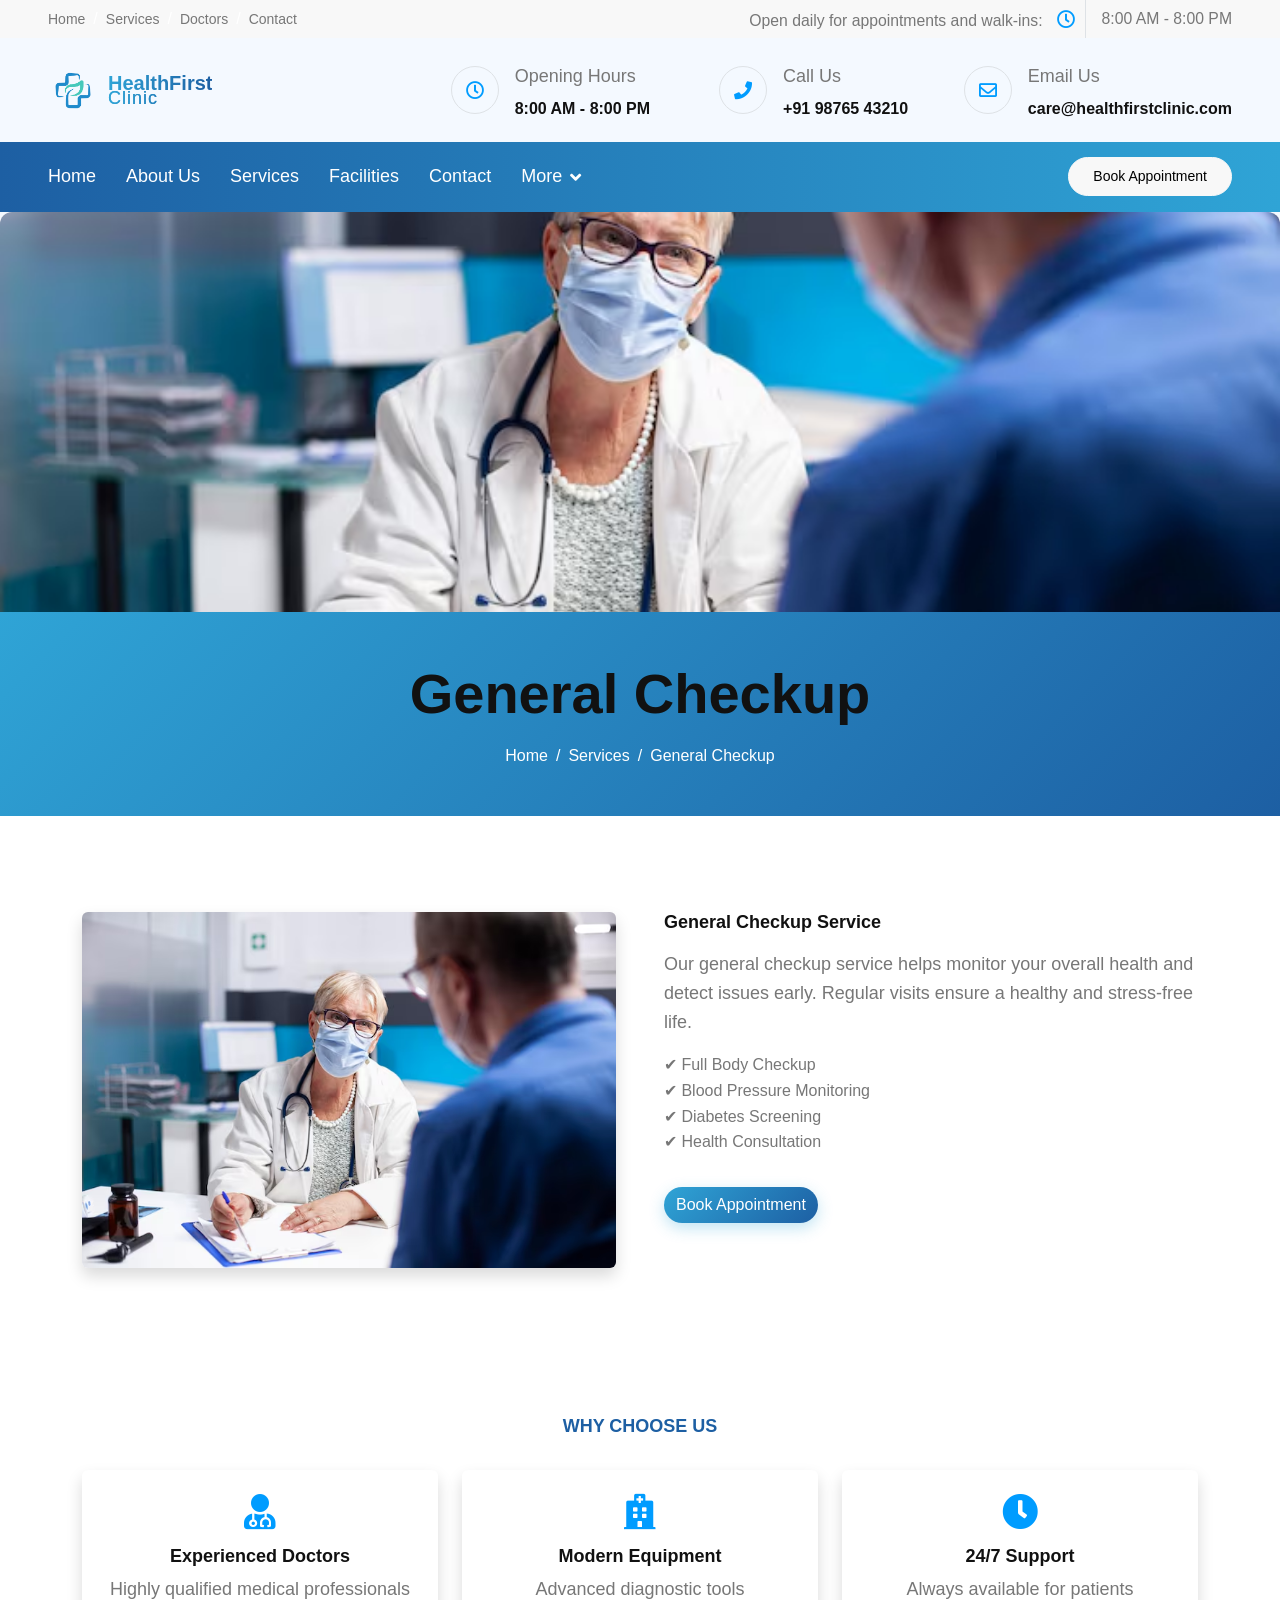
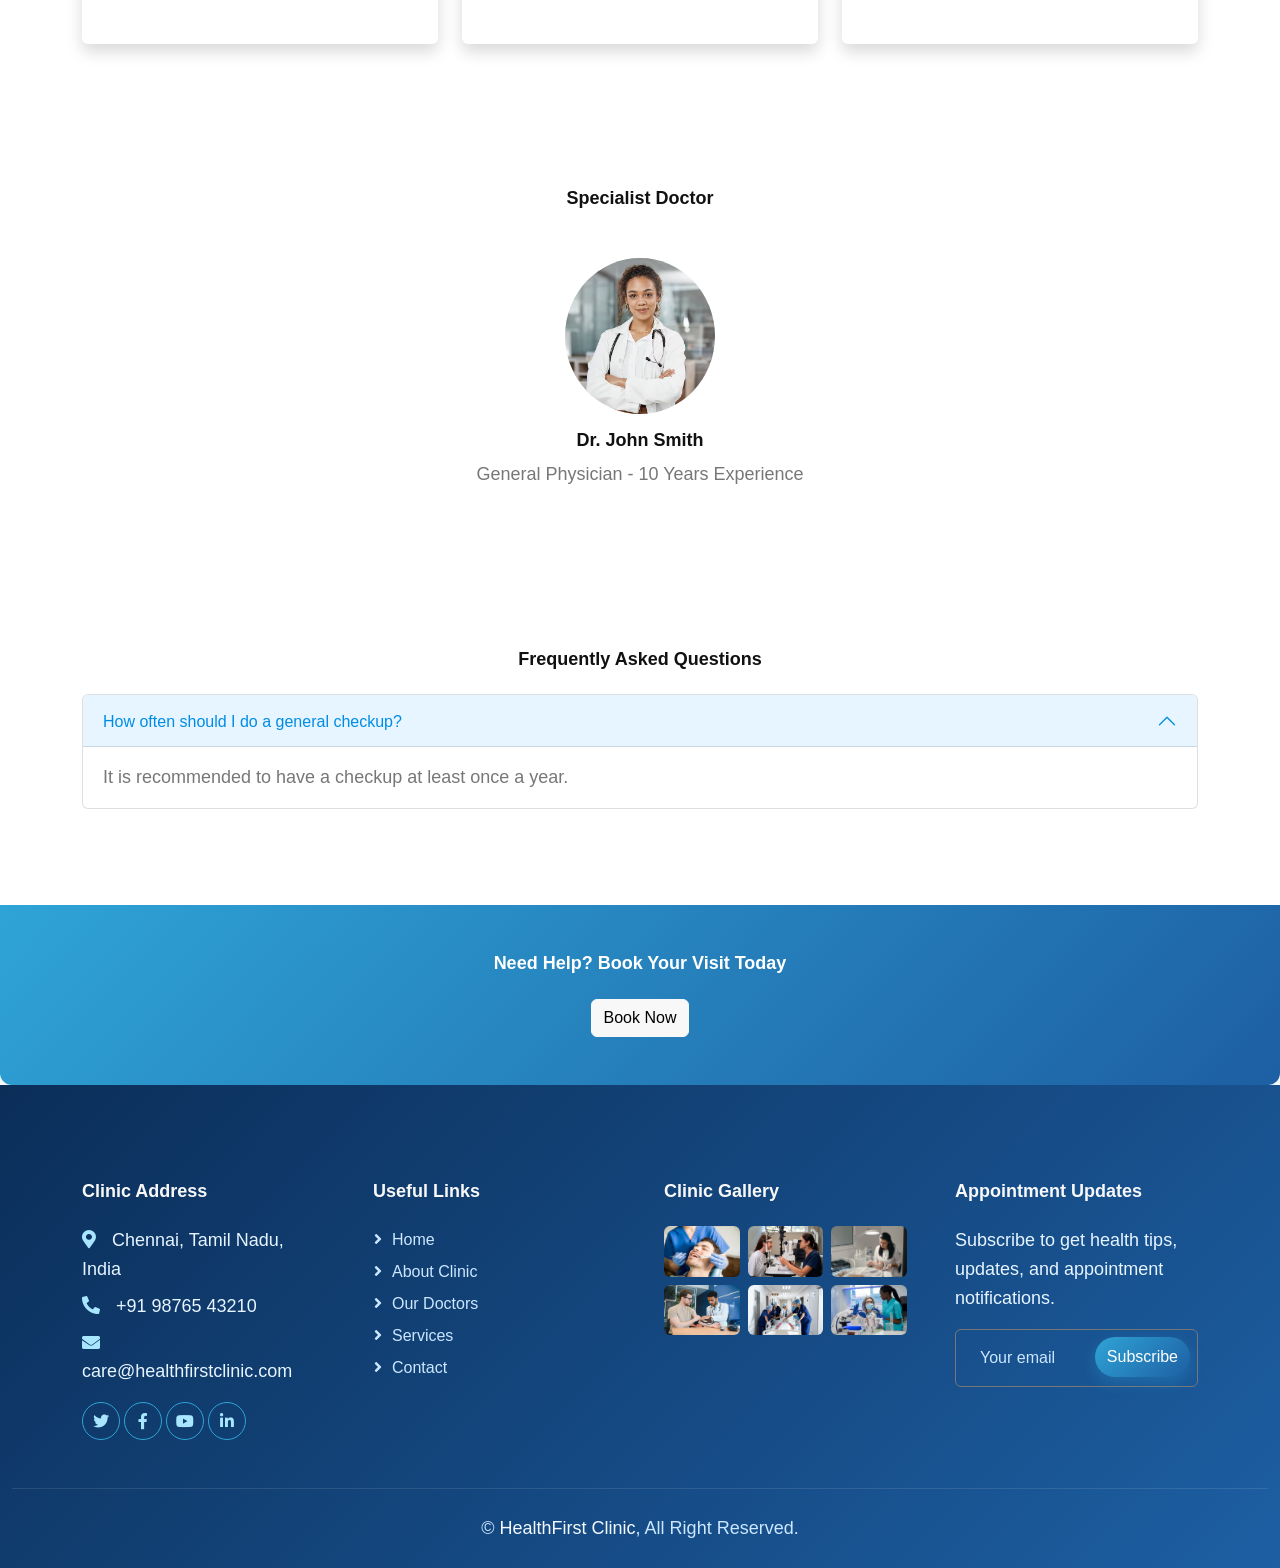
<file: general.html>
<!DOCTYPE html>
<html lang="en">

<head>
    <meta charset="utf-8">
    <title>HealthFirst Clinic</title>
    <meta content="width=device-width, initial-scale=1.0" name="viewport">
    <meta content="" name="keywords">
    <meta content="" name="description">

    <!-- Favicon -->
    <link href="img/logo.png" rel="icon">

    <!-- Google Web Fonts -->
    <link rel="preconnect" href="https://fonts.googleapis.com">
    <link rel="preconnect" href="https://fonts.gstatic.com" crossorigin>
    <link href="https://fonts.googleapis.com/css2?family=Open+Sans:wght@400;500;600;700&display=swap" rel="stylesheet">

    <!-- Icon Font Stylesheet -->
    <link href="https://cdnjs.cloudflare.com/ajax/libs/font-awesome/5.10.0/css/all.min.css" rel="stylesheet">
    <link href="https://cdn.jsdelivr.net/npm/bootstrap-icons@1.4.1/font/bootstrap-icons.css" rel="stylesheet">

    <!-- Libraries Stylesheet -->
    <link href="lib/animate/animate.min.css" rel="stylesheet">
    <link href="lib/owlcarousel/assets/owl.carousel.min.css" rel="stylesheet">
    <link href="lib/lightbox/css/lightbox.min.css" rel="stylesheet">

    <!-- Customized Bootstrap Stylesheet -->
    <link href="css/bootstrap.min.css" rel="stylesheet">

    <!-- Template Stylesheet -->
    <link href="css/style.css" rel="stylesheet">
</head>

<body>
    <div class="main-wrapper">
        <!-- Spinner Start -->
        <div id="spinner"
            class="show bg-white position-fixed translate-middle w-100 vh-100 top-50 start-50 d-flex align-items-center justify-content-center">
            <div class="spinner-border position-relative text-primary" style="width: 6rem; height: 6rem;" role="status">
            </div>
            <img src="img/logo.png" class="spinner-logo position-absolute top-50 start-50 translate-middle"
                alt="Clinic Logo">
        </div>
        <!-- Spinner End -->


        <!-- Topbar Start -->
        <div class="container-fluid bg-light px-0 wow fadeIn" data-wow-delay="0.1s">
            <div class="row gx-0 align-items-center d-none d-lg-flex">
                <div class="col-lg-6 px-5 text-start">
                    <ol class="breadcrumb mb-0">
                        <li class="breadcrumb-item"><a class="small text-secondary" href="#home">Home</a></li>
                        <li class="breadcrumb-item"><a class="small text-secondary" href="#services">Services</a></li>
                        <li class="breadcrumb-item"><a class="small text-secondary" href="#team">Doctors</a></li>
                        <li class="breadcrumb-item"><a class="small text-secondary" href="#contact">Contact</a></li>
                    </ol>
                </div>
                <div class="col-lg-6 px-5 text-end">
                    <small>Open daily for appointments and walk-ins:</small>
                    <div class="h-100 d-inline-flex align-items-center">
                        <span class="btn-square text-primary border-end rounded-0"><i class="far fa-clock"></i></span>
                        <span class="small ps-3 text-secondary">8:00 AM - 8:00 PM</span>
                    </div>
                </div>
            </div>
        </div>
        <!-- Topbar End -->


        <!-- Brand & Contact Start -->
        <div class="container-fluid py-4 px-5 wow fadeIn" data-wow-delay="0.1s">
            <div class="row align-items-center top-bar">
                <div class="col-lg-4 col-md-12 text-center text-lg-start">
                    <a href="index.html" class="navbar-brand m-0 p-0">
                        <h1 class="fw-bold m-0 d-flex align-items-center">

                            <img src="img/logo.png" alt="Logo" class="logo-img">

                            <span class="logo-text">
                                HealthFirst
                                <small>Clinic</small>
                            </span>

                        </h1>
                    </a>
                </div>

                <!-- Contact Info -->
                <div class="col-lg-8 d-none d-lg-block">
                    <div class="row">

                        <!-- Opening Hours -->
                        <div class="col-lg-4 d-flex align-items-center ">
                            <div class="d-flex align-items-center">
                                <div class="flex-shrink-0 btn-lg-square border rounded-circle">
                                    <i class="far fa-clock text-primary"></i>
                                </div>
                                <div class="ps-3">
                                    <p class="mb-2">Opening Hours</p>
                                    <h6 class="mb-0">8:00 AM - 8:00 PM</h6>
                                </div>
                            </div>
                        </div>

                        <!-- Call Us -->
                        <div class="col-lg-4 d-flex align-items-center ">
                            <div class="d-flex align-items-center">
                                <div class="flex-shrink-0 btn-lg-square border rounded-circle">
                                    <i class="fa fa-phone text-primary"></i>
                                </div>
                                <div class="ps-3">
                                    <p class="mb-2">Call Us</p>
                                    <h6 class="mb-0">+91 98765 43210</h6>
                                </div>
                            </div>
                        </div>

                        <!-- Email -->
                        <div class="col-lg-4 d-flex align-items-center justify-content-end">
                            <div class="d-flex align-items-center">
                                <div class="flex-shrink-0 btn-lg-square border rounded-circle">
                                    <i class="far fa-envelope text-primary"></i>
                                </div>
                                <div class="ps-3">
                                    <p class="mb-2">Email Us</p>
                                    <h6 class="mb-0">care@healthfirstclinic.com</h6>
                                </div>
                            </div>
                        </div>

                    </div>
                </div>

            </div>
        </div>
        <!-- Brand & Contact End -->
        <!-- Navbar Start -->
        <nav class="navbar navbar-expand-lg bg-primary navbar-dark sticky-top py-lg-0 px-lg-5 wow fadeIn"
            data-wow-delay="0.1s">
            <a href="#" class="navbar-brand ms-3 d-lg-none">MENU</a>
            <button type="button" class="navbar-toggler me-3" data-bs-toggle="collapse"
                data-bs-target="#navbarCollapse">
                <span class="navbar-toggler-icon"></span>
            </button>
            <div class="collapse navbar-collapse" id="navbarCollapse">
                <div class="navbar-nav me-auto p-3 p-lg-0">
                    <a href="index.html" class="nav-item nav-link">Home</a>
                    <a href="about.html" class="nav-item nav-link">About Us</a>
                    <a href="services.html" class="nav-item nav-link">Services</a>
                    <a href="facilities.html" class="nav-item nav-link">Facilities</a>
                    <a href="contact.html" class="nav-item nav-link">Contact</a>
                    <div class="nav-item dropdown">
                        <a href="#" class="nav-link dropdown-toggle" data-bs-toggle="dropdown">More</a>

                        <div class="dropdown-menu border-0 rounded-0 rounded-bottom m-0">
                            <a href="appointment.html" class="dropdown-item">Book Appointment</a>
                            <a href="testimonial.html" class="dropdown-item">Patient Reviews</a>
                            <a href="faq.html" class="dropdown-item">FAQs</a>
                            <a href="404.html" class="dropdown-item">404 Page</a>
                        </div>
                    </div>
                </div>

                <a href="#contact" class="btn btn-sm btn-light rounded-pill py-2 px-4 d-none d-lg-block">Book
                    Appointment</a>
            </div>
        </nav>
        <!-- Navbar End -->

        <div class="service-item">

            <!-- IMAGE -->
            <div class="container-fluid p-0">
                <img src="img/service-1.jpg" class="img-fluid w-100" style="height: 400px; object-fit: cover;">
            </div>

            <!-- HERO + BREADCRUMB -->
            <section class="container-fluid hero-gradient py-5">
                <div class="container text-center text-white">

                    <h1 class="display-4 mb-3">General Checkup</h1>

                    <nav aria-label="breadcrumb">
                        <ol class="breadcrumb justify-content-center mb-0">

                            <li class="breadcrumb-item">
                                <a href="index.html" class="text-white">Home</a>
                            </li>

                            <li class="breadcrumb-item">
                                <a href="services.html" class="text-white">Services</a>
                            </li>

                            <li class="breadcrumb-item active " aria-current="page">
                                <a href="general.html" class="text-white">General Checkup</a>
                            </li>

                        </ol>
                    </nav>

                </div>
            </section>

            <!-- SERVICE DETAILS -->
            <div class="container mt-5 py-5">
                <div class="row g-5">

                    <div class="col-lg-6">
                        <img src="img/service-1.jpg" class="img-fluid rounded shadow">
                    </div>

                    <div class="col-lg-6">
                        <h2 class="mb-3">General Checkup Service</h2>

                        <p>
                            Our general checkup service helps monitor your overall health and detect issues early.
                            Regular visits ensure a healthy and stress-free life.
                        </p>

                        <ul class="list-unstyled">
                            <li>✔ Full Body Checkup</li>
                            <li>✔ Blood Pressure Monitoring</li>
                            <li>✔ Diabetes Screening</li>
                            <li>✔ Health Consultation</li>
                        </ul>

                        <a href="appointment.html" class="btn btn-primary mt-3">
                            Book Appointment
                        </a>
                    </div>

                </div>
            </div>

            <!-- WHY CHOOSE US -->
            <div class="container mt-5 py-5">
                <div class="text-center mb-4">
                    <h2 class="section-title">Why Choose Us</h2>
                </div>

                <div class="row text-center g-4">

                    <div class="col-md-4">
                        <div class="p-4 bg-white shadow rounded">
                            <i class="fas fa-user-md fa-2x text-primary mb-3"></i>
                            <h5>Experienced Doctors</h5>
                            <p>Highly qualified medical professionals</p>
                        </div>
                    </div>

                    <div class="col-md-4">
                        <div class="p-4 bg-white shadow rounded">
                            <i class="fas fa-hospital fa-2x text-primary mb-3"></i>
                            <h5>Modern Equipment</h5>
                            <p>Advanced diagnostic tools</p>
                        </div>
                    </div>

                    <div class="col-md-4">
                        <div class="p-4 bg-white shadow rounded">
                            <i class="fas fa-clock fa-2x text-primary mb-3"></i>
                            <h5>24/7 Support</h5>
                            <p>Always available for patients</p>
                        </div>
                    </div>

                </div>
            </div>

            <!-- DOCTOR -->
            <div class="container mt-5 py-5">
                <h2 class="text-center mb-5">Specialist Doctor</h2>

                <div class="row justify-content-center">
                    <div class="col-md-4 text-center">
                        <img src="img/team-1.jpg" class="rounded-circle mb-3" width="150">
                        <h5>Dr. John Smith</h5>
                        <p>General Physician - 10 Years Experience</p>
                    </div>
                </div>
            </div>

            <!-- FAQ -->
            <div class="container mt-5 py-5">
                <h2 class="text-center mb-4">Frequently Asked Questions</h2>

                <div class="accordion" id="faq">

                    <div class="accordion-item">
                        <h2 class="accordion-header">
                            <button class="accordion-button" data-bs-toggle="collapse" data-bs-target="#q1">
                                How often should I do a general checkup?
                            </button>
                        </h2>
                        <div id="q1" class="accordion-collapse collapse show">
                            <div class="accordion-body">
                                It is recommended to have a checkup at least once a year.
                            </div>
                        </div>
                    </div>

                </div>
            </div>

            <!-- CTA -->
            <div class="container-fluid mt-5 hero-gradient text-center py-5">
                <h2 class="text-white">Need Help? Book Your Visit Today</h2>
                <a href="appointment.html" class="btn btn-light mt-3">Book Now</a>
            </div>

        </div>

    </div>








    <!-- Footer Start -->
    <div class="container-fluid bg-dark text-body footer pt-5 wow fadeIn" data-wow-delay="0.1s">
        <div class="container py-5">
            <div class="row g-5">
                <div class="col-lg-3 col-md-6">
                    <h5 class="text-light mb-4">Clinic Address</h5>
                    <p class="mb-2"><i class="fa fa-map-marker-alt me-3"></i>Chennai, Tamil Nadu, India</p>
                    <p class="mb-2"><i class="fa fa-phone-alt me-3"></i>+91 98765 43210</p>
                    <p class="mb-2"><i class="fa fa-envelope me-3"></i>care@healthfirstclinic.com</p>
                    <div class="d-flex pt-2">
                        <a class="btn btn-square btn-outline-secondary rounded-circle me-1" href=""><i
                                class="fab fa-twitter"></i></a>
                        <a class="btn btn-square btn-outline-secondary rounded-circle me-1" href=""><i
                                class="fab fa-facebook-f"></i></a>
                        <a class="btn btn-square btn-outline-secondary rounded-circle me-1" href=""><i
                                class="fab fa-youtube"></i></a>
                        <a class="btn btn-square btn-outline-secondary rounded-circle me-0" href=""><i
                                class="fab fa-linkedin-in"></i></a>
                    </div>
                </div>
                <div class="col-lg-3 col-md-6">
                    <h5 class="text-light mb-4">Useful Links</h5>
                    <a class="btn btn-link" href="">Home</a>
                    <a class="btn btn-link" href="">About Clinic</a>
                    <a class="btn btn-link" href="">Our Doctors</a>
                    <a class="btn btn-link" href="">Services</a>
                    <a class="btn btn-link" href="">Contact</a>
                </div>
                <div class="col-lg-3 col-md-6">
                    <h5 class="text-light mb-4">Clinic Gallery</h5>
                    <div class="row g-2">
                        <div class="col-4">
                            <img class="img-fluid rounded" src="img/project-1.jpg" alt="Image">
                        </div>
                        <div class="col-4">
                            <img class="img-fluid rounded" src="img/project-2.jpg" alt="Image">
                        </div>
                        <div class="col-4">
                            <img class="img-fluid rounded" src="img/project-3.jpg" alt="Image">
                        </div>
                        <div class="col-4">
                            <img class="img-fluid rounded" src="img/project-4.jpg" alt="Image">
                        </div>
                        <div class="col-4">
                            <img class="img-fluid rounded" src="img/project-5.jpg" alt="Image">
                        </div>
                        <div class="col-4">
                            <img class="img-fluid rounded" src="img/project-6.jpg" alt="Image">
                        </div>
                    </div>
                </div>
                <div class="col-lg-3 col-md-6">
                    <h5 class="text-light mb-4">Appointment Updates</h5>
                    <p>Subscribe to get health tips, updates, and appointment notifications.</p>
                    <div class="position-relative mx-auto" style="max-width: 400px;">
                        <input class="form-control bg-transparent border-secondary w-100 py-3 ps-4 pe-5" type="text"
                            placeholder="Your email">
                        <button type="button"
                            class="btn btn-primary py-2 position-absolute top-0 end-0 mt-2 me-2">Subscribe</button>
                    </div>
                </div>
            </div>
        </div>
        <div class="container-fluid copyright">
            <div class="container">
                <div class="row">
                    <div class="col-12 text-center">
                        &copy; <a href="#">HealthFirst Clinic</a>, All Right Reserved.
                    </div>

                </div>
            </div>
        </div>
    </div>
    <!-- Footer End -->


    <!-- Back to Top -->
    <a href="#" class="back-to-top">
        <i class="bi bi-arrow-up"></i>
    </a>


    <!-- JavaScript Libraries -->
    <script src="https://code.jquery.com/jquery-3.4.1.min.js"></script>
    <script src="https://cdn.jsdelivr.net/npm/bootstrap@5.0.0/dist/js/bootstrap.bundle.min.js"></script>
    <script src="lib/wow/wow.min.js"></script>
    <script src="lib/easing/easing.min.js"></script>
    <script src="lib/waypoints/waypoints.min.js"></script>
    <script src="lib/counterup/counterup.min.js"></script>
    <script src="lib/owlcarousel/owl.carousel.min.js"></script>
    <script src="lib/lightbox/js/lightbox.min.js"></script>

    <!-- Template Javascript -->
    <script src="js/main.js"></script>
</body>

</html>
</file>
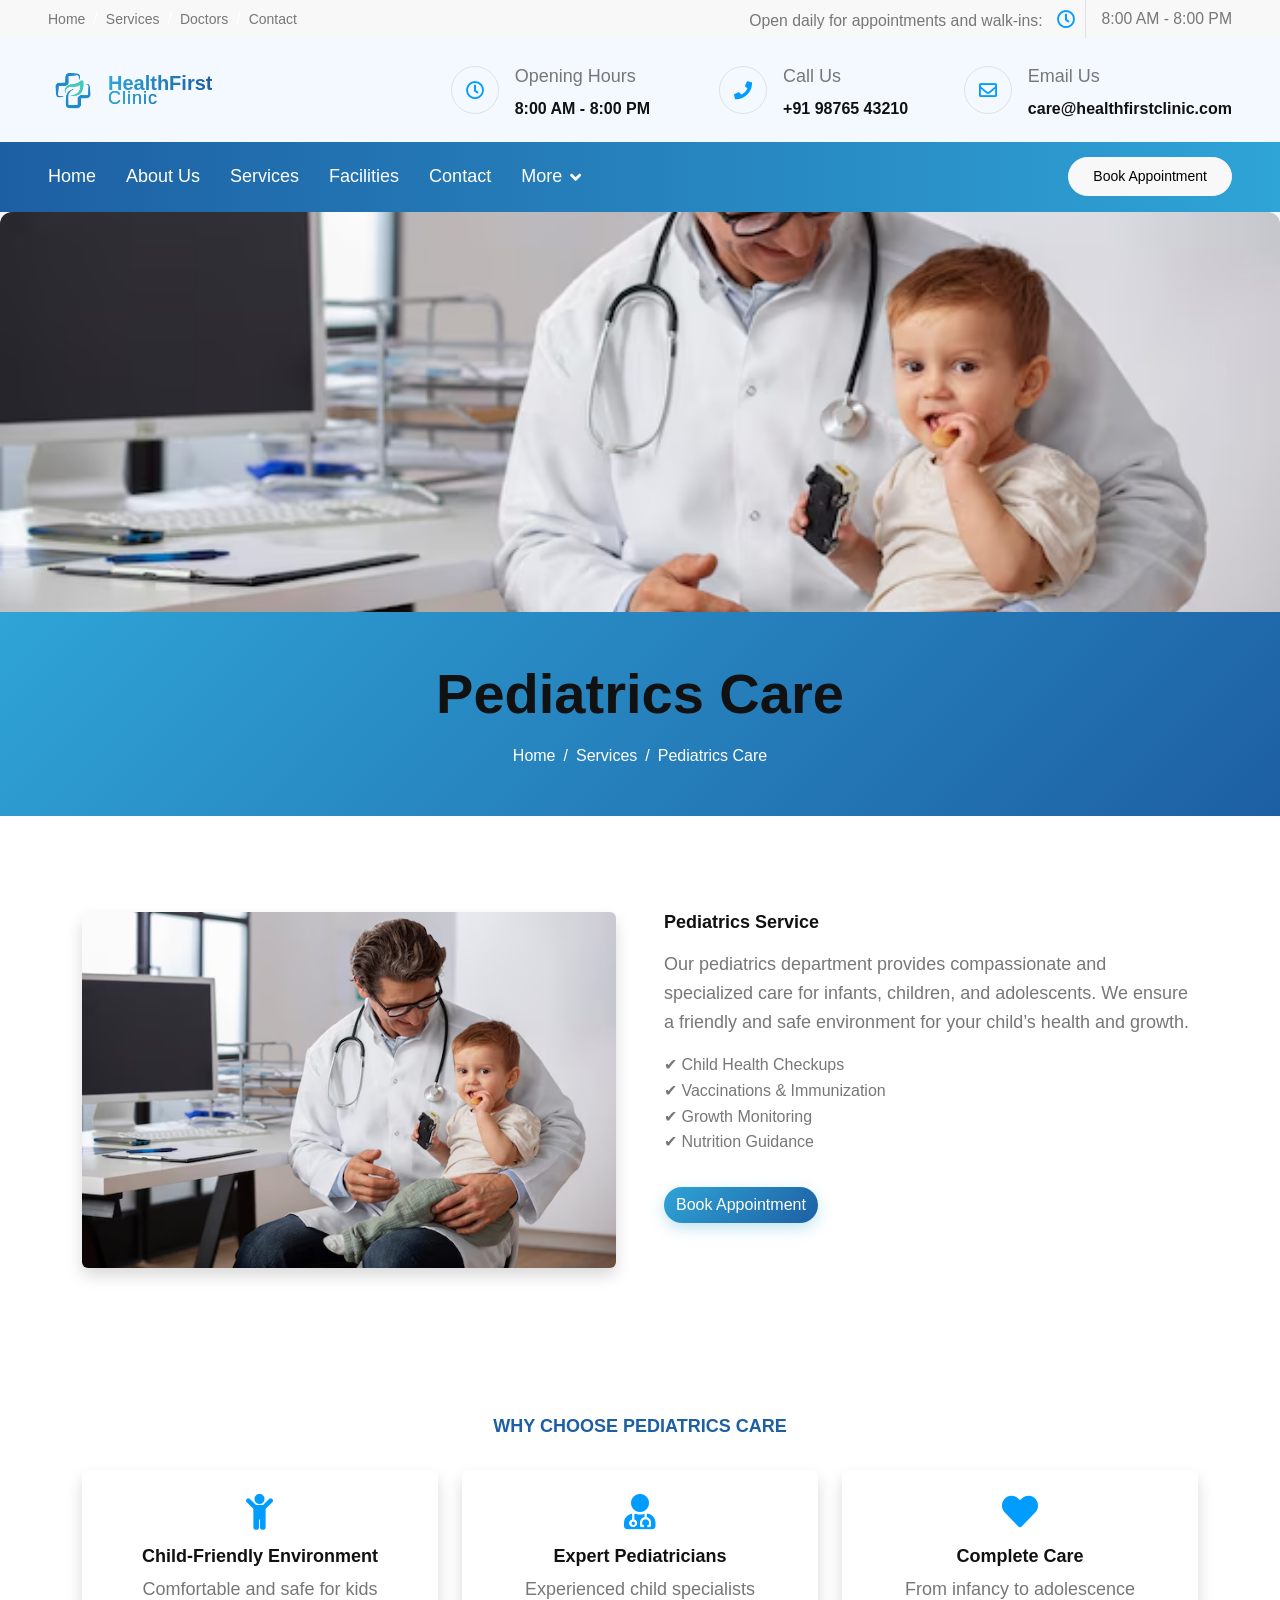
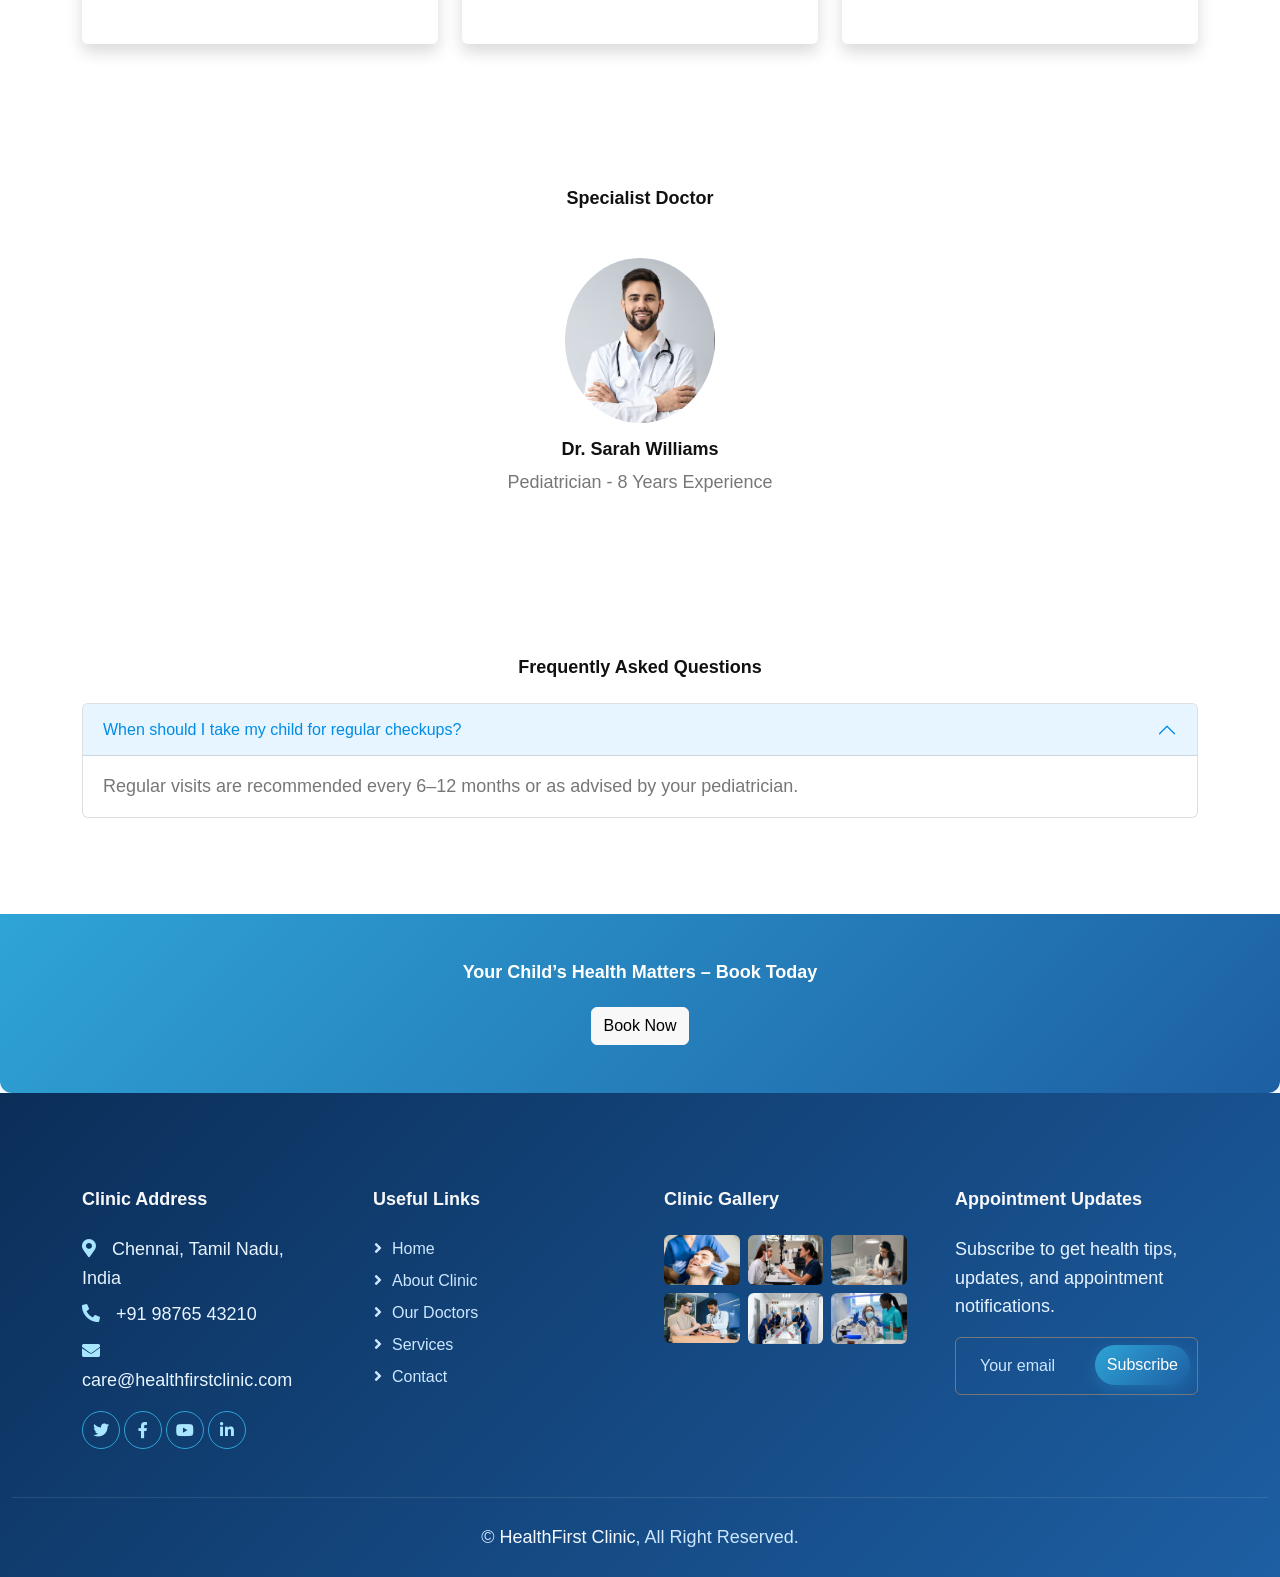
<file: pediatrics.html>
<!DOCTYPE html>
<html lang="en">

<head>
    <meta charset="utf-8">
    <title>HealthFirst Clinic</title>
    <meta content="width=device-width, initial-scale=1.0" name="viewport">
    <meta content="" name="keywords">
    <meta content="" name="description">

    <!-- Favicon -->
    <link href="img/logo.png" rel="icon">

    <!-- Google Web Fonts -->
    <link rel="preconnect" href="https://fonts.googleapis.com">
    <link rel="preconnect" href="https://fonts.gstatic.com" crossorigin>
    <link href="https://fonts.googleapis.com/css2?family=Open+Sans:wght@400;500;600;700&display=swap" rel="stylesheet">

    <!-- Icon Font Stylesheet -->
    <link href="https://cdnjs.cloudflare.com/ajax/libs/font-awesome/5.10.0/css/all.min.css" rel="stylesheet">
    <link href="https://cdn.jsdelivr.net/npm/bootstrap-icons@1.4.1/font/bootstrap-icons.css" rel="stylesheet">

    <!-- Libraries Stylesheet -->
    <link href="lib/animate/animate.min.css" rel="stylesheet">
    <link href="lib/owlcarousel/assets/owl.carousel.min.css" rel="stylesheet">
    <link href="lib/lightbox/css/lightbox.min.css" rel="stylesheet">

    <!-- Customized Bootstrap Stylesheet -->
    <link href="css/bootstrap.min.css" rel="stylesheet">

    <!-- Template Stylesheet -->
    <link href="css/style.css" rel="stylesheet">
</head>

<body>
    <div class="main-wrapper">
        <!-- Spinner Start -->
        <div id="spinner"
            class="show bg-white position-fixed translate-middle w-100 vh-100 top-50 start-50 d-flex align-items-center justify-content-center">
            <div class="spinner-border position-relative text-primary" style="width: 6rem; height: 6rem;" role="status">
            </div>
            <img src="img/logo.png" class="spinner-logo position-absolute top-50 start-50 translate-middle"
                alt="Clinic Logo">
        </div>
        <!-- Spinner End -->


        <!-- Topbar Start -->
        <div class="container-fluid bg-light px-0 wow fadeIn" data-wow-delay="0.1s">
            <div class="row gx-0 align-items-center d-none d-lg-flex">
                <div class="col-lg-6 px-5 text-start">
                    <ol class="breadcrumb mb-0">
                        <li class="breadcrumb-item"><a class="small text-secondary" href="#home">Home</a></li>
                        <li class="breadcrumb-item"><a class="small text-secondary" href="#services">Services</a></li>
                        <li class="breadcrumb-item"><a class="small text-secondary" href="#team">Doctors</a></li>
                        <li class="breadcrumb-item"><a class="small text-secondary" href="#contact">Contact</a></li>
                    </ol>
                </div>
                <div class="col-lg-6 px-5 text-end">
                    <small>Open daily for appointments and walk-ins:</small>
                    <div class="h-100 d-inline-flex align-items-center">
                        <span class="btn-square text-primary border-end rounded-0"><i class="far fa-clock"></i></span>
                        <span class="small ps-3 text-secondary">8:00 AM - 8:00 PM</span>
                    </div>
                </div>
            </div>
        </div>
        <!-- Topbar End -->


        <!-- Brand & Contact Start -->
        <div class="container-fluid py-4 px-5 wow fadeIn" data-wow-delay="0.1s">
            <div class="row align-items-center top-bar">
                <div class="col-lg-4 col-md-12 text-center text-lg-start">
                    <a href="index.html" class="navbar-brand m-0 p-0">
                        <h1 class="fw-bold m-0 d-flex align-items-center">

                            <img src="img/logo.png" alt="Logo" class="logo-img">

                            <span class="logo-text">
                                HealthFirst
                                <small>Clinic</small>
                            </span>

                        </h1>
                    </a>
                </div>

                <!-- Contact Info -->
                <div class="col-lg-8 d-none d-lg-block">
                    <div class="row">

                        <!-- Opening Hours -->
                        <div class="col-lg-4 d-flex align-items-center ">
                            <div class="d-flex align-items-center">
                                <div class="flex-shrink-0 btn-lg-square border rounded-circle">
                                    <i class="far fa-clock text-primary"></i>
                                </div>
                                <div class="ps-3">
                                    <p class="mb-2">Opening Hours</p>
                                    <h6 class="mb-0">8:00 AM - 8:00 PM</h6>
                                </div>
                            </div>
                        </div>

                        <!-- Call Us -->
                        <div class="col-lg-4 d-flex align-items-center ">
                            <div class="d-flex align-items-center">
                                <div class="flex-shrink-0 btn-lg-square border rounded-circle">
                                    <i class="fa fa-phone text-primary"></i>
                                </div>
                                <div class="ps-3">
                                    <p class="mb-2">Call Us</p>
                                    <h6 class="mb-0">+91 98765 43210</h6>
                                </div>
                            </div>
                        </div>

                        <!-- Email -->
                        <div class="col-lg-4 d-flex align-items-center justify-content-end">
                            <div class="d-flex align-items-center">
                                <div class="flex-shrink-0 btn-lg-square border rounded-circle">
                                    <i class="far fa-envelope text-primary"></i>
                                </div>
                                <div class="ps-3">
                                    <p class="mb-2">Email Us</p>
                                    <h6 class="mb-0">care@healthfirstclinic.com</h6>
                                </div>
                            </div>
                        </div>

                    </div>
                </div>

            </div>
        </div>
        <!-- Brand & Contact End -->
        <!-- Navbar Start -->
        <nav class="navbar navbar-expand-lg bg-primary navbar-dark sticky-top py-lg-0 px-lg-5 wow fadeIn"
            data-wow-delay="0.1s">
            <a href="#" class="navbar-brand ms-3 d-lg-none">MENU</a>
            <button type="button" class="navbar-toggler me-3" data-bs-toggle="collapse"
                data-bs-target="#navbarCollapse">
                <span class="navbar-toggler-icon"></span>
            </button>
            <div class="collapse navbar-collapse" id="navbarCollapse">
                <div class="navbar-nav me-auto p-3 p-lg-0">
                    <a href="index.html" class="nav-item nav-link">Home</a>
                    <a href="about.html" class="nav-item nav-link">About Us</a>
                    <a href="services.html" class="nav-item nav-link">Services</a>
                    <a href="facilities.html" class="nav-item nav-link">Facilities</a>
                    <a href="contact.html" class="nav-item nav-link">Contact</a>
                    <div class="nav-item dropdown">
                        <a href="#" class="nav-link dropdown-toggle" data-bs-toggle="dropdown">More</a>

                        <div class="dropdown-menu border-0 rounded-0 rounded-bottom m-0">
                            <a href="appointment.html" class="dropdown-item">Book Appointment</a>
                            <a href="testimonial.html" class="dropdown-item">Patient Reviews</a>
                            <a href="faq.html" class="dropdown-item">FAQs</a>
                            <a href="404.html" class="dropdown-item">404 Page</a>
                        </div>
                    </div>
                </div>

                <a href="#contact" class="btn btn-sm btn-light rounded-pill py-2 px-4 d-none d-lg-block">Book
                    Appointment</a>
            </div>
        </nav>
        <!-- Navbar End -->



        <div class="service-item">

            <!-- IMAGE -->
            <div class="container-fluid p-0">
                <img src="img/service-2.jpg" class="img-fluid w-100" style="height: 400px; object-fit: cover;">
            </div>

            <!-- HERO + BREADCRUMB -->
            <section class="container-fluid hero-gradient py-5">
                <div class="container text-center text-white">

                    <h1 class="display-4 mb-3">Pediatrics Care</h1>

                    <nav aria-label="breadcrumb">
                        <ol class="breadcrumb justify-content-center mb-0">

                            <li class="breadcrumb-item">
                                <a href="index.html" class="text-white">Home</a>
                            </li>

                            <li class="breadcrumb-item">
                                <a href="services.html" class="text-white">Services</a>
                            </li>

                            <li class="breadcrumb-item active" aria-current="page">
                                <a href="pediatrics.html" class="text-white">Pediatrics Care</a>
                            </li>

                        </ol>
                    </nav>

                </div>
            </section>

            <!-- SERVICE DETAILS -->
            <div class="container mt-5 py-5">
                <div class="row g-5">

                    <div class="col-lg-6">
                        <img src="img/service-2.jpg" class="img-fluid rounded shadow">
                    </div>

                    <div class="col-lg-6">
                        <h2 class="mb-3">Pediatrics Service</h2>

                        <p>
                            Our pediatrics department provides compassionate and specialized care for infants, children,
                            and adolescents. We ensure a friendly and safe environment for your child’s health and
                            growth.
                        </p>

                        <ul class="list-unstyled">
                            <li>✔ Child Health Checkups</li>
                            <li>✔ Vaccinations & Immunization</li>
                            <li>✔ Growth Monitoring</li>
                            <li>✔ Nutrition Guidance</li>
                        </ul>

                        <a href="appointment.html" class="btn btn-primary mt-3">
                            Book Appointment
                        </a>
                    </div>

                </div>
            </div>

            <!-- WHY CHOOSE US -->
            <div class="container mt-5 py-5">
                <div class="text-center mb-4">
                    <h2 class="section-title">Why Choose Pediatrics Care</h2>
                </div>

                <div class="row text-center g-4">

                    <div class="col-md-4">
                        <div class="p-4 bg-white shadow rounded">
                            <i class="fas fa-child fa-2x text-primary mb-3"></i>
                            <h5>Child-Friendly Environment</h5>
                            <p>Comfortable and safe for kids</p>
                        </div>
                    </div>

                    <div class="col-md-4">
                        <div class="p-4 bg-white shadow rounded">
                            <i class="fas fa-user-md fa-2x text-primary mb-3"></i>
                            <h5>Expert Pediatricians</h5>
                            <p>Experienced child specialists</p>
                        </div>
                    </div>

                    <div class="col-md-4">
                        <div class="p-4 bg-white shadow rounded">
                            <i class="fas fa-heart fa-2x text-primary mb-3"></i>
                            <h5>Complete Care</h5>
                            <p>From infancy to adolescence</p>
                        </div>
                    </div>

                </div>
            </div>

            <!-- DOCTOR -->
            <div class="container mt-5 py-5">
                <h2 class="text-center mb-5">Specialist Doctor</h2>

                <div class="row justify-content-center">
                    <div class="col-md-4 text-center">
                        <img src="img/team-2.jpg" class="rounded-circle mb-3" width="150">
                        <h5>Dr. Sarah Williams</h5>
                        <p>Pediatrician - 8 Years Experience</p>
                    </div>
                </div>
            </div>

            <!-- FAQ -->
            <div class="container mt-5 py-5">
                <h2 class="text-center mb-4">Frequently Asked Questions</h2>

                <div class="accordion" id="faq">

                    <div class="accordion-item">
                        <h2 class="accordion-header">
                            <button class="accordion-button" data-bs-toggle="collapse" data-bs-target="#q1">
                                When should I take my child for regular checkups?
                            </button>
                        </h2>
                        <div id="q1" class="accordion-collapse collapse show">
                            <div class="accordion-body">
                                Regular visits are recommended every 6–12 months or as advised by your pediatrician.
                            </div>
                        </div>
                    </div>

                </div>
            </div>

            <!-- CTA -->
            <div class="container-fluid mt-5 hero-gradient text-center py-5">
                <h2 class="text-white">Your Child’s Health Matters – Book Today</h2>
                <a href="appointment.html" class="btn btn-light mt-3">Book Now</a>
            </div>

        </div>
    </div>








    <!-- Footer Start -->
    <div class="container-fluid bg-dark text-body footer pt-5 wow fadeIn" data-wow-delay="0.1s">
        <div class="container py-5">
            <div class="row g-5">
                <div class="col-lg-3 col-md-6">
                    <h5 class="text-light mb-4">Clinic Address</h5>
                    <p class="mb-2"><i class="fa fa-map-marker-alt me-3"></i>Chennai, Tamil Nadu, India</p>
                    <p class="mb-2"><i class="fa fa-phone-alt me-3"></i>+91 98765 43210</p>
                    <p class="mb-2"><i class="fa fa-envelope me-3"></i>care@healthfirstclinic.com</p>
                    <div class="d-flex pt-2">
                        <a class="btn btn-square btn-outline-secondary rounded-circle me-1" href=""><i
                                class="fab fa-twitter"></i></a>
                        <a class="btn btn-square btn-outline-secondary rounded-circle me-1" href=""><i
                                class="fab fa-facebook-f"></i></a>
                        <a class="btn btn-square btn-outline-secondary rounded-circle me-1" href=""><i
                                class="fab fa-youtube"></i></a>
                        <a class="btn btn-square btn-outline-secondary rounded-circle me-0" href=""><i
                                class="fab fa-linkedin-in"></i></a>
                    </div>
                </div>
                <div class="col-lg-3 col-md-6">
                    <h5 class="text-light mb-4">Useful Links</h5>
                    <a class="btn btn-link" href="">Home</a>
                    <a class="btn btn-link" href="">About Clinic</a>
                    <a class="btn btn-link" href="">Our Doctors</a>
                    <a class="btn btn-link" href="">Services</a>
                    <a class="btn btn-link" href="">Contact</a>
                </div>
                <div class="col-lg-3 col-md-6">
                    <h5 class="text-light mb-4">Clinic Gallery</h5>
                    <div class="row g-2">
                        <div class="col-4">
                            <img class="img-fluid rounded" src="img/project-1.jpg" alt="Image">
                        </div>
                        <div class="col-4">
                            <img class="img-fluid rounded" src="img/project-2.jpg" alt="Image">
                        </div>
                        <div class="col-4">
                            <img class="img-fluid rounded" src="img/project-3.jpg" alt="Image">
                        </div>
                        <div class="col-4">
                            <img class="img-fluid rounded" src="img/project-4.jpg" alt="Image">
                        </div>
                        <div class="col-4">
                            <img class="img-fluid rounded" src="img/project-5.jpg" alt="Image">
                        </div>
                        <div class="col-4">
                            <img class="img-fluid rounded" src="img/project-6.jpg" alt="Image">
                        </div>
                    </div>
                </div>
                <div class="col-lg-3 col-md-6">
                    <h5 class="text-light mb-4">Appointment Updates</h5>
                    <p>Subscribe to get health tips, updates, and appointment notifications.</p>
                    <div class="position-relative mx-auto" style="max-width: 400px;">
                        <input class="form-control bg-transparent border-secondary w-100 py-3 ps-4 pe-5" type="text"
                            placeholder="Your email">
                        <button type="button"
                            class="btn btn-primary py-2 position-absolute top-0 end-0 mt-2 me-2">Subscribe</button>
                    </div>
                </div>
            </div>
        </div>
        <div class="container-fluid copyright">
            <div class="container">
                <div class="row">
                    <div class="col-12 text-center">
                        &copy; <a href="#">HealthFirst Clinic</a>, All Right Reserved.
                    </div>

                </div>
            </div>
        </div>
    </div>
    <!-- Footer End -->


    <!-- Back to Top -->
    <a href="#" class="back-to-top">
        <i class="bi bi-arrow-up"></i>
    </a>



    <!-- JavaScript Libraries -->
    <script src="https://code.jquery.com/jquery-3.4.1.min.js"></script>
    <script src="https://cdn.jsdelivr.net/npm/bootstrap@5.0.0/dist/js/bootstrap.bundle.min.js"></script>
    <script src="lib/wow/wow.min.js"></script>
    <script src="lib/easing/easing.min.js"></script>
    <script src="lib/waypoints/waypoints.min.js"></script>
    <script src="lib/counterup/counterup.min.js"></script>
    <script src="lib/owlcarousel/owl.carousel.min.js"></script>
    <script src="lib/lightbox/js/lightbox.min.js"></script>

    <!-- Template Javascript -->
    <script src="js/main.js"></script>
</body>

</html>
</file>
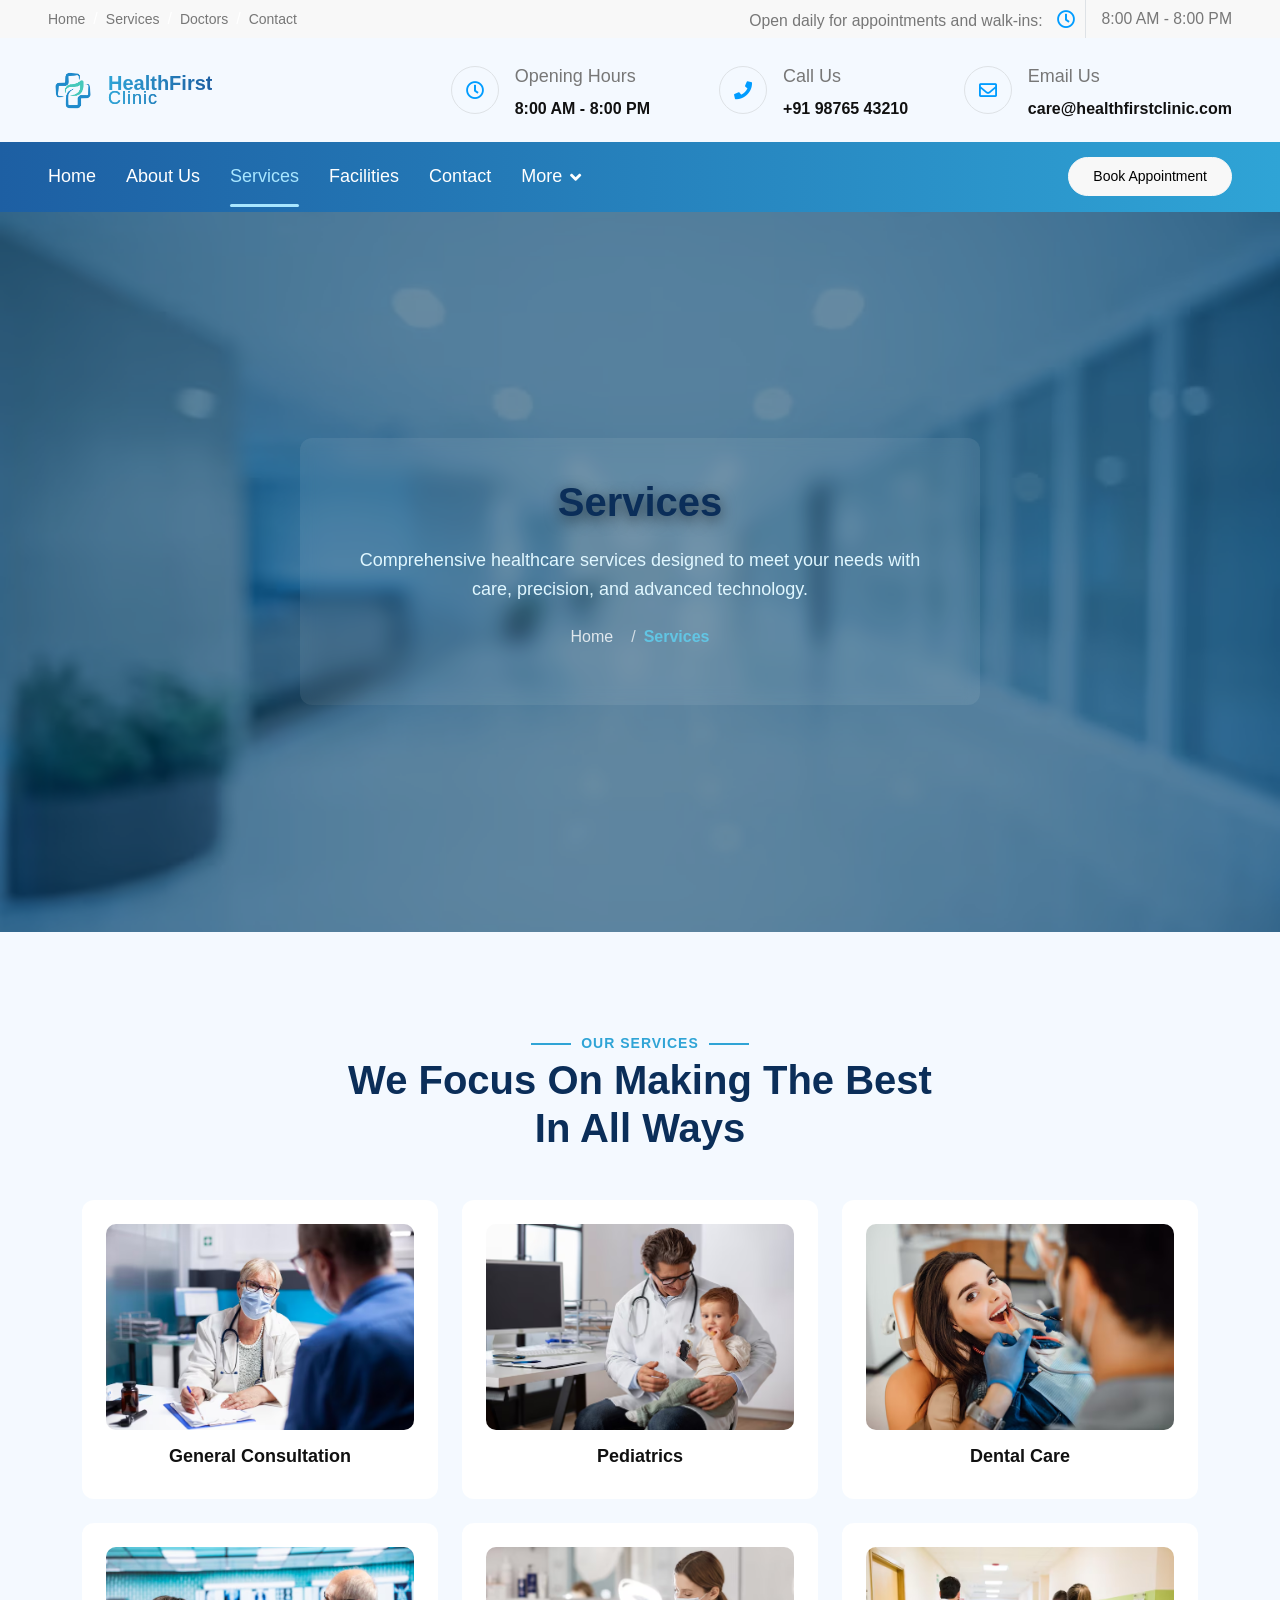
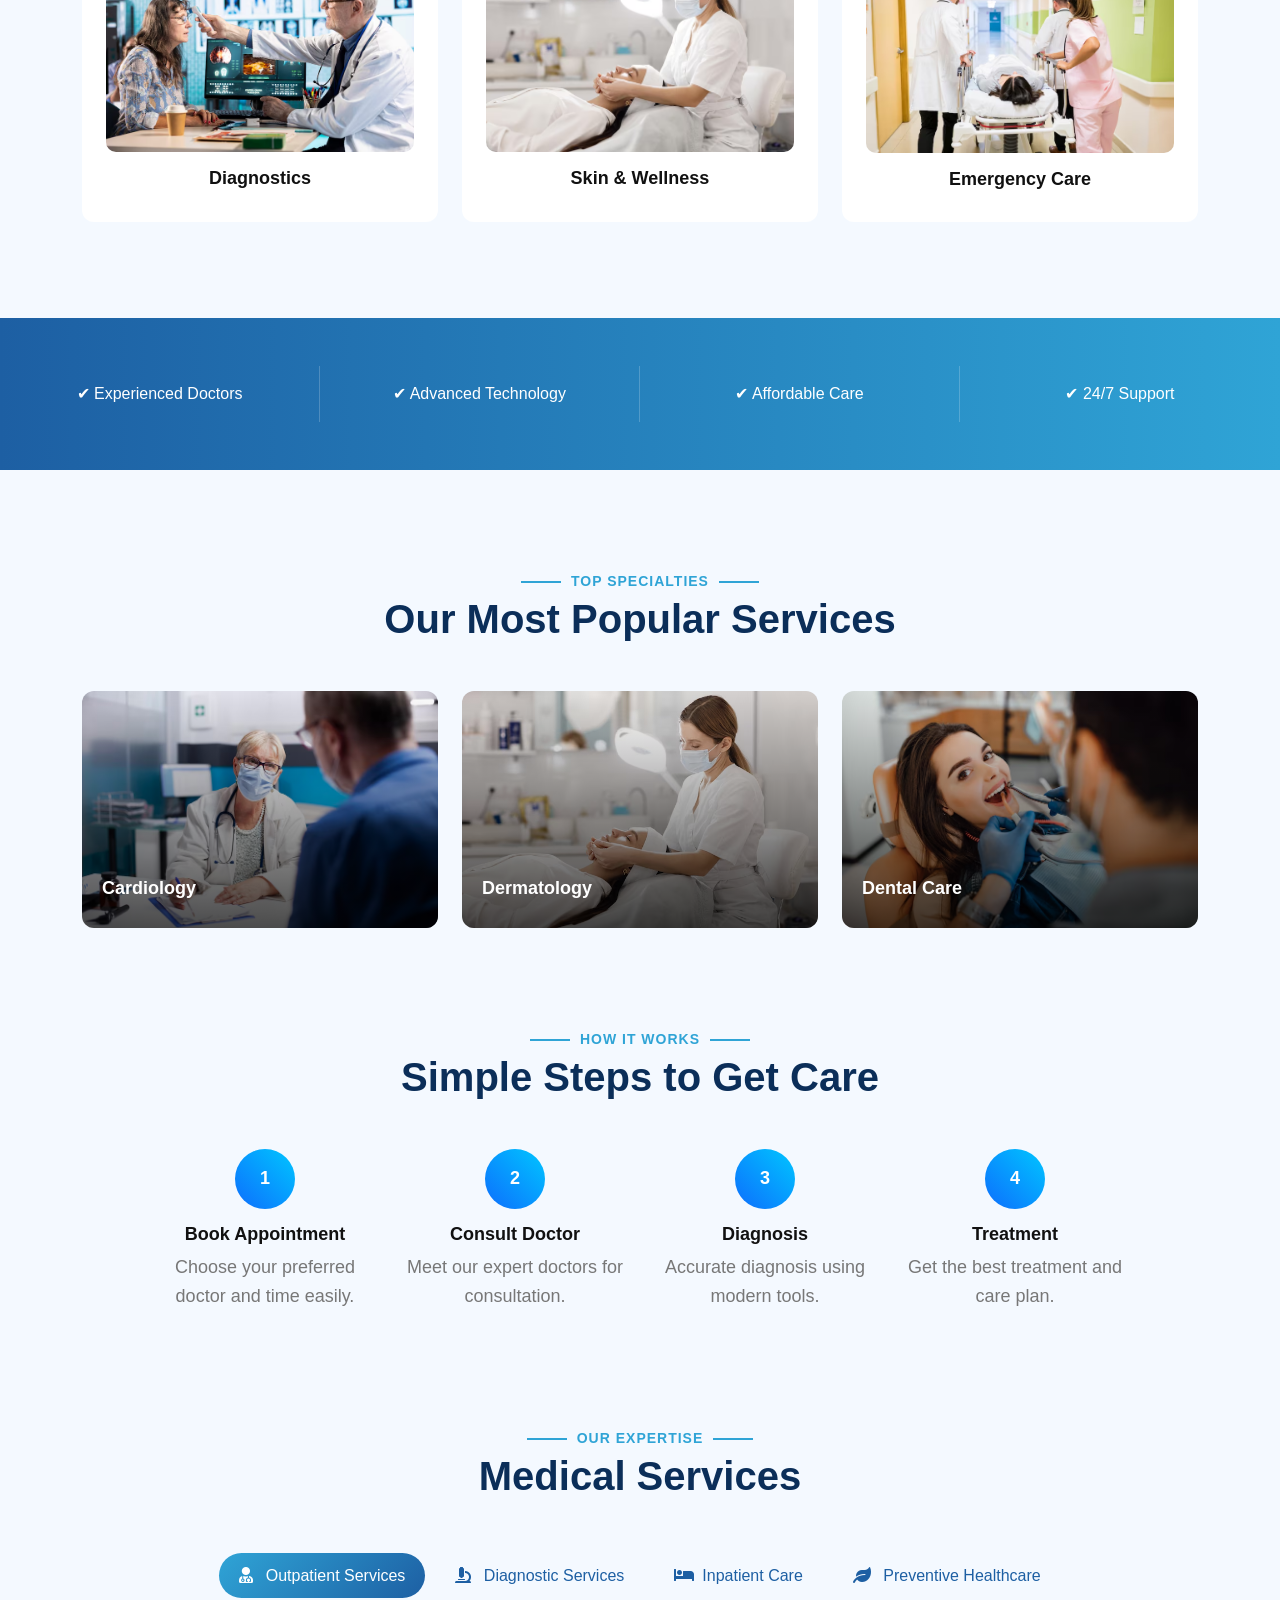
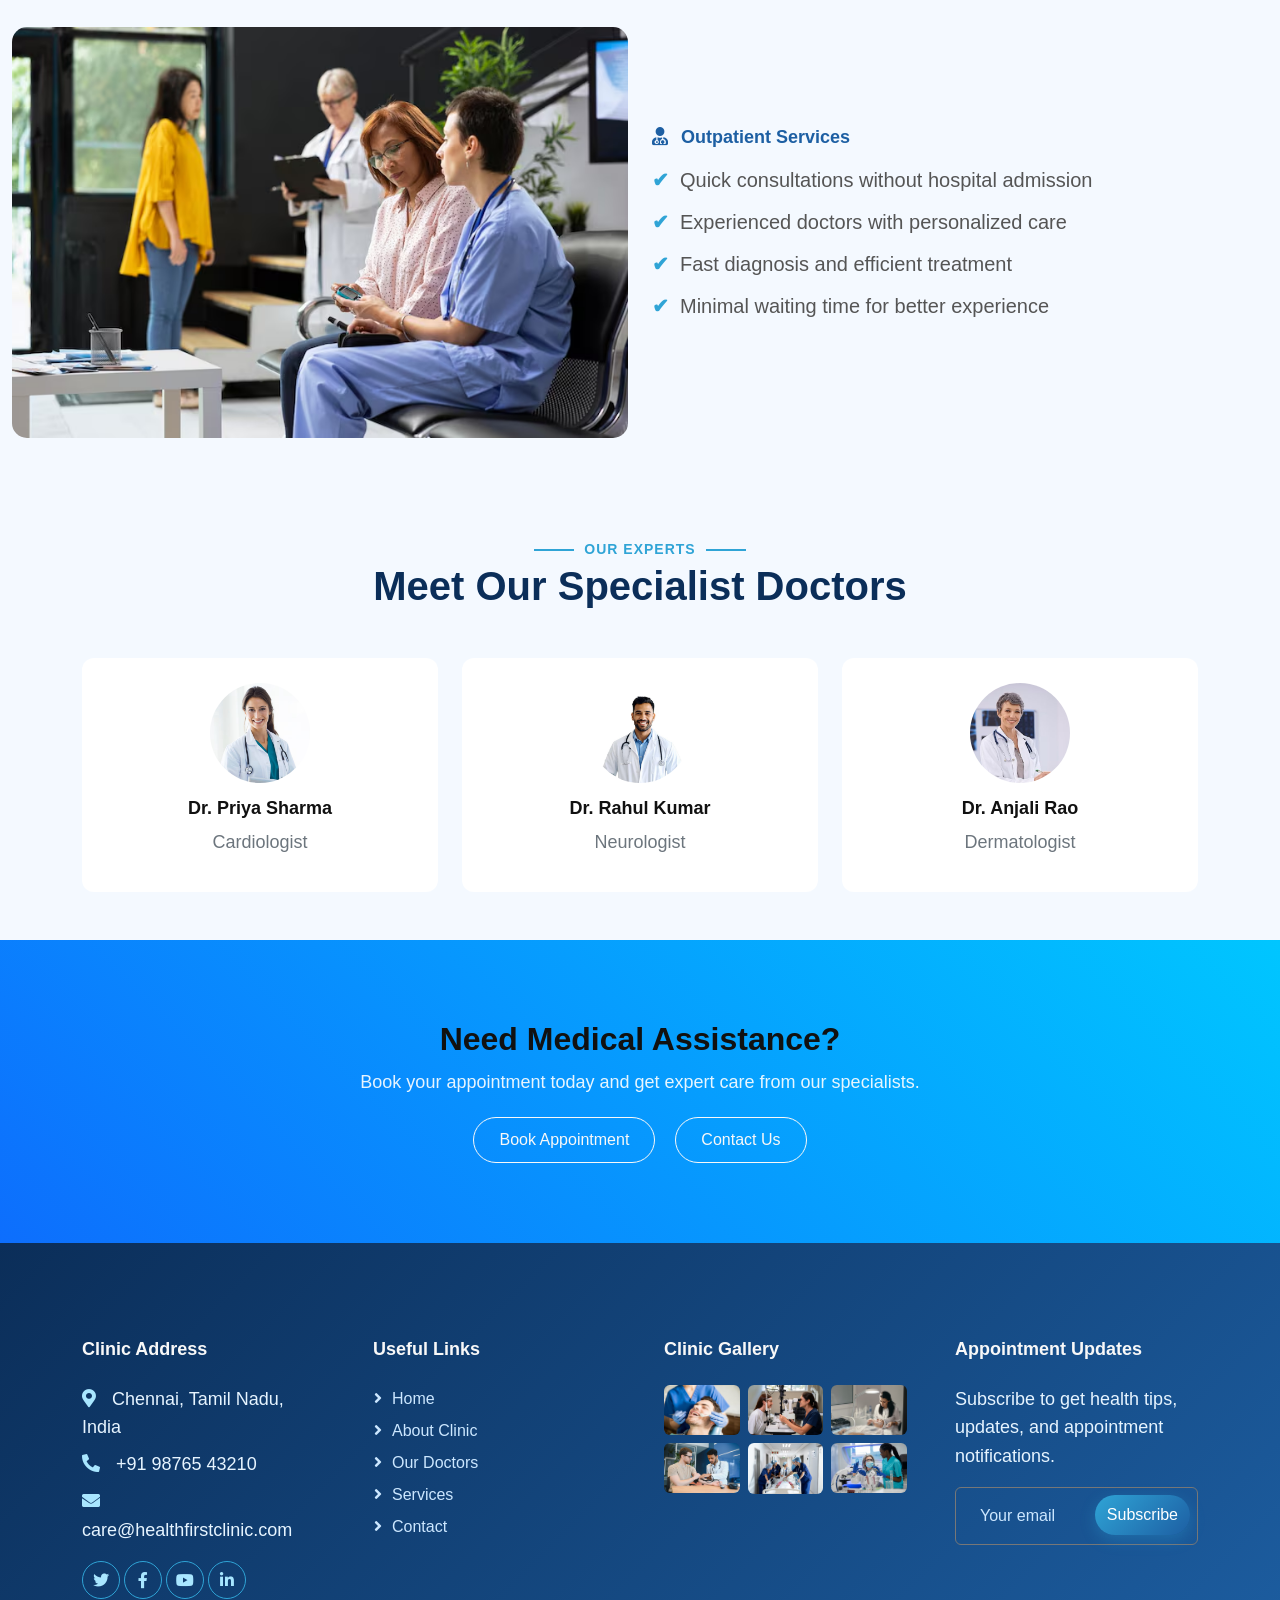
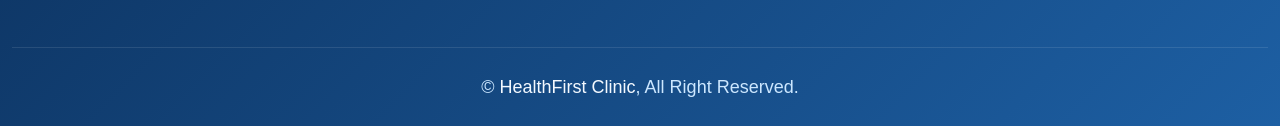
<file: services.html>
<!DOCTYPE html>
<html lang="en">

<head>
    <meta charset="utf-8">
    <title>HealthFirst Clinic</title>
    <meta content="width=device-width, initial-scale=1.0" name="viewport">
    <meta content="" name="keywords">
    <meta content="" name="description">

    <!-- Favicon -->
    <link href="img/logo.png" rel="icon">

    <!-- Google Web Fonts -->
    <link rel="preconnect" href="https://fonts.googleapis.com">
    <link rel="preconnect" href="https://fonts.gstatic.com" crossorigin>
    <link href="https://fonts.googleapis.com/css2?family=Open+Sans:wght@400;500;600;700&display=swap" rel="stylesheet">

    <!-- Icon Font Stylesheet -->
    <link href="https://cdnjs.cloudflare.com/ajax/libs/font-awesome/5.10.0/css/all.min.css" rel="stylesheet">
    <link href="https://cdn.jsdelivr.net/npm/bootstrap-icons@1.4.1/font/bootstrap-icons.css" rel="stylesheet">

    <!-- Libraries Stylesheet -->
    <link href="lib/animate/animate.min.css" rel="stylesheet">
    <link href="lib/owlcarousel/assets/owl.carousel.min.css" rel="stylesheet">
    <link href="lib/lightbox/css/lightbox.min.css" rel="stylesheet">

    <!-- Customized Bootstrap Stylesheet -->
    <link href="css/bootstrap.min.css" rel="stylesheet">

    <!-- Template Stylesheet -->
    <link href="css/style.css" rel="stylesheet">
</head>

<body>
    <div class="main-wrapper">
        <!-- Spinner Start -->
        <div id="spinner"
            class="show bg-white position-fixed translate-middle w-100 vh-100 top-50 start-50 d-flex align-items-center justify-content-center">
            <div class="spinner-border position-relative text-primary" style="width: 6rem; height: 6rem;" role="status">
            </div>
            <img src="img/logo.png" class="spinner-logo position-absolute top-50 start-50 translate-middle"
                alt="Clinic Logo">
        </div>
        <!-- Spinner End -->


        <!-- Topbar Start -->
        <div class="container-fluid bg-light px-0 wow fadeIn" data-wow-delay="0.1s">
            <div class="row gx-0 align-items-center d-none d-lg-flex">
                <div class="col-lg-6 px-5 text-start">
                    <ol class="breadcrumb mb-0">
                        <li class="breadcrumb-item"><a class="small text-secondary" href="#home">Home</a></li>
                        <li class="breadcrumb-item"><a class="small text-secondary" href="#services">Services</a></li>
                        <li class="breadcrumb-item"><a class="small text-secondary" href="#team">Doctors</a></li>
                        <li class="breadcrumb-item"><a class="small text-secondary" href="#contact">Contact</a></li>
                    </ol>
                </div>
                <div class="col-lg-6 px-5 text-end">
                    <small>Open daily for appointments and walk-ins:</small>
                    <div class="h-100 d-inline-flex align-items-center">
                        <span class="btn-square text-primary border-end rounded-0"><i class="far fa-clock"></i></span>
                        <span class="small ps-3 text-secondary">8:00 AM - 8:00 PM</span>
                    </div>
                </div>
            </div>
        </div>
        <!-- Topbar End -->


        <!-- Brand & Contact Start -->
        <div class="container-fluid py-4 px-5 wow fadeIn" data-wow-delay="0.1s">
            <div class="row align-items-center top-bar">
                <div class="col-lg-4 col-md-12 text-center text-lg-start">
                    <a href="index.html" class="navbar-brand m-0 p-0">
                        <h1 class="fw-bold m-0 d-flex align-items-center">

                            <img src="img/logo.png" alt="Logo" class="logo-img">

                            <span class="logo-text">
                                HealthFirst
                                <small>Clinic</small>
                            </span>

                        </h1>
                    </a>
                </div>

                <!-- Contact Info -->
                <div class="col-lg-8 d-none d-lg-block">
                    <div class="row">

                        <!-- Opening Hours -->
                        <div class="col-lg-4 d-flex align-items-center ">
                            <div class="d-flex align-items-center">
                                <div class="flex-shrink-0 btn-lg-square border rounded-circle">
                                    <i class="far fa-clock text-primary"></i>
                                </div>
                                <div class="ps-3">
                                    <p class="mb-2">Opening Hours</p>
                                    <h6 class="mb-0">8:00 AM - 8:00 PM</h6>
                                </div>
                            </div>
                        </div>

                        <!-- Call Us -->
                        <div class="col-lg-4 d-flex align-items-center ">
                            <div class="d-flex align-items-center">
                                <div class="flex-shrink-0 btn-lg-square border rounded-circle">
                                    <i class="fa fa-phone text-primary"></i>
                                </div>
                                <div class="ps-3">
                                    <p class="mb-2">Call Us</p>
                                    <h6 class="mb-0">+91 98765 43210</h6>
                                </div>
                            </div>
                        </div>

                        <!-- Email -->
                        <div class="col-lg-4 d-flex align-items-center justify-content-end">
                            <div class="d-flex align-items-center">
                                <div class="flex-shrink-0 btn-lg-square border rounded-circle">
                                    <i class="far fa-envelope text-primary"></i>
                                </div>
                                <div class="ps-3">
                                    <p class="mb-2">Email Us</p>
                                    <h6 class="mb-0">care@healthfirstclinic.com</h6>
                                </div>
                            </div>
                        </div>

                    </div>
                </div>

            </div>
        </div>
        <!-- Brand & Contact End -->


        <!-- Navbar Start -->
        <nav class="navbar navbar-expand-lg bg-primary navbar-dark sticky-top py-lg-0 px-lg-5 wow fadeIn"
            data-wow-delay="0.1s">
            <a href="#" class="navbar-brand ms-3 d-lg-none">MENU</a>
            <button type="button" class="navbar-toggler me-3" data-bs-toggle="collapse"
                data-bs-target="#navbarCollapse">
                <span class="navbar-toggler-icon"></span>
            </button>
            <div class="collapse navbar-collapse" id="navbarCollapse">
                <div class="navbar-nav me-auto p-3 p-lg-0">
                    <a href="index.html" class="nav-item nav-link">Home</a>
                    <a href="about.html" class="nav-item nav-link">About Us</a>
                    <a href="services.html" class="nav-item nav-link active">Services</a>
                    <a href="facilities.html" class="nav-item nav-link">Facilities</a>
                    <a href="contact.html" class="nav-item nav-link">Contact</a>
                    <div class="nav-item dropdown">
                        <a href="#" class="nav-link dropdown-toggle" data-bs-toggle="dropdown">More</a>

                        <div class="dropdown-menu border-0 rounded-0 rounded-bottom m-0">
                            <a href="appointment.html" class="dropdown-item">Book Appointment</a>
                            <a href="testimonial.html" class="dropdown-item">Patient Reviews</a>
                            <a href="faq.html" class="dropdown-item">FAQs</a>
                            <a href="404.html" class="dropdown-item">404 Page</a>
                        </div>
                    </div>
                </div>

                <a href="#contact" class="btn btn-sm btn-light rounded-pill py-2 px-4 d-none d-lg-block">Book
                    Appointment</a>
            </div>
        </nav>
        <!-- Navbar End -->


        <!-- Page Header Start -->
        <section class="about-hero wow fadeIn" data-wow-delay="0.1s">

            <div class="about-hero-content text-center">

                <h1 class="about-title">Services</h1>

                <p class="about-subtitle">
                    Comprehensive healthcare services designed to meet your needs with care, precision, and advanced
                    technology.
                </p>

                <nav class="about-breadcrumb">
                    <ol>
                        <li><a href="index.html">Home</a></li>
                        <li><a href="services.html" class="active">Services</a></li>
                    </ol>
                </nav>

            </div>

        </section>
        <!-- Page Header End -->


        <!-- Services card Start -->
        <div class="container-xxl py-5 mt-5">
            <div class="container">
                <div class="text-center mx-auto mb-5" style="max-width: 600px;">
                    <span class="heading-line">Our Services</span>
                    <h2 class="heading-main">We Focus On Making The Best In All Ways</h2>
                </div>

                <div class="row g-4">

                    <!-- Card -->
                    <div class="col-lg-4 col-md-6">
                        <a class="service-item d-block text-center h-100 p-4" href="general.html">

                            <div class="img-box">
                                <img src="img/service-1.jpg" alt="">

                                <div class="overlay">
                                    <span>Read More</span>
                                </div>
                            </div>

                            <h4 class="mt-3">General Consultation</h4>

                        </a>
                    </div>

                    <!-- Repeat same for others -->
                    <div class="col-lg-4 col-md-6">
                        <a class="service-item d-block text-center h-100 p-4" href="pediatrics.html">

                            <div class="img-box">
                                <img src="img/service-2.jpg" alt="">
                                <div class="overlay"><span>Read More</span></div>
                            </div>
                            <h4 class="mt-3">Pediatrics</h4>
                        </a>
                    </div>

                    <div class="col-lg-4 col-md-6">
                        <a class="service-item d-block text-center h-100 p-4" href="dental.html">

                            <div class="img-box">
                                <img src="img/service-3.jpg" alt="">
                                <div class="overlay"><span>Read More</span></div>
                            </div>
                            <h4 class="mt-3">Dental Care</h4>
                        </a>
                    </div>

                    <div class="col-lg-4 col-md-6">
                        <a class="service-item d-block text-center h-100 p-4" href="diagnostics.html">
                            <div class="img-box">
                                <img src="img/service-4.jpg" alt="">
                                <div class="overlay"><span>Read More</span></div>
                            </div>
                            <h4 class="mt-3">Diagnostics</h4>
                        </a>
                    </div>

                    <div class="col-lg-4 col-md-6">
                        <a class="service-item d-block text-center h-100 p-4" href="skin.html">
                            <div class="img-box">
                                <img src="img/service-5.jpg" alt="">
                                <div class="overlay"><span>Read More</span></div>
                            </div>
                            <h4 class="mt-3">Skin & Wellness</h4>
                        </a>
                    </div>

                    <div class="col-lg-4 col-md-6">
                        <a class="service-item d-block text-center h-100 p-4" href="emergency.html">
                            <div class="img-box">
                                <img src="img/service-6.jpg" alt="">
                                <div class="overlay"><span>Read More</span></div>
                            </div>
                            <h4 class="mt-3">Emergency Care</h4>
                        </a>
                    </div>

                </div>
            </div>
        </div>
        <!-- Service End -->

        <!-- Strip section -->

        <div class="container-xxl py-5 mt-5 why-strip-section">
            <div class="row text-center">

                <div class="col-md-3 col-6 why-item">
                    ✔ Experienced Doctors
                </div>

                <div class="col-md-3 col-6 why-item">
                    ✔ Advanced Technology
                </div>

                <div class="col-md-3 col-6 why-item">
                    ✔ Affordable Care
                </div>

                <div class="col-md-3 col-6 why-item">
                    ✔ 24/7 Support
                </div>

            </div>
        </div>


        <!-- Specialists section -->

        <div class="container-xxl py-5 mt-5">
            <div class="container">

                <div class="text-center mb-5">
                    <span class="heading-line">Top Specialties</span>
                    <h2 class="heading-main">Our Most Popular Services</h2>
                </div>

                <div class="row g-4">

                    <!-- Card 1 -->
                    <div class="col-lg-4">
                        <div class="special-card">
                            <img src="img/service-1.jpg" alt="">
                            <div class="special-overlay">
                                <h4>Cardiology</h4>
                            </div>
                        </div>
                    </div>

                    <!-- Card 2 -->
                    <div class="col-lg-4">
                        <div class="special-card">
                            <img src="img/service-5.jpg" alt="">
                            <div class="special-overlay">
                                <h4>Dermatology</h4>
                            </div>
                        </div>
                    </div>

                    <!-- Card 3 -->
                    <div class="col-lg-4">
                        <div class="special-card">
                            <img src="img/service-3.jpg" alt="">
                            <div class="special-overlay">
                                <h4>Dental Care</h4>
                            </div>
                        </div>
                    </div>

                </div>

            </div>
        </div>

        <!-- How it works section -->

        <div class="container-xxl py-5">
            <div class="container text-center">

                <div class="mb-5">
                    <span class="heading-line">How It Works</span>
                    <h2 class="heading-main">Simple Steps to Get Care</h2>
                </div>

                <div class="process-wrapper">

                    <div class="process-step">
                        <div class="step-circle">1</div>
                        <h5>Book Appointment</h5>
                        <p>Choose your preferred doctor and time easily.</p>
                    </div>

                    <div class="process-step">
                        <div class="step-circle">2</div>
                        <h5>Consult Doctor</h5>
                        <p>Meet our expert doctors for consultation.</p>
                    </div>

                    <div class="process-step">
                        <div class="step-circle">3</div>
                        <h5>Diagnosis</h5>
                        <p>Accurate diagnosis using modern tools.</p>
                    </div>

                    <div class="process-step">
                        <div class="step-circle">4</div>
                        <h5>Treatment</h5>
                        <p>Get the best treatment and care plan.</p>
                    </div>

                </div>

            </div>
        </div>

        <!-- tabs section -->

        <!-- Tabs Section -->
        <div class="container-xxl py-5 tabs-section">

            <!-- Title -->
            <div class="text-center mb-5">
                <span class="heading-line">Our Expertise</span>
                <h2 class="heading-main">Medical Services</h2>
            </div>

            <!-- Tabs -->
            <ul class="nav nav-pills justify-content-center mb-4">

                <li class="nav-item">
                    <button class="nav-link active" data-bs-toggle="pill" data-bs-target="#tab1">
                        <i class="fas fa-user-md me-2"></i> Outpatient Services
                    </button>
                </li>

                <li class="nav-item">
                    <button class="nav-link" data-bs-toggle="pill" data-bs-target="#tab2">
                        <i class="fas fa-microscope me-2"></i> Diagnostic Services
                    </button>
                </li>

                <li class="nav-item">
                    <button class="nav-link" data-bs-toggle="pill" data-bs-target="#tab3">
                        <i class="fas fa-bed me-2"></i>Inpatient Care
                    </button>
                </li>

                <li class="nav-item">
                    <button class="nav-link" data-bs-toggle="pill" data-bs-target="#tab4">
                        <i class="fas fa-leaf me-2"></i> Preventive Healthcare
                    </button>
                </li>

            </ul>

            <!-- Tab Content -->
            <div class="tab-content">

                <!-- TAB 1 -->
                <div class="tab-pane fade show active" id="tab1">
                    <div class="row align-items-center">

                        <div class="col-md-6 order-md-2 text-start">
                            <h4> <i class="fas fa-user-md me-2"></i> Outpatient Services</h4>
                            <ul class="service-list">
                                <li>Quick consultations without hospital admission</li>
                                <li>Experienced doctors with personalized care</li>
                                <li>Fast diagnosis and efficient treatment</li>
                                <li>Minimal waiting time for better experience</li>
                            </ul>
                        </div>

                        <div class="col-md-6 order-md-1">
                            <img src="img/outpatient.jpg" class="tab-img">
                        </div>

                    </div>
                </div>

                <!-- TAB 2 -->
                <div class="tab-pane fade" id="tab2">
                    <div class="row align-items-center">

                        <div class="col-md-6 order-md-2 text-start">
                            <h4> <i class="fas fa-microscope me-2"></i> Diagnostic Services</h4>
                            <ul class="service-list">
                                <li>Advanced lab tests with accurate results</li>
                                <li>Modern imaging and scanning facilities</li>
                                <li>Early detection for better treatment planning</li>
                                <li>Quick report delivery with expert analysis</li>
                            </ul>
                        </div>

                        <div class="col-md-6 order-md-1">
                            <img src="img/diagnostic.jpg" class="tab-img">
                        </div>

                    </div>
                </div>

                <!-- TAB 3 -->
                <div class="tab-pane fade" id="tab3">
                    <div class="row align-items-center">

                        <div class="col-md-6 order-md-2 text-start">
                            <h4> <i class="fas fa-bed me-2"></i> Inpatient Care</h4>
                            <ul class="service-list">
                                <li>24/7 monitoring by skilled medical staff</li>
                                <li>Comfortable and well-equipped rooms</li>
                                <li>Personalized treatment for every patient</li>
                                <li>Safe and supportive healing environment</li>
                            </ul>

                        </div>

                        <div class="col-md-6 order-md-1">
                            <img src="img/inpatient.jpg" class="tab-img">
                        </div>

                    </div>
                </div>

                <!-- TAB 4 -->
                <div class="tab-pane fade" id="tab4">
                    <div class="row align-items-center">

                        <div class="col-md-6 order-md-2 text-start">
                            <h4> <i class="fas fa-leaf me-2"></i> Preventive Healthcare</h4>
                            <ul class="service-list">
                                <li>Regular health checkups and screenings</li>
                                <li>Vaccinations for all age groups</li>
                                <li>Lifestyle and wellness guidance</li>
                                <li>Early risk detection and prevention plans</li>
                            </ul>
                        </div>

                        <div class="col-md-6 order-md-1">
                            <img src="img/preventive.jpg" class="tab-img">
                        </div>

                    </div>
                </div>

            </div>

        </div>


        <!-- Experts section -->
        <div class="container-xxl py-5">
            <div class="container text-center">

                <div class="mb-5">
                    <span class="heading-line">Our Experts</span>
                    <h2 class="heading-main">Meet Our Specialist Doctors</h2>
                </div>

                <div class="row g-4">

                    <!-- Doctor 1 -->
                    <div class="col-lg-4 col-md-6">
                        <div class="doctor-card">
                            <img src="img/doctor-1.jpg" alt="">
                            <h5>Dr. Priya Sharma</h5>
                            <p>Cardiologist</p>
                        </div>
                    </div>

                    <!-- Doctor 2 -->
                    <div class="col-lg-4 col-md-6">
                        <div class="doctor-card">
                            <img src="img/doctor-2.jpg" alt="">
                            <h5>Dr. Rahul Kumar</h5>
                            <p>Neurologist</p>

                        </div>
                    </div>

                    <!-- Doctor 3 -->
                    <div class="col-lg-4 col-md-6">
                        <div class="doctor-card">
                            <img src="img/doctor-3.jpg" alt="">
                            <h5>Dr. Anjali Rao</h5>
                            <p>Dermatologist</p>
                        </div>
                    </div>

                </div>

            </div>
        </div>

        <!-- cta section -->

        <div class="services-cta">

            <div class="container text-center">

                <h2>Need Medical Assistance?</h2>
                <p>Book your appointment today and get expert care from our specialists.</p>

                <div class="cta-buttons">
                    <a href="appointment.html" class="btn btn-outline-light">
                        Book Appointment
                    </a>

                    <a href="contact.html" class="btn btn-outline-light">
                        Contact Us
                    </a>
                </div>

            </div>

        </div>
    </div>
    <!-- Footer Start -->
    <div class="container-fluid bg-dark text-body footer pt-5 wow fadeIn" data-wow-delay="0.1s">
        <div class="container py-5">
            <div class="row g-5">
                <div class="col-lg-3 col-md-6">
                    <h5 class="text-light mb-4">Clinic Address</h5>
                    <p class="mb-2"><i class="fa fa-map-marker-alt me-3"></i>Chennai, Tamil Nadu, India</p>
                    <p class="mb-2"><i class="fa fa-phone-alt me-3"></i>+91 98765 43210</p>
                    <p class="mb-2"><i class="fa fa-envelope me-3"></i>care@healthfirstclinic.com</p>
                    <div class="d-flex pt-2">
                        <a class="btn btn-square btn-outline-secondary rounded-circle me-1" href=""><i
                                class="fab fa-twitter"></i></a>
                        <a class="btn btn-square btn-outline-secondary rounded-circle me-1" href=""><i
                                class="fab fa-facebook-f"></i></a>
                        <a class="btn btn-square btn-outline-secondary rounded-circle me-1" href=""><i
                                class="fab fa-youtube"></i></a>
                        <a class="btn btn-square btn-outline-secondary rounded-circle me-0" href=""><i
                                class="fab fa-linkedin-in"></i></a>
                    </div>
                </div>
                <div class="col-lg-3 col-md-6">
                    <h5 class="text-light mb-4">Useful Links</h5>
                    <a class="btn btn-link" href="">Home</a>
                    <a class="btn btn-link" href="">About Clinic</a>
                    <a class="btn btn-link" href="">Our Doctors</a>
                    <a class="btn btn-link" href="">Services</a>
                    <a class="btn btn-link" href="">Contact</a>
                </div>
                <div class="col-lg-3 col-md-6">
                    <h5 class="text-light mb-4">Clinic Gallery</h5>
                    <div class="row g-2">
                        <div class="col-4">
                            <img class="img-fluid rounded" src="img/project-1.jpg" alt="Image">
                        </div>
                        <div class="col-4">
                            <img class="img-fluid rounded" src="img/project-2.jpg" alt="Image">
                        </div>
                        <div class="col-4">
                            <img class="img-fluid rounded" src="img/project-3.jpg" alt="Image">
                        </div>
                        <div class="col-4">
                            <img class="img-fluid rounded" src="img/project-4.jpg" alt="Image">
                        </div>
                        <div class="col-4">
                            <img class="img-fluid rounded" src="img/project-5.jpg" alt="Image">
                        </div>
                        <div class="col-4">
                            <img class="img-fluid rounded" src="img/project-6.jpg" alt="Image">
                        </div>
                    </div>
                </div>
                <div class="col-lg-3 col-md-6">
                    <h5 class="text-light mb-4">Appointment Updates</h5>
                    <p>Subscribe to get health tips, updates, and appointment notifications.</p>
                    <div class="position-relative mx-auto" style="max-width: 400px;">
                        <input class="form-control bg-transparent border-secondary w-100 py-3 ps-4 pe-5" type="text"
                            placeholder="Your email">
                        <button type="button"
                            class="btn btn-primary py-2 position-absolute top-0 end-0 mt-2 me-2">Subscribe</button>
                    </div>
                </div>
            </div>
        </div>
        <div class="container-fluid copyright">
            <div class="container">
                <div class="row">
                    <div class="col-12 text-center">
                        &copy; <a href="#">HealthFirst Clinic</a>, All Right Reserved.
                    </div>

                </div>
            </div>
        </div>
    </div>
    <!-- Footer End -->


    <!-- Back to Top -->
    <a href="#" class="back-to-top">
        <i class="bi bi-arrow-up"></i>
    </a>



    <!-- JavaScript Libraries -->
    <script src="https://code.jquery.com/jquery-3.4.1.min.js"></script>
    <script src="https://cdn.jsdelivr.net/npm/bootstrap@5.0.0/dist/js/bootstrap.bundle.min.js"></script>
    <script src="lib/wow/wow.min.js"></script>
    <script src="lib/easing/easing.min.js"></script>
    <script src="lib/waypoints/waypoints.min.js"></script>
    <script src="lib/counterup/counterup.min.js"></script>
    <script src="lib/owlcarousel/owl.carousel.min.js"></script>
    <script src="lib/lightbox/js/lightbox.min.js"></script>

    <!-- Template Javascript -->
    <script src="js/main.js"></script>
</body>

</html>
</file>
<file: css/style.css>
/********** Template CSS **********/
:root {
    --primary: #2fa4d6;
    --secondary: #6c757d;
    --light: #f4f9ff;
    --dark: #0b2e59;
    --bs-primary: #2fa4d6;
    --font-family: 'Segoe UI', 'Arial', 'Helvetica Neue', 'Helvetica', sans-serif;
    --font-size-base: 16px;
}

/* Universal font inheritance */
* {
    font-family: var(--font-family, inherit);
}

/* Heading and paragraph font inheritance */
h1,
h2,
h3,
h4,
h5,
p,
li {
    font-family: inherit;
    font-size: inherit;
}

/* Consistent paragraph and list item font size */
p {
    font-size: 18px;
}

li {
    font-size: 16px;
}

.hero-gradient {
    background: linear-gradient(135deg, #2fa4d6, #1d5fa3);
}

.navbar {
    background: linear-gradient(90deg, #1d5fa3, #2fa4d6) !important;
}

body {
    background-color: #f4f9ff;
    overflow-x: hidden;
    margin: 0;
    display: flex;
    flex-direction: column;
    font-family: 'Segoe UI', 'Arial', 'Helvetica Neue', 'Helvetica', sans-serif;
    font-size: 18px;
    line-height: 1.6;
}

html,
body {
    height: 100%;
    margin: 0;
}

.main-wrapper {
    flex: 1;
}

footer {
    margin-bottom: 0 !important;
}

/* Scroll Up Button */
.back-to-top {
    position: fixed;
    right: 25px;
    bottom: 25px;
    width: 45px;
    height: 45px;
    background: linear-gradient(135deg, #2fa4d6, #1d5fa3);
    color: #fff;
    border-radius: 50%;
    display: flex;
    align-items: center;
    justify-content: center;
    font-size: 20px;
    z-index: 999;
    opacity: 0;
    visibility: hidden;
    transition: 0.4s ease;
}

.back-to-top.active {
    opacity: 1;
    visibility: visible;
}

.back-to-top i {
    font-size: 18px;
}

.back-to-top:hover {
    transform: translateY(-5px);
    box-shadow: 0 8px 20px rgba(0, 0, 0, 0.2);
}

.section-title.bg-white {
    background-color: #f4f9ff !important;
}


/*** Spinner ***/
#spinner {
    opacity: 0;
    visibility: hidden;
    transition: opacity .5s ease-out, visibility 0s linear .5s;
    z-index: 99999;
}

#spinner.show {
    transition: opacity .5s ease-out, visibility 0s linear 0s;
    visibility: visible;
    opacity: 1;
}

.spinner-logo {
    width: 80px;
    height: auto;
    animation: pulse 1.5s infinite;
}

@keyframes pulse {
    0% {
        transform: translate(-50%, -50%) scale(1);
    }

    50% {
        transform: translate(-50%, -50%) scale(1.1);
    }

    100% {
        transform: translate(-50%, -50%) scale(1);
    }
}


/*** Button ***/
.btn {
    font-weight: 500;
    transition: .5s;
}

.btn-primary {
    background: linear-gradient(135deg, #2fa4d6, #1d5fa3);
    border: none;
    border-radius: 30px;
}

.btn.btn-primary {
    color: #FFFFFF;
}

.btn-square {
    width: 38px;
    height: 38px;
}

.btn-sm-square {
    width: 32px;
    height: 32px;
}

.btn-lg-square {
    width: 48px;
    height: 48px;
}

.btn-square,
.btn-sm-square,
.btn-lg-square {
    padding: 0;
    display: flex;
    align-items: center;
    justify-content: center;
    font-weight: normal;
}

.top-bar .d-flex {
    align-items: center !important;
}

.top-bar .ps-3 {
    display: flex;
    flex-direction: column;
    justify-content: center;
}

.top-bar h6 {
    margin-bottom: 0;
}

.top-bar p {
    margin-bottom: 2px;
}


/*** Navbar ***/
.navbar .dropdown-toggle::after {
    border: none;
    content: "\f107";
    font-family: "Font Awesome 5 Free";
    font-weight: 900;
    vertical-align: middle;
    margin-left: 8px;
}

.navbar .navbar-nav .nav-link {
    margin-right: 30px;
    padding: 20px 0;
    color: #FFFFFF;
    font-weight: 500;
    outline: none;
    position: relative;
}

.navbar .navbar-nav .nav-link:hover,
.navbar .navbar-nav .nav-link.active {
    color: #a8e6ff;
}

.navbar .navbar-nav .nav-link.active::after {
    content: "";
    position: absolute;
    left: 0;
    bottom: 5px;
    width: 100%;
    height: 3px;
    background: #a8e6ff;
    border-radius: 5px;
}

.navbar .navbar-nav .nav-link::after {
    transition: 0.3s;
}

.navbar.sticky-top {
    top: -100px;
    transition: .5s;
}

.navbar-brand small {
    font-weight: 400;
    letter-spacing: 1px;
}

.navbar .nav-link {
    position: relative;
    transition: 0.3s;
}

.navbar .nav-link:hover {
    color: #a8e6ff !important;
}

/* Active underline */
.navbar .nav-link.active::after {
    content: "";
    position: absolute;
    left: 0;
    bottom: 5px;
    width: 100%;
    height: 3px;
    background: #a8e6ff;
    border-radius: 5px;
}

.logo-img {
    width: 50px;
    margin-right: 10px;
}

.logo-text {
    display: flex;
    flex-direction: column;
    line-height: 1.1;
    font-weight: 700;
    background: linear-gradient(90deg, #2fa4d6, #1d5fa3);
    background-clip: text;
    -webkit-background-clip: text;
    color: transparent;
    -webkit-text-fill-color: transparent;
}

.logo-text small {
    background: linear-gradient(90deg, #2fa4d6, #1d5fa3);
    background-clip: text;
    -webkit-background-clip: text;
    color: transparent;
    -webkit-text-fill-color: transparent;
    font-size: 18px;
    margin-top: -5px;
}



@media (max-width: 991.98px) {
    .navbar .navbar-nav .nav-link {
        margin-right: 0;
        padding: 8px 0;
    }

    .navbar .navbar-nav {
        margin-top: 8px;
        border-top: 1px solid rgba(256, 256, 256, .1)
    }
}

@media (min-width: 992px) {
    .navbar .nav-item .dropdown-menu {
        display: block;
        visibility: hidden;
        top: 100%;
        transform: rotateX(-75deg);
        transform-origin: 0% 0%;
        transition: .5s;
        opacity: 0;
    }

    .navbar .nav-item:hover .dropdown-menu {
        transform: rotateX(0deg);
        visibility: visible;
        transition: .5s;
        opacity: 1;
    }
}




/*** About Us section ***/
.section-title {
    position: relative;
    display: inline-block;
    text-transform: uppercase;
    color: #1d5fa3;
}

.section-title::before {
    position: absolute;
    content: "";
    width: calc(100% + 80px);
    height: 2px;
    top: 4px;
    left: -40px;
    background: linear-gradient(90deg, #2fa4d6, #1d5fa3);
    z-index: -1;
}

.section-title::after {
    position: absolute;
    content: "";
    width: calc(100% + 120px);
    height: 2px;
    bottom: 4px;
    left: -60px;
    background: linear-gradient(90deg, #2fa4d6, #1d5fa3);
    z-index: -1;
}

.section-title.text-start::before {
    width: calc(100% + 40px);
    left: 0;
}

.section-title.text-start::after {
    width: calc(100% + 60px);
    left: 0;
}



/*** Img Border ***/
.img-border {
    position: relative;
    height: 100%;
    min-height: 400px;
}

.img-border::before {
    position: absolute;
    content: "";
    top: 0;
    left: 0;
    right: 3rem;
    bottom: 3rem;
    border: 4px solid #2fa4d6;
    border-radius: 6px;
}

.img-border img {
    position: absolute;
    top: 3rem;
    left: 3rem;
    width: calc(100% - 3rem);
    height: calc(100% - 3rem);
    object-fit: cover;
    border-radius: 6px;
}


/*** Facts ***/
.fact-item {
    transition: 0.4s;
    border-radius: 25px;
}

.fact-item:hover {
    transform: translateY(-10px);
    background: #ffffff !important;
    box-shadow: 0 10px 40px rgba(0, 0, 0, 0.08);
}

.gradient-icon {
    background: linear-gradient(90deg, #2fa4d6, #1d5fa3);
    background-clip: text;
    -webkit-background-clip: text;
    color: transparent;
    -webkit-text-fill-color: transparent;
}



/*** Feature ***/
.progress {
    height: 6px;
    background: #e6f2f9;
    border-radius: 10px;
    overflow: hidden;
}

.progress .progress-bar {
    background: linear-gradient(90deg, #2fa4d6, #1d5fa3);
    transition: 1.5s ease;
}

.skill p {
    background: linear-gradient(90deg, #2fa4d6, #1d5fa3);
    background-clip: text;
    -webkit-background-clip: text;
    color: transparent;
    font-weight: 600;
}

/*** Project ***/
.project-item a {
    position: absolute;
    width: 100%;
    height: 100%;
    top: 0;
    left: 0;
    display: flex;
    align-items: center;
    justify-content: center;
    color: #FFFFFF;
    background: rgba(29, 95, 163, 0.6);
    border-radius: 6px;
    opacity: 0;
    transition: .5s;
}

.project-item:hover a {
    opacity: 1;
}

.project-item {
    border: none;
    border-radius: 20px;
    transition: 0.4s;
}

.project-item:hover {
    transform: translateY(-10px);
    box-shadow: 0 10px 40px rgba(47, 164, 214, 0.2);
}

.project-item a i {
    color: #a8e6ff;
}

.project-carousel .owl-dots {
    display: flex;
    align-items: center;
    justify-content: center;
    flex-wrap: wrap;
    margin-top: 20px;
}

.project-carousel .owl-dot {
    width: 35px;
    height: 35px;
    margin: 3px;
    display: flex;
    align-items: center;
    justify-content: center;
    border: 1px solid #DEE2E6;
    border-radius: 35px;
    transition: .5s;
}

.project-carousel .owl-dot:hover,
.project-carousel .owl-dot.active {
    color: #FFFFFF;
    border-color: var(--primary);
    background: var(--primary);
}


/*** Team ***/
.team-item {
    box-shadow: 0 0 45px rgba(0, 0, 0, .07);
}

.team-item .team-text {
    position: relative;
    height: 65px;
    overflow: hidden;
}

.team-item .team-title {
    position: absolute;
    width: 100%;
    height: 100%;
    top: 0;
    left: 0;
    display: flex;
    flex-direction: column;
    align-items: center;
    justify-content: center;
    transition: .5s;
}

.team-item:hover .team-title {
    top: -65px;
}

.team-item .team-social {
    position: absolute;
    width: 100%;
    height: 100%;
    top: 65px;
    left: 0;
    display: flex;
    align-items: center;
    justify-content: center;
    background: #f4f9ff;
    transition: .5s;
}

.team-item .team-social .btn {
    margin: 0 3px;
}

.team-item:hover .team-social {
    top: 0;
}

.team-item:hover {
    transform: translateY(-10px);
    box-shadow: 0 10px 40px rgba(47, 164, 214, 0.2);
}

.team-item img {
    border: 3px solid #2fa4d6;
}

/*** Testimonial ***/

.testimonial-carousel .owl-item .testimonial-item img {
    width: 60px;
    height: 60px;
}

.testimonial-carousel .owl-item .testimonial-item,
.testimonial-carousel .owl-item .testimonial-item * {
    transition: .5s;
}

.testimonial-carousel .owl-item.center .testimonial-item {
    background: linear-gradient(135deg, #2fa4d6, #1d5fa3) !important;
}

.testimonial-carousel .owl-item.center .testimonial-item * {
    color: #FFFFFF !important;
}

.testimonial-carousel .owl-nav {
    margin-top: 30px;
    display: flex;
    justify-content: center;
}

.testimonial-carousel .owl-nav .owl-prev,
.testimonial-carousel .owl-nav .owl-next {
    margin: 0 12px;
    width: 50px;
    height: 50px;
    display: flex;
    align-items: center;
    justify-content: center;
    border: 1px solid #DEE2E6;
    border-radius: 50px;
    font-size: 18px;
    transition: .5s;
}


.testimonial-carousel .owl-nav .owl-prev:hover,
.testimonial-carousel .owl-nav .owl-next:hover {
    color: #FFFFFF;
    border-color: var(--primary);
    background: var(--primary);
}

.testimonial-item {
    background: #f4f9ff;
    border-radius: 20px;
}

.testimonial-item:hover {
    transform: translateY(-8px);
    box-shadow: 0 10px 30px rgba(47, 164, 214, 0.2);
}

/*** Footer ***/
.footer .btn.btn-link {
    display: block;
    margin-bottom: 5px;
    padding: 0;
    text-align: left;
    font-weight: normal;
    text-transform: capitalize;
    transition: .3s;
}

.footer .btn.btn-link::before {
    position: relative;
    content: "\f105";
    font-family: "Font Awesome 5 Free";
    font-weight: 900;
    margin-right: 10px;
}

.footer .btn.btn-link:hover {
    letter-spacing: 1px;
    box-shadow: none;
}

.footer .copyright {
    padding: 25px 0;
    border-top: 1px solid rgba(256, 256, 256, .1);
}

.footer .copyright a {
    color: var(--light);
}

.footer .copyright a:hover {
    color: var(--primary);
}

.footer {
    background: linear-gradient(135deg, #0b2e59, #1d5fa3);
    color: #e6f4ff;
}

.footer .btn.btn-square {
    border-color: #2fa4d6;
    color: #2fa4d6;
}

.footer .btn.btn-square:hover {
    background: #2fa4d6;
    color: #fff;
}

.footer .btn.btn-link:hover {
    color: #2fa4d6;
}

.footer p {
    color: #e6f4ff;
}

.footer .btn.btn-link {
    color: #cce7ff;
}

.footer h5 {
    color: #ffffff;
    font-weight: 600;
}

.footer i {
    color: #a8e6ff;
}

.footer input {
    color: #ffffff;
}

.footer input::placeholder {
    color: #cce7ff;
}

.footer .copyright {
    color: #cce7ff;
}

/* WRAPPER */
.icon-toggles {
    display: flex;
    gap: 15px;
}

/* ICON STYLE */
.toggle-icon {
    font-size: 18px;
    color: #1d5fa3;
    cursor: pointer;
    padding: 8px;
    border-radius: 50%;
    transition: 0.3s;
}

/* HOVER */
.toggle-icon:hover {
    background: #e6f3ff;
}

/* ACTIVE STATE */
.toggle-icon.active {
    background: #2fa4d6;
    color: #fff;
}

/**************************************************home page**********************************************************************/


/*** Header ***/
#header-carousel .carousel-caption {
    top: 0;
    left: 0;
    right: 0;
    bottom: 0;
    display: flex;
    flex-direction: column;
    align-items: center;
    justify-content: center;
    background: rgba(0, 0, 0, .5);
    z-index: 1;
}

#header-carousel .carousel-control-prev,
#header-carousel .carousel-control-next {
    width: 10%;
}

#header-carousel .carousel-control-prev-icon,
#header-carousel .carousel-control-next-icon {
    width: 3rem;
    height: 3rem;
}

#header-carousel .carousel-item {
    height: 90vh;
}

@media (max-width: 768px) {
    #header-carousel .carousel-item {
        position: relative;
        min-height: 350px;
    }

    #header-carousel .carousel-item img {
        position: absolute;
        width: 100%;
        height: 100%;
        object-fit: cover;
    }
}

#header-carousel .carousel-indicators [data-bs-target] {
    width: 60px;
    height: 60px;
    text-indent: 0;
    margin-bottom: 15px;
    border: 2px solid #FFFFFF;
    border-radius: 60px;
    overflow: hidden;
}

#header-carousel .carousel-indicators [data-bs-target] img {
    width: 100%;
    height: 100%;
    object-fit: cover;
}

.page-header {
    background: linear-gradient(rgba(0, 0, 0, .5), rgba(0, 0, 0, .5)), url(../img/carousel-1.jpg) center center no-repeat;
    background-size: cover;
}

.breadcrumb-item+.breadcrumb-item::before {
    color: var(--secondary);
}

.page-header .breadcrumb-item+.breadcrumb-item::before {
    color: var(--light);
}


/* Service Section*/

/* Service Card */
.service-card {
    background: #fff;
    padding: 30px 20px;
    border-radius: 12px;
    text-align: center;
    transition: 0.4s ease;
    box-shadow: 0 5px 15px rgba(0, 0, 0, 0.05);
}

/* Icon */
.service-card i {
    font-size: 30px;
    color: #2fa4d6;
    margin-bottom: 15px;
    transition: 0.3s;
}

/* Hover Effects */
.service-card:hover {
    transform: translateY(-10px);
    box-shadow: 0 15px 30px rgba(0, 0, 0, 0.1);
}

.service-card:hover i {
    transform: scale(1.2);
    color: #1d5fa3;
}

/* Text */
.service-card h5 {
    font-weight: 600;
    margin-bottom: 10px;
}

.service-card p {
    font-size: 14px;
    color: #666;
}



.feature-strip {
    background: #2fa4d6;
    color: #fff;
}

.feature-box {
    padding: 20px;
}

.feature-box i {
    font-size: 30px;
    margin-bottom: 10px;
}

.feature-box h5 {
    font-weight: 600;
    margin-bottom: 10px;
}

.feature-box p {
    opacity: 0.9;
}

/* CARD */
.service-card {
    display: flex;
    align-items: center;
    gap: 15px;
    padding: 18px;
    background: #fff;
    border-radius: 12px;
    transition: 0.3s;
    height: 100%;
}

/* IMAGE */
.service-card img {
    width: 80px;
    height: 80px;
    border-radius: 10px;
    object-fit: cover;
}

/* CONTENT */
.service-content h5 {
    font-weight: 600;
    margin-bottom: 6px;
    color: #1d5fa3;
}

.service-content p {
    color: #666;
    margin: 0;
}

/* HOVER EFFECT */
.service-card:hover {
    transform: translateY(-6px);
    box-shadow: 0 10px 25px rgba(0, 0, 0, 0.08);
}


/* TEXT */
.how-text {
    line-height: 1.7;
    opacity: 0.9;
}

/* STEPS */
.steps {
    display: grid;
    grid-template-columns: repeat(2, 1fr);
    gap: 20px;
}

/* STEP ITEM */
.step-item {
    background: linear-gradient(135deg, #2fa4d6, #1d5fa3);
    padding: 20px;
    border-radius: 10px;
    text-align: center;
    transition: 0.3s;
}

/* NUMBER */
.step-item span {
    color: #0b2e59;
    font-weight: bold;
    display: block;
    margin-bottom: 10px;
}

/* HOVER */
.step-item:hover {
    background: linear-gradient(135deg, #2fa4d6, #1d5fa3);
    transform: translateY(-5px);
}


.about-minimal-text {
    max-width: 700px;
    margin: 0 auto 40px;
    text-align: center;
    color: #666;
    line-height: 1.7;
}

.about-minimal-list {
    max-width: 800px;
    margin: auto;
    margin-right: 200px;
}

.about-minimal-item {
    display: flex;
    align-items: center;
    justify-content: center;
    max-width: 600px;
    margin: auto;
    gap: 20px;
    padding: 25px 0;
    border-bottom: 1px solid #eee;
    text-align: left;
}

.about-minimal-item span {
    font-weight: 600;
    color: #2fa4d6;
    min-width: 50px;
    text-align: right;
}

.about-minimal-item div {
    max-width: 400px;
}

.about-minimal-item h5 {
    margin-bottom: 5px;
    color: #1d5fa3;
}

.about-minimal-item p {
    margin: 0;
    color: #666;
}

/* HOVER */
.about-minimal-item:hover {
    transform: translateX(5px);
    transition: 0.3s;
}

/* BOX STYLE */
.stat-item {
    background: #fff;
    padding: 30px 20px;
    border-radius: 15px;
    text-align: center;
    transition: 0.3s;
    height: 100%;
    box-shadow: 0 5px 20px rgba(0, 0, 0, 0.05);
}

/* NUMBER */
.stat-item h2 {
    font-weight: 700;
    color: #2fa4d6;
    margin-bottom: 8px;
}

/* TEXT */
.stat-item p {
    color: #666;
    margin: 0;
}

/* HOVER EFFECT */
.stat-item:hover {
    transform: translateY(-8px);
    box-shadow: 0 10px 30px rgba(0, 0, 0, 0.1);
}



/* CARD */
.testimonial-card {
    background: #fff;
    padding: 25px;
    border-radius: 15px;
    transition: 0.3s;
    height: 100%;
}

/* HEADER */
.testimonial-header {
    display: flex;
    align-items: center;
    gap: 15px;
    margin-bottom: 15px;
}

.testimonial-header img {
    width: 100px;
    height: 100px;
    border-radius: 50%;
    object-fit: cover;
    border: 3px solid #2fa4d6;
    box-shadow: 0 4px 10px rgba(0, 0, 0, 0.1);
}

/* NAME */
.testimonial-header h5 {
    margin: 0;
    color: #1d5fa3;
}

/* ROLE */
.testimonial-header span {
    color: #888;
}

/* TEXT */
.testimonial-card p {
    color: #666;
    line-height: 1.6;
    margin: 0;
}

/* HOVER */
.testimonial-card:hover {
    transform: translateY(-6px);
    box-shadow: 0 10px 25px rgba(0, 0, 0, 0.08);
}

/**********************************************************about page*************************************************************/

.about-hero {
    background: url('../img/about-bg.jpg') center/cover no-repeat;
    height: 80vh;
    display: flex;
    align-items: center;
    justify-content: center;
    position: relative;
}

.about-hero::before {
    content: "";
    position: absolute;
    inset: 0;
    background: rgba(0, 60, 100, 0.6);
    z-index: 1;
}

.about-hero-content {
    position: relative;
    z-index: 2;
    text-align: center;
    padding: 40px;
    border-radius: 12px;
    background: rgba(255, 255, 255, 0.08);
    backdrop-filter: blur(8px);
    color: white;
}

.about-title {
    font-size: 42px;
    font-weight: 700;
    margin-bottom: 20px;
    color: #ffffff;
    text-shadow: 0 4px 15px rgba(0, 0, 0, 0.6);
}

.highlight {
    color: #a8e6ff;
    text-shadow: 0 0 10px rgba(168, 230, 255, 0.8);
}

.about-subtitle {
    color: #e0f7ff;
    max-width: 600px;
    margin: auto;
    margin-bottom: 20px;
    line-height: 1.6;
}

.about-breadcrumb ol {
    list-style: none;
    display: flex;
    justify-content: center;
    gap: 10px;
    padding: 0;
}

.about-breadcrumb ol li+li::before {
    content: "/";
    margin: 0 8px;
    color: #ffffff;
    opacity: 0.7;
}

.about-breadcrumb a {
    color: #ffffff;
    text-decoration: none;
    opacity: 0.8;
}

.about-breadcrumb a.active {
    color: #5fd3f3;
    font-weight: 600;
}

/* Section */
.about-premium {
    background: #f4f9ff;
}

/* Title */
.about-title {
    font-size: 40px;
    font-weight: 700;
    color: #0b2e59;
    margin-bottom: 20px;
}

/* Text */
.about-text {
    color: #555;
    margin-bottom: 15px;
    line-height: 1.7;
}

/* Features */
.about-features {
    display: grid;
    grid-template-columns: 1fr 1fr;
    gap: 10px;
    margin-top: 20px;
}

.feature-item {
    display: flex;
    align-items: center;
    gap: 10px;
    font-weight: 500;
}

.feature-item i {
    color: #2fa4d6;
}

/* Images Layout */
.about-images {
    position: relative;
}

.about-images img {
    width: 100%;
    border-radius: 10px;
}

/* Top Image */
.img1 {
    width: 75%;
}

/* Bottom Image */
.img2 {
    width: 55%;
    position: absolute;
    bottom: -30px;
    right: 0;
    border: 5px solid #fff;
}

/* Overlay Card */
.about-card {
    position: absolute;
    left: 20%;
    bottom: 20px;
    background: linear-gradient(135deg, #2fa4d6, #1d5fa3);
    color: #fff;
    padding: 20px;
    border-radius: 10px;
    text-align: center;
    width: 200px;
    box-shadow: 0 10px 25px rgba(0, 0, 0, 0.2);
}

.about-card i {
    font-size: 30px;
    margin-bottom: 10px;
}

.about-card h5 {
    font-size: 18px;
    margin-bottom: 5px;
}

/* Button */
.btn-primary {
    background: linear-gradient(135deg, #2fa4d6, #1d5fa3);
    border: none;
}

/*** About Story Section ***/


.about-modern-points {
    margin: 20px 0;
}

.about-modern-points div {
    margin-bottom: 8px;
    color: #003c64;
    font-weight: 500;
}


/* WHY CHOOSE US SECTION */

.why-modern-container {
    max-width: 1200px;
    margin: auto;
}


.why-modern-title {
    text-align: center;
    font-weight: 700;
    color: #003c64;
    margin-bottom: 40px;
}


.why-modern-grid {
    display: grid;
    grid-template-columns: repeat(auto-fit, minmax(220px, 1fr));
    gap: 25px;
}


.why-card {
    background: #f5fbff;
    padding: 25px;
    border-radius: 12px;
    text-align: center;
    transition: 0.3s;
}


.why-card:hover {
    transform: translateY(-8px);
    box-shadow: 0 10px 25px rgba(0, 0, 0, 0.1);
}


.why-icon {
    width: 60px;
    height: 60px;
    margin: 0 auto 15px;
    background: rgba(47, 164, 214, 0.1);
    border-radius: 50%;
    display: flex;
    align-items: center;
    justify-content: center;
}


.why-icon i {
    font-size: 28px;
    color: #2fa4d6;
}


.why-card h4 {
    color: #003c64;
    margin-bottom: 10px;
}


.why-card p {
    color: #555;
    line-height: 1.6;
}

/* RESPONSIVE */


@media (max-width: 768px) {
    .why-modern {
        padding: 60px 20px;
    }


}


/* TEAM / DOCTORS SECTION */

.team-modern-container {
    max-width: 1200px;
    margin: auto;
    margin-top: 70px;
}

.team-modern-title {
    text-align: center;
    font-weight: 700;
    color: #003c64;
    margin-bottom: 40px;
}

.team-modern-grid {
    display: grid;
    grid-template-columns: repeat(auto-fit, minmax(250px, 1fr));
    gap: 30px;
}

.team-card-modern {
    background: #ffffff;
    padding: 25px;
    border-radius: 16px;
    text-align: center;
    transition: 0.3s;
}

.team-card-modern img {
    width: 120px;
    height: 120px;
    border-radius: 50%;
    object-fit: cover;
    margin-bottom: 15px;
    border: 4px solid #2fa4d6;
}

.team-card-modern:hover {
    transform: translateY(-10px);
    box-shadow: 0 15px 35px rgba(0, 0, 0, 0.1);
}

.team-card-modern h4 {
    color: #003c64;
    margin-bottom: 5px;
}

.team-card-modern p {
    color: #2fa4d6;
    font-weight: 500;
}

/* RESPONSIVE */

@media (max-width: 768px) {
    .team-modern {
        padding: 60px 20px;
    }


}

/* TIMELINE WRAPPER */
.timeline {
    position: relative;
    max-width: 900px;
    margin: auto;
    padding: 40px 0;
}

/* CENTER LINE */
.timeline::before {
    content: "";
    position: absolute;
    left: 50%;
    top: 0;
    width: 2px;
    height: 100%;
    background: #2fa4d6;
    transform: translateX(-50%);
}

/* ITEM */
.timeline-item {
    position: relative;
    width: 50%;
    padding: 20px 40px;
}

/* LEFT SIDE */
.timeline-item:nth-child(odd) {
    left: 25%;
    text-align: right;
}

/* RIGHT SIDE */
.timeline-item:nth-child(even) {
    left: 50%;
    text-align: left;
}

/* DOT */
.timeline-dot {
    position: absolute;
    top: 30px;
    width: 16px;
    height: 16px;
    background: #2fa4d6;
    border-radius: 50%;
    z-index: 2;
}

/* DOT POSITION FIX */
.timeline-item:nth-child(odd) .timeline-dot {
    right: -13px;
}

.timeline-item:nth-child(even) .timeline-dot {
    left: -8px;
}

/* CONTENT */
.timeline-content {
    max-width: 320px;
}

/* HEADINGS */
.timeline-content h5 {
    color: #1d5fa3;
    margin-bottom: 6px;
}

/* TEXT */
.timeline-content p {
    color: #5f6f81;
    margin: 0;
    line-height: 1.6;
}

.timeline-item:hover .timeline-dot {
    background: #1d5fa3;
    transform: scale(1.2);
}

@media (max-width: 768px) {
    .timeline::before {
        left: 10px;
    }

    .timeline-item {
        width: 100%;
        left: 0;
        padding-left: 40px;
        text-align: left;
    }

    .timeline-dot {
        left: 2px;
        right: auto;
    }
}

/* ITEM */
.mv-item {
    padding: 20px;
}

/* ICON */
.mv-icon {
    font-size: 30px;
    color: #2fa4d6;
    margin-bottom: 15px;
}

/* TITLE */
.mv-item h4 {
    color: #1d5fa3;
    margin-bottom: 10px;
}

/* TEXT */
.mv-item p {
    color: #5f6f81;
    line-height: 1.7;
    max-width: 400px;
    margin: auto;
}

.mv-item:hover .mv-icon {
    transform: scale(1.2);
    transition: 0.3s;
}


/* STEPS WRAPPER */
.flow-steps {
    display: flex;
    justify-content: space-between;
    gap: 20px;
    flex-wrap: wrap;
}

/* ITEM */
.flow-item {
    text-align: center;
    flex: 1;
    min-width: 200px;
}

/* ICON */
.flow-icon {
    width: 60px;
    height: 60px;
    background: #e6f3ff;
    color: #2fa4d6;
    display: flex;
    align-items: center;
    justify-content: center;
    border-radius: 50%;
    margin: auto;
    font-size: 22px;
    margin-bottom: 15px;
}

/* TITLE */
.flow-item h5 {
    color: #1d5fa3;
    margin-bottom: 5px;
}

/* TEXT */
.flow-item p {
    color: #5f6f81;
}

.flow-steps {
    position: relative;
}

.flow-steps::before {
    content: "";
    position: absolute;
    top: 30px;
    left: 10%;
    width: 80%;
    height: 2px;
    background: #dbeafe;
    z-index: 0;
}

.flow-item {
    position: relative;
    z-index: 1;
}

/* ITEM HOVER */
.flow-item {
    transition: 0.3s ease;
}

/* ICON ANIMATION */
.flow-icon {
    transition: 0.3s ease;
}

/* TEXT ANIMATION */
.flow-item h5,
.flow-item p {
    transition: 0.3s ease;
}

/* HOVER EFFECT */
.flow-item:hover {
    transform: translateY(-8px);
}

/* ICON EFFECT */
.flow-item:hover .flow-icon {
    background: #2fa4d6;
    color: #fff;
    transform: scale(1.15);
    box-shadow: 0 8px 20px rgba(47, 164, 214, 0.3);
}

/* TITLE COLOR CHANGE */
.flow-item:hover h5 {
    color: #2fa4d6;
}

/* TEXT SLIGHT FADE */
.flow-item:hover p {
    color: #333;
}

.flow-item:hover .flow-icon {
    box-shadow: 0 0 15px rgba(47, 164, 214, 0.6);
}


/* BOX */
.stat-box {
    background: #fff;
    padding: 30px 20px;
    border-radius: 15px;
    transition: 0.3s;
    position: relative;
    overflow: hidden;
}

/* NUMBER */
.stat-box h2 {
    color: #2fa4d6;
    font-weight: 700;
    margin-bottom: 5px;
}

/* TEXT */
.stat-box p {
    color: #5f6f81;
    margin: 0;
}

/* HOVER EFFECT */
.stat-box:hover {
    transform: translateY(-8px);
    box-shadow: 0 10px 25px rgba(0, 0, 0, 0.08);
}

/* TOP BORDER ANIMATION */
.stat-box::before {
    content: "";
    position: absolute;
    top: 0;
    left: 0;
    width: 0%;
    height: 3px;
    background: #2fa4d6;
    transition: 0.3s;
}

.stat-box:hover::before {
    width: 100%;
}

.stat-box h2 {
    background: linear-gradient(90deg, #1d5fa3, #2fa4d6);

    /* Standard */
    background-clip: text;

    /* Webkit (needed for Chrome/Safari) */
    -webkit-background-clip: text;
    -webkit-text-fill-color: transparent;

    color: transparent;
    /* fallback */
}

/* BOX */
.doctor-box {
    max-width: 600px;
    margin: auto;
}

/* IMAGE */
.doctor-img img {
    width: 90px;
    height: 90px;
    border-radius: 50%;
    object-fit: cover;
    margin-bottom: 20px;
}

/* TEXT */
.doctor-text {
    color: #5f6f81;
    line-height: 1.7;
    font-style: italic;
    margin-bottom: 20px;
}

/* NAME */
.doctor-box h5 {
    color: #1d5fa3;
    margin-bottom: 3px;
}

/* ROLE */
.doctor-box span {
    color: #888;
}

.doctor-quote {
    color: #2fa4d6;
    margin-bottom: 10px;
}

/* BOX */
.cta-box {
    max-width: 600px;
    margin: auto;
}

/* TEXT */
.cta-text {
    color: #5f6f81;
    margin: 15px 0 25px;
    line-height: 1.7;
}

/* BUTTONS */
.cta-buttons {
    display: flex;
    justify-content: center;
    gap: 15px;
}

/* BUTTON STYLE */
.cta-buttons .btn {
    border-radius: 30px;
    padding: 12px 28px;
}

/* HOVER */
.cta-buttons .btn:hover {
    transform: translateY(-3px);
    transition: 0.3s;
}

.btn-primary {
    box-shadow: 0 5px 15px rgba(47, 164, 214, 0.3);
}

/***************************************************************Services page **********************************/


/* Card */
.service-item {
    background: #fff;
    border-radius: 12px;
    transition: 0.4s;
    overflow: hidden;
}

/* Image box */
.img-box {
    position: relative;
    overflow: hidden;
    border-radius: 10px;
}

/* Image */
.img-box img {
    width: 100%;
    display: block;
    transition: 0.4s;
}

/* Overlay */
.overlay {
    position: absolute;
    top: 0;
    left: 0;
    right: 0;
    bottom: 0;
    display: flex;
    align-items: center;
    justify-content: center;
    opacity: 0;
    transition: 0.4s;
    z-index: 2;
}

/* Button text */
.overlay span {
    color: #fff;
    font-weight: 600;
    background: linear-gradient(90deg, #0b2e59, #1d5fa3);
    padding: 8px 14px;
    border-radius: 20px;
}

/* Hover effects */
.service-item:hover img {
    transform: scale(1.1);
}

.service-item:hover .overlay {
    opacity: 1;
}

/**************************************************contact page************************************************/

/* IMAGE SIDE */
.contact-image {
    height: 100%;
    overflow: hidden;
}

.contact-image img {
    width: 100%;
    height: 100%;
    object-fit: cover;
    border-top-right-radius: 200px;
    border-bottom-right-radius: 200px;
}

/* FORM SIDE */
.contact-form {
    padding: 60px;
    border-radius: 10px;
}

/* FORM GROUP */
.form-group {
    margin-bottom: 20px;
}

.form-group label {
    display: block;
    font-weight: 500;
    margin-bottom: 5px;
    color: #333;
}

/* INPUT STYLE */
.form-group input,
.form-group textarea {
    width: 100%;
    border: none;
    border-bottom: 2px solid #ccc;
    padding: 10px 5px;
    background: transparent;
    outline: none;
    transition: 0.3s;
}

.form-group input:focus,
.form-group textarea:focus {
    border-color: #2fa4d6;
}

/* CHECKBOX */
.form-check {
    margin: 15px 0;
}

.form-check input {
    margin-right: 5px;
}

.form-check a {
    color: #2fa4d6;
    text-decoration: none;
}

/* BUTTON */
.submit-btn {
    width: 100%;
    padding: 12px;
    border: none;
    background: linear-gradient(135deg, #2fa4d6, #1d5fa3);
    color: #fff;
    font-weight: 600;
    border-radius: 6px;
    transition: 0.3s;
}


/* TEXT STYLE */
.clinic-text {
    color: #666;
    line-height: 1.6;
}

@media (max-width: 991px) {
    .contact-image img {
        border-radius: 0;
        height: 300px;
    }

    .contact-form {
        padding: 30px;
    }
}


/* BOX STYLE */
.info-box {
    background: linear-gradient(135deg, #2fa4d6, #1d5fa3);
    color: #fff;
    padding: 30px;
    border-radius: 15px;
    text-align: left;
    transition: 0.3s;
    box-shadow: 0 5px 15px rgba(0, 0, 0, 0.1);
}

/* ICON + TITLE */
.info-box h5 {
    font-weight: 600;
    margin-bottom: 15px;
    display: flex;
    align-items: center;
}

/* ICON STYLE */
.info-box i {
    font-size: 18px;
}

/* TEXT */
.info-box p {
    margin: 0;
    line-height: 1.6;
}

/* HOVER EFFECT */
.info-box:hover {
    transform: translateY(-8px);
}

.info-box {
    backdrop-filter: blur(10px);
}

/* Appointment Section */

.appointment-section {
    background: linear-gradient(135deg, #f4f9ff, #eaf6ff);
    padding: 120px 0;
}

.section-title {
    background: transparent !important;
}

.appointment-card {
    background: #ffffff;
    border-radius: 15px;
    transition: all 0.4s ease;
}

.appointment-card:hover {
    transform: translateY(-12px);
    box-shadow: 0 20px 40px rgba(47, 164, 214, 0.25);
}

.appointment-card i {
    transition: 0.3s;
}

.appointment-card:hover i {
    transform: scale(1.2);
}

.appointment-card h5 {
    font-weight: 600;
    margin-bottom: 10px;
    color: #1d2b36;
    transition: 0.3s;
}

.appointment-card:hover h5 {
    color: #2fa4d6;
}

.clinic-text {
    color: #5f6f7f;
    line-height: 1.6;
}

.appointment-card {
    height: 100%;
}

/**************************************************Book appointment page*******************************************************************/


/* booking points container */
.booking-points {
    width: fit-content;
    /* 🔥 KEY FIX */
    margin: 0 auto;
    /* center whole block */
}

/* each point */
.booking-point {
    display: flex;
    align-items: center;
    gap: 10px;
    margin-bottom: 12px;
}

/* icon */
.booking-point i {
    font-size: 18px;
}

/* text */
.booking-point span {
    color: #333;
}

/* Form card */
.appointment-form {
    background: #ffffff;
    padding: 30px;
    border-radius: 20px;
    box-shadow: 0 10px 30px rgba(0, 0, 0, 0.08);
}

/* Inputs */
.appointment-form .form-control {
    border-radius: 10px;
    padding: 12px;
    border: 1px solid #e0e0e0;
}

/* Focus */
.appointment-form .form-control:focus {
    border-color: #2fa4d6;
    box-shadow: 0 0 5px rgba(47, 164, 214, 0.3);
}

/* Button */
.appointment-form .btn {
    background: linear-gradient(135deg, #2fa4d6, #1d5fa3);
    border: none;
}

.appointment-form {
    margin-top: 30px;
}

.review-card {
    background: #ffffff;
    border-radius: 12px;
    transition: 0.4s;
    box-shadow: 0 0 25px rgba(0, 0, 0, 0.05);
}

.review-card:hover {
    transform: translateY(-8px);
    box-shadow: 0 10px 35px rgba(0, 0, 0, 0.1);
}

.review-card p {
    color: #6c757d;
    line-height: 1.6;
}

.review-card h6 {
    font-weight: 600;
}

/* paragraph */
.clinic-text {
    color: #6c757d;
    line-height: 1.7;
    max-width: 600px;
    margin: 0 auto;
}

/* Section Background */
.steps-section {
    background: #f8f9fa;
}

/* Step Box */
.step-box {
    background: #fff;
    padding: 30px 20px;
    border-radius: 12px;
    position: relative;
    transition: 0.3s;
    height: 100%;
}

.step-box:hover {
    transform: translateY(-10px);
    box-shadow: 0 10px 30px rgba(0, 0, 0, 0.1);
}

/* Step Number */
.step-number {
    position: absolute;
    top: -15px;
    left: 20px;
    background: linear-gradient(45deg, #0d6efd, #00c6ff);
    color: #fff;
    padding: 5px 12px;
    border-radius: 20px;
    font-weight: 600;
}

/* Icon */
.step-icon {
    font-size: 40px;
    color: #0d6efd;
    margin-bottom: 15px;
}

.step-icon i {
    background: linear-gradient(45deg, #0d6efd, #00c6ff);
    background-clip: text;
    /* standard */
    -webkit-background-clip: text;
    /* for Chrome/Safari */
    -webkit-text-fill-color: transparent;
    /* important fix */
}

/* Heading */
.step-box h5 {
    font-weight: 600;
    margin-bottom: 10px;
}

/* Paragraph */
.step-box p {
    color: #6c757d;
}

/* Responsive */
@media (max-width: 768px) {
    .step-box {
        margin-bottom: 20px;
    }
}

/* Section Background */
.doctor-section {
    background: #fff;
}

/* Card */
.doctor-card {
    background: #f8f9fa;
    padding: 20px;
    border-radius: 12px;
    transition: 0.3s;
}

.doctor-card:hover {
    transform: translateY(-10px);
    box-shadow: 0 10px 30px rgba(0, 0, 0, 0.1);
}

/* Image */
.doctor-card img {
    border-radius: 12px;
}

/* Name */
.doctor-card h5 {
    font-weight: 600;
}

/* Specialty */
.doctor-card p {
    color: #6c757d;
    margin-bottom: 10px;
}

/* Availability Badge */
.availability {
    display: inline-block;
    background: #d1e7dd;
    color: #0f5132;
    padding: 5px 12px;
    border-radius: 20px;
}

/* Responsive */
@media (max-width: 768px) {
    .doctor-card {
        margin-bottom: 20px;
    }
}

/* Section */
.appointment-intro {
    background: #f8f9fa;
}


.appointment-intro .text-center {
    text-align: center;
}


.appointment-intro .row .row {
    display: flex;
    align-items: center;
    gap: 30px;
}


.appointment-intro h3 {
    font-weight: 600;
    margin-bottom: 15px;
}

.appointment-intro p {
    color: #6c757d;
    line-height: 1.6;
}

/* Timing Box */
.timing-box {
    background: #fff;
    padding: 25px;
    border-radius: 12px;
    box-shadow: 0 5px 20px rgba(0, 0, 0, 0.05);
}

/* Timing Rows */
.timing-item {
    display: flex;
    justify-content: space-between;
    padding: 12px 0;
    border-bottom: 1px solid #eee;
}

.timing-item:last-child {
    border-bottom: none;
    color: red;
}


/* Responsive Fix */
@media (max-width: 768px) {

    .appointment-intro .row .row {
        flex-direction: column;
        text-align: center;
    }

    .appointment-intro .col-6 {
        width: 100%;
        max-width: 100%;
    }

    .timing-item {
        flex-direction: column;
        gap: 5px;
    }
}

/* Section Background */
.emergency-section {
    background: linear-gradient(45deg, #0d6efd, #00c6ff);
    color: #fff;
}

/* Text */
.emergency-section p {
    max-width: 600px;
    margin: 0 auto;
    line-height: 1.6;
}

/* Buttons Container */
.cta-buttons {
    display: flex;
    justify-content: center;
    gap: 20px;
    flex-wrap: wrap;
}

/* Call Button */
.btn-call {
    background: transparent;
    border: 2px solid #fff;
    color: #fff;
    padding: 12px 30px;
    border-radius: 30px;
    text-decoration: none;
    font-weight: 600;
    transition: 0.3s;
}

.btn-call:hover {
    background: #fff;
    color: #0d6efd;
}

/* Appointment Button */
.btn-appointment {
    background: transparent;
    border: 2px solid #fff;
    color: #fff;
    padding: 12px 30px;
    border-radius: 30px;
    text-decoration: none;
    font-weight: 600;
    transition: 0.3s;
}

.btn-appointment:hover {
    background: #fff;
    color: #0d6efd;
}

/* Responsive */
@media (max-width: 768px) {
    .cta-buttons {
        flex-direction: column;
        gap: 15px;
    }
}

/****************************************Patient reviews page****************************************************/

/* BIG NUMBER */
.rating-big {
    font-weight: 700;
    background: linear-gradient(90deg, #2fa4d6, #1d5fa3);
    background-clip: text;
    -webkit-background-clip: text;
    color: transparent;
}

/* STARS */
.rating-stars i {
    color: #ffc107;
    font-size: 20px;
}

/* BAR LAYOUT */
.rating-bar {
    display: flex;
    align-items: center;
    gap: 10px;
    margin-bottom: 12px;
}

/* TEXT */
.rating-bar span {
    width: 40px;
    font-size: 14px;
}

/* BAR BACKGROUND */
.bar {
    flex: 1;
    height: 8px;
    background: #e9ecef;
    border-radius: 10px;
    overflow: hidden;
}

/* BAR FILL */
.fill {
    height: 100%;
    background: linear-gradient(90deg, #2fa4d6, #1d5fa3);
    border-radius: 10px;
    transition: 1s;
}

/* HOVER ANIMATION */
.rating-advanced:hover .fill {
    filter: brightness(1.2);
}

/* BUTTON CONTAINER */
.review-filter-buttons {
    margin-top: 20px;
}

/* BUTTON STYLE */
.filter-btn {
    border: none;
    background: #ffffff;
    padding: 10px 18px;
    margin: 5px;
    border-radius: 25px;
    font-size: 14px;
    transition: 0.3s;
    box-shadow: 0 0 15px rgba(0, 0, 0, 0.05);
}

/* ACTIVE BUTTON */
.filter-btn.active,
.filter-btn:hover {
    background: linear-gradient(90deg, #2fa4d6, #1d5fa3);
    color: #fff;
}


/****** Headings *******/

.heading-line {
    position: relative;
    font-size: 14px;
    font-weight: 600;
    color: #2fa4d6;
    text-transform: uppercase;
    letter-spacing: 1px;
}

.heading-line::before,
.heading-line::after {
    content: "";
    width: 40px;
    height: 2px;
    background: #2fa4d6;
    position: absolute;
    top: 50%;
}

.heading-line::before {
    left: -50px;
}

.heading-line::after {
    right: -50px;
}

.heading-main {
    font-size: 40px;
    font-weight: 700;
    color: #0b2e59;
}

/* Buttons */
.review-filter-buttons {
    display: flex;
    justify-content: center;
    flex-wrap: wrap;
    gap: 15px;
}

.filter-btn {
    padding: 10px 20px;
    border-radius: 25px;
    border: 1px solid #ddd;
    background: #fff;
    cursor: pointer;
    transition: 0.3s;
}

.filter-btn:hover,
.filter-btn.active {
    background: linear-gradient(45deg, #0d6efd, #00c6ff);
    color: #fff;
    border-color: transparent;
}

/* Review Card */
.review-card {
    background: #fff;
    padding: 20px;
    border-radius: 12px;
    transition: 0.3s;
}

.review-card:hover {
    transform: translateY(-8px);
    box-shadow: 0 10px 25px rgba(0, 0, 0, 0.1);
}

/* Stars */
.stars {
    color: #ffc107;
    margin-top: 10px;
}

/* Hide animation */
.review-item {
    transition: 0.3s ease;
}

/* Section */
.video-testimonials {
    background: #f8f9fa;
}

/* Card */
.video-card {
    background: #fff;
    padding: 15px;
    border-radius: 12px;
    text-align: center;
    transition: 0.3s;
}

.video-card:hover {
    transform: translateY(-8px);
    box-shadow: 0 10px 25px rgba(0, 0, 0, 0.1);
}

/* Video */
.video-card iframe {
    width: 100%;
    height: 200px;
    border-radius: 10px;
    border: none;
    margin-bottom: 10px;
}

/* Text */
.video-card h5 {
    font-weight: 600;
    margin-bottom: 5px;
}

.video-card p {
    color: #6c757d;
    font-size: 14px;
}

/* Thumbnail */
.video-thumb {
    position: relative;
    overflow: hidden;
    border-radius: 12px;
}

/* Dark overlay */
.video-overlay {
    position: absolute;
    inset: 0;
    background: rgba(0, 0, 0, 0.4);
}

/* Play Button */
.play-btn {
    position: absolute;
    top: 50%;
    left: 50%;
    transform: translate(-50%, -50%);
    background: #fff;
    color: #0d6efd;
    width: 60px;
    height: 60px;
    border-radius: 50%;
    display: flex;
    align-items: center;
    justify-content: center;
    font-size: 20px;
}

/* Hover Effect 🔥 */
.video-thumb:hover img {
    transform: scale(1.05);
}

.video-thumb img {
    width: 100%;
    transition: 0.3s;
}

.video-modal {
    display: none;
    position: fixed;
    inset: 0;
    background: rgba(0, 0, 0, 0.8);
    z-index: 9999;

    justify-content: center;
    align-items: center;
}

.video-modal-content {
    width: 80%;
    max-width: 700px;
}

.video-modal iframe {
    width: 100%;
    height: 400px;
    border-radius: 10px;
}

/* Featured stories*/

.story-card {
    background: #fff;
    padding: 20px;
    border-radius: 12px;
    transition: 0.3s;
}

.story-card:hover {
    transform: translateY(-5px);
    box-shadow: 0 10px 25px rgba(0, 0, 0, 0.1);
}

/* Top section */
.story-top {
    display: flex;
    align-items: center;
    gap: 10px;
    margin-bottom: 10px;
}

.story-top img {
    width: 50px;
    height: 50px;
    border-radius: 50%;
}

/* Rating */
.story-rating {
    margin-top: 10px;
    color: #ffc107;
}

.review-form-box {
    max-width: 600px;
    margin: 0 auto;
    background: #fff;
    padding: 25px;
    border-radius: 12px;
}

.review-form-box input,
.review-form-box textarea {
    width: 100%;
    padding: 12px;
    margin-bottom: 15px;
    border: 1px solid #ddd;
    border-radius: 8px;
}

.review-form-box button {
    width: 100%;
    padding: 12px;
    background: linear-gradient(45deg, #0d6efd, #00c6ff);
    color: #fff;
    border: none;
    border-radius: 8px;
}

/* Card */
.helpful-card {
    background: #fff;
    padding: 20px;
    border-radius: 12px;
    text-align: center;
    position: relative;
    transition: 0.3s;
}

.helpful-card:hover {
    transform: translateY(-5px);
    box-shadow: 0 10px 20px rgba(0, 0, 0, 0.1);
}

/* ❤️ Heart button */
.heart-btn {
    margin-top: 10px;
    padding: 8px 15px;
    border: none;
    border-radius: 20px;
    background: #f1f1f1;
    cursor: pointer;
    transition: 0.3s;
}

.heart-btn i {
    color: #888;
}

/* Active state */
.heart-btn.active {
    background: #ffe6e6;
}

.heart-btn.active i {
    color: red;
    transform: scale(1.2);
    transition: 0.2s;

}

.top-badge {
    position: absolute;
    top: -10px;
    right: -10px;
    background: #ffc107;
    color: #000;
    padding: 5px 10px;
    font-size: 12px;
    border-radius: 20px;
    font-weight: bold;
}

.top-badge {
    animation: pop 0.3s ease;
}

@keyframes pop {
    from {
        transform: scale(0.5);
    }

    to {
        transform: scale(1);
    }
}

.rating-input {
    margin-bottom: 15px;
}

.rating-input .stars i {
    cursor: pointer;
    color: #ccc;
    font-size: 18px;
}

.rating-input .stars i.active {
    color: #ffc107;
}

.success-popup {
    position: fixed;
    bottom: 30px;
    right: 30px;
    background: #28a745;
    color: #fff;
    padding: 15px 25px;
    border-radius: 8px;
    font-weight: 500;
    opacity: 0;
    transform: translateY(20px);
    transition: 0.3s;
    z-index: 9999;
}

.success-popup.show {
    opacity: 1;
    transform: translateY(0);
}

/* Doctor response */

/* Card */
.response-card {
    background: #fff;
    padding: 25px;
    border-radius: 12px;
    max-width: 800px;
    margin: auto;
}

/* Avatar */
.avatar {
    width: 55px;
    height: 55px;
    border-radius: 50%;
    object-fit: cover;
}

/* Doctor avatar */
.doctor-avatar {
    border: 2px solid #0d6efd;
}

/* Speciality */
.speciality {
    display: block;
    font-size: 13px;
    color: #6c757d;
    margin-bottom: 5px;
}

/* Reply box */
.doctor-reply {
    background: #e7f1ff;
    padding: 12px;
    border-radius: 10px;
}

/* Thread spacing */
.reply-thread {
    border-left: 2px solid #ddd;
    padding-left: 15px;
}

/* Stars */
.stars i {
    color: #ffc107;
}

.verified-round {
    display: inline-flex;
    align-items: center;
    justify-content: center;

    width: 18px;
    height: 18px;

    background: #2ea3d6;
    /* your blue */
    border-radius: 50%;

    margin-left: 6px;
}

.verified-round i {
    color: #fff;
    font-size: 10px;
}

.verified-round {
    position: relative;
    top: -1px;
}

/************************************ FAQs section ************************************************/

/* Search Box */
.search-box {
    position: relative;
    max-width: 500px;
    margin: auto;
}

/* Icon */
.search-box i {
    position: absolute;
    left: 15px;
    top: 50%;
    transform: translateY(-50%);
    color: #999;
}

/* Input */
.faq-search-input {
    width: 100%;
    padding: 12px 20px 12px 40px;
    border-radius: 30px;
    border: 1px solid #ddd;
    outline: none;
    transition: 0.3s;
}

.faq-search-input:focus {
    border-color: #0d6efd;
    box-shadow: 0 0 10px rgba(13, 110, 253, 0.2);
}

/* No result */
.no-result {
    display: none;
    color: red;
    margin-top: 15px;
}

/* Highlight */
.highlight {
    background: red;
}

.faq-item {
    background: #fff;
    border-left: 4px solid transparent;
    padding: 15px;
    margin-bottom: 15px;
    border-radius: 8px;
    transition: 0.3s;
}

/* Active highlight */
.faq-item.active {
    border-left: 4px solid #0d6efd;
    background: #f1f7ff;
}

/* Question */
.faq-question {
    font-weight: 600;
    display: flex;
    justify-content: space-between;
    cursor: pointer;
}

/* Answer */
.faq-answer {
    display: none;
    margin-top: 10px;
    color: #555;
}

.faq-item.active .faq-answer {
    display: block;
}

.general-faq {
    padding: 40px 20px;
}

/* Soft card */
.general-faq .faq-item {
    background: #eef2f7;
    margin-bottom: 15px;
    padding: 18px;
    border-radius: 12px;

    box-shadow:
        6px 6px 12px #d1d9e6,
        -6px -6px 12px #ffffff;

    transition: 0.3s;
}

/* Active pressed effect */
.general-faq .faq-item.active {
    box-shadow:
        inset 4px 4px 10px #d1d9e6,
        inset -4px -4px 10px #ffffff;
}

/* Question */
.general-faq .faq-question {
    font-weight: 600;
    display: flex;
    justify-content: space-between;
    cursor: pointer;
}

/* Answer */
.general-faq .faq-answer {
    display: none;
    margin-top: 10px;
    color: #555;
}

.general-faq .faq-item.active .faq-answer {
    display: block;
}

/* Section background */
.appointment-faq {
    padding: 40px 20px;
}

/* Container grid */
.appointment-faq .faq-container {
    display: grid;
    grid-template-columns: repeat(auto-fit, minmax(250px, 1fr));
    gap: 20px;
}

/* Card */
.appointment-faq .faq-item {
    background: #fff;
    border-radius: 12px;
    padding: 20px;
    position: relative;
    transition: 0.3s;
    box-shadow: 0 5px 15px rgba(0, 0, 0, 0.05);
}

/* Step number */
.appointment-faq .faq-item::before {
    content: attr(data-step);
    position: absolute;
    top: -12px;
    left: 15px;
    background: #0d6efd;
    color: #fff;
    font-size: 12px;
    padding: 5px 10px;
    border-radius: 20px;
}

/* Hover */
.appointment-faq .faq-item:hover {
    transform: translateY(-5px);
}

/* Question */
.appointment-faq .faq-question {
    font-weight: 600;
    cursor: pointer;
}

/* Answer */
.appointment-faq .faq-answer {
    display: none;
    margin-top: 10px;
    color: #555;
}

/* Active */
.appointment-faq .faq-item.active .faq-answer {
    display: block;
}

.appointment-faq .faq-container {
    display: grid;
    grid-template-columns: repeat(3, 1fr);
    /* 3 cards per row */
    gap: 20px;
}

.appointment-faq .faq-container::before {
    content: "";
    position: absolute;
    top: 20px;
    left: 0;
    right: 0;
    height: 2px;
    background: #ddd;
}



@media (max-width: 992px) {
    .appointment-faq .faq-container {
        grid-template-columns: repeat(2, 1fr);
        /* tablet */
    }
}

@media (max-width: 576px) {
    .appointment-faq .faq-container {
        grid-template-columns: 1fr;
        /* mobile */
    }
}



.payment-faq .faq-item {
    border-left: 4px solid #0d6efd;
    background: #f1f7ff;
    padding: 15px;
    margin-bottom: 15px;
    border-radius: 8px;
    transition: 0.3s;
}

/* Hover effect */
.payment-faq .faq-item:hover {
    transform: translateX(5px);
}

/* Question */
.payment-faq .faq-question {
    font-weight: 600;
    display: flex;
    justify-content: space-between;
    cursor: pointer;
}

/* Answer */
.payment-faq .faq-answer {
    display: none;
    margin-top: 10px;
    color: #555;
}

/* Active */
.payment-faq .faq-item.active .faq-answer {
    display: block;
}

/* Icon rotate */
.payment-faq .faq-item.active .faq-icon {
    transform: rotate(45deg);
}


/* Card style */
.treatment-faq .faq-item {
    background: linear-gradient(135deg, #ffffff, #e7f1ff);
    border-radius: 12px;
    margin-bottom: 15px;
    padding: 18px;
    transition: 0.3s;
}

/* Hover effect */
.treatment-faq .faq-item:hover {
    transform: scale(1.02);
}

/* Question */
.treatment-faq .faq-question {
    font-weight: 600;
    display: flex;
    justify-content: space-between;
    cursor: pointer;
}

/* Answer */
.treatment-faq .faq-answer {
    display: none;
    margin-top: 10px;
    color: #555;
}

/* Active state */
.treatment-faq .faq-item.active .faq-answer {
    display: block;
}

/* Icon */
.treatment-faq .faq-icon {
    transition: 0.3s;
}

/* Rotate icon */
.treatment-faq .faq-item.active .faq-icon {
    transform: rotate(45deg);
}

.treatment-faq .faq-question::before {
    content: "🏥";
    margin-right: 8px;
}

/* Chat-like layout */
.doctor-faq .faq-item {
    display: flex;
    align-items: flex-start;
    gap: 12px;
    margin-bottom: 20px;
}

/* Avatar (doctor icon) */
.doctor-faq .faq-item::before {
    content: "👨‍⚕️";
    font-size: 24px;
}

/* Question bubble */
.doctor-faq .faq-question {
    background: #ffffff;
    padding: 12px 15px;
    border-radius: 12px;
    font-weight: 600;
    cursor: pointer;
    max-width: 70%;
}

/* Answer bubble */
.doctor-faq .faq-answer {
    display: none;
    margin-left: 40px;
    margin-top: 5px;
    background: #e7f1ff;
    padding: 10px 15px;
    border-radius: 10px;
    max-width: 70%;
}

/* Active */
.doctor-faq .faq-item.active .faq-answer {
    display: block;
}

.doctor-faq .faq-item:nth-child(even)::before {
    content: "👩‍⚕️";
}


/* Chat bot */

.chat-toggle {
    position: fixed;
    bottom: 85px;
    right: 30px;

    width: 50px;
    height: 50px;

    background: linear-gradient(45deg, #0d6efd, #00c6ff);
    /* theme gradient */
    color: #fff;

    border-radius: 50%;
    font-size: 24px;

    display: flex;
    align-items: center;
    justify-content: center;

    cursor: pointer;
    box-shadow: 0 5px 15px rgba(13, 110, 253, 0.4);

    transition: 0.3s;
}

.chat-toggle:hover {
    transform: scale(1.1);
    box-shadow: 0 8px 25px rgba(13, 110, 253, 0.6);
}


/* Chat Container */
.chat-container {
    position: fixed;
    bottom: 90px;
    right: 20px;
    width: 320px;
    border-radius: 15px;
    overflow: hidden;
    display: none;

    background: #fff;
    box-shadow: 0 10px 30px rgba(13, 110, 253, 0.2);
}

/* Header */
.chat-header {
    background: linear-gradient(45deg, #0d6efd, #00c6ff);
    color: #fff;
    padding: 12px;
    display: flex;
    justify-content: space-between;
    font-weight: 600;
}

/* Chat Area */
.chat-box {
    height: 260px;
    overflow-y: auto;
    padding: 12px;
    background: #f8fbff;
    cursor: pointer;
}

/* Messages */
.user {
    text-align: right;
}

.user span {
    background: #0d6efd;
    color: #fff;
    padding: 8px 12px;
    border-radius: 15px;
    display: inline-block;
}

.bot span {
    background: #e7f1ff;
    padding: 8px 12px;
    border-radius: 15px;
    display: inline-block;
}

/* Input */
.chat-input {
    display: flex;
    border-top: 1px solid #eee;
}

.chat-input input {
    flex: 1;
    border: none;
    padding: 10px;
}

.chat-input button {
    background: #0d6efd;
    color: #fff;
    border: none;
    padding: 10px 15px;
}

.typing {
    font-style: italic;
    color: #666;
    font-size: 14px;
}

.close-chat {
    cursor: pointer !important;
    /* force apply */
    font-size: 18px;
    padding: 5px;
    display: inline-block;
}

/* Faq cta */

.faq-cta {
    background: linear-gradient(45deg, #0d6efd, #00c6ff);
    color: #fff;
}

.faq-cta h6 {
    font-size: 28px;
    font-weight: 700;
}

/* Buttons */
.cta-buttons .btn {
    padding: 10px 20px;
    border-radius: 30px;
    transition: 0.3s;
}

/* Hover effect */
.cta-buttons .btn:hover {
    transform: scale(1.05);
}

/***************************************************services page*************************************************/


/* Card */
.special-card {
    position: relative;
    overflow: hidden;
    border-radius: 12px;
}

/* Image */
.special-card img {
    width: 100%;
    transition: 0.4s;
}

/* Overlay */
.special-overlay {
    position: absolute;
    inset: 0;
    background: linear-gradient(to top, rgba(0, 0, 0, 0.7), transparent);

    display: flex;
    align-items: flex-end;
    padding: 20px;
}

/* Text */
.special-overlay h4 {
    color: #fff;
}

/* Hover */
.special-card:hover img {
    transform: scale(1.1);
}


/* Wrapper */
.process-wrapper {
    display: flex;
    justify-content: center;
    gap: 30px;
    flex-wrap: wrap;
}

/* Step card */
.process-step {
    max-width: 220px;
    text-align: center;
}

/* Circle */
.step-circle {
    width: 60px;
    height: 60px;
    margin: auto;
    margin-bottom: 15px;

    background: linear-gradient(45deg, #0d6efd, #00c6ff);
    color: #fff;

    display: flex;
    align-items: center;
    justify-content: center;

    border-radius: 50%;
    font-weight: bold;
}

/* Hover */
.process-step:hover .step-circle {
    transform: scale(1.1);
    transition: 0.3s;
}

/* Doctor card */
.doctor-card {
    background: #fff;
    padding: 25px;
    border-radius: 12px;
    text-align: center;
    transition: 0.3s;
}

/* Image */
.doctor-card img {
    width: 100px;
    height: 100px;
    object-fit: cover;
    border-radius: 50%;
    margin-bottom: 15px;
}

/* Hover */
.doctor-card:hover {
    transform: translateY(-8px);
    box-shadow: 0 10px 25px rgba(0, 0, 0, 0.1);
}

/* Full width CTA */
.services-cta {
    width: 100%;
    padding: 80px 20px;

    background: linear-gradient(45deg, #0d6efd, #00c6ff);
    color: #fff;
}

/* Heading */
.services-cta h2 {
    font-size: 32px;
    margin-bottom: 10px;
}

/* Text */
.services-cta p {
    margin-bottom: 20px;
    opacity: 0.9;
}

/* Buttons */
.services-cta .btn {
    padding: 10px 25px;
    border-radius: 25px;
    transition: 0.3s;
}

/* Hover */
.services-cta .btn:hover {
    transform: scale(1.05);
}

.tabs-section {
    background: #f4f9ff;
}

/* Tab buttons */
.nav-pills .nav-link {
    color: #1d5fa3;
    border-radius: 30px;
    margin: 5px;
    padding: 10px 20px;
    transition: 0.3s;
    font-weight: 500;
}

/* Active tab */
.nav-pills .nav-link.active {
    background: linear-gradient(135deg, #2fa4d6, #1d5fa3);
    color: #fff;
}

/* Hover effect */
.nav-pills .nav-link:hover {
    background: #2fa4d6;
    color: #fff;
}

/* Content styling */
.tab-content h4 {
    color: #1d5fa3;
    margin-bottom: 10px;
}

.tab-img {
    width: 100%;
    border-radius: 15px;
    transition: 0.3s;
}

.tab-img:hover {
    transform: scale(1.03);
}

.service-list {
    list-style: none;
    padding: 0;
    margin-top: 15px;
}

.service-list li {
    position: relative;
    padding-left: 28px;
    margin-bottom: 10px;
    font-size: 20px;
    color: #555;
    transition: 0.3s;
}

/* check icon */
.service-list li::before {
    content: "✔";
    position: absolute;
    left: 0;
    top: 0;
    color: #2fa4d6;
    font-weight: bold;
}

/* hover effect */
.service-list li:hover {
    transform: translateX(5px);
    color: #1d5fa3;
}

/*******************************************************Facilities page******************************************************/

/* Card */
.facility-card {
    padding: 30px 20px;
    text-align: center;
    border-radius: 12px;
    transition: 0.3s;
    height: 100%;
    border: 1px solid #eee;
}

/* Icon */
.facility-card i {
    font-size: 35px;
    color: #0d6efd;
    margin-bottom: 15px;
}

/* Text */
.facility-card p {
    font-size: 14px;
    color: #6c757d;
}

/* Hover */
.facility-card:hover {
    transform: translateY(-8px);
    box-shadow: 0 10px 25px rgba(0, 0, 0, 0.1);
    border-color: #0d6efd;
}

.why-strip-section {
    background: linear-gradient(90deg, #1d5fa3, #2fa4d6);
}

.why-item {
    color: #fff;
    font-weight: 500;
    padding: 15px 10px;
    font-size: 16px;
    border-right: 1px solid rgba(255, 255, 255, 0.2);
}

/* remove last border */
.why-item:last-child {
    border-right: none;
}

/* mobile fix */
@media (max-width: 768px) {
    .why-item {
        border-right: none;
        border-bottom: 1px solid rgba(255, 255, 255, 0.2);
    }

    .why-item:last-child {
        border-bottom: none;
    }
}

.floating-wrapper {
    display: flex;
    justify-content: center;
    gap: 20px;
    flex-wrap: wrap;
}

.floating-card {
    background: #fff;
    padding: 25px;
    border-radius: 12px;
    width: 200px;

    box-shadow: 0 10px 25px rgba(0, 0, 0, 0.1);
    transition: 0.3s;
}

.floating-card i {
    font-size: 35px;
    color: #0d6efd;
    margin-bottom: 15px;
}

/* Floating effect */
.floating-card:nth-child(2) {
    transform: translateY(-20px);
}

.floating-card:hover {
    transform: translateY(-10px);
}

/* Gallery item */
.gallery-item {
    overflow: hidden;
    border-radius: 12px;
}

/* Image */
.gallery-item img {
    width: 100%;
    display: block;
    transition: 0.4s;
}

/* Hover zoom */
.gallery-item:hover img {
    transform: scale(1.1);
}

/* Container */
.gallery-item {
    position: relative;
    overflow: hidden;
    border-radius: 12px;
}

/* Image */
.gallery-item img {
    width: 100%;
    display: block;
    transition: 0.4s;
}

/* Container */
.gallery-item {
    position: relative;
    overflow: hidden;
    border-radius: 12px;
}

/* Image */
.gallery-item img {
    width: 100%;
    display: block;
    transition: 0.4s;
}

/* Caption with light grey overlay */
.gallery-caption {
    position: absolute;
    bottom: 0;
    left: 0;
    width: 100%;

    padding: 20px;

    background: linear-gradient(to top,
            rgba(200, 200, 200, 0.85),
            /* light grey */
            rgba(200, 200, 200, 0.2),
            transparent);

    color: #000;
    /* 🔥 black text for contrast */

}

/* Small text */
.gallery-caption .small-text {
    font-size: 12px;
    letter-spacing: 2px;
    opacity: 0.7;
}

/* Title */
.gallery-caption h5 {
    margin: 5px 0 0;
    font-weight: 600;
}

/* Hover zoom only (no full overlay) */
.gallery-item:hover img {
    transform: scale(1.05);
}

.gallery-caption {
    opacity: 0;
    transition: 0.4s;
}

.gallery-item:hover .gallery-caption {
    opacity: 1;
}

/* Card */
.highlight-card {
    background: #fff;
    padding: 25px 20px;
    border-radius: 12px;
    transition: 0.3s;
    height: 100%;
    border: 1px solid #eee;
}

/* Icon */
.highlight-card i {
    font-size: 30px;
    color: #0d6efd;
    margin-bottom: 10px;
}

/* Text */
.highlight-card p {
    font-size: 14px;
    color: #6c757d;
}

/* Hover */
.highlight-card:hover {
    transform: translateY(-6px);
    box-shadow: 0 10px 25px rgba(0, 0, 0, 0.1);
    border-color: #0d6efd;
}

/* Full width section */
.emergency-section {
    width: 100%;
    padding: 80px 20px;

    background: linear-gradient(45deg, #0d6efd, #00c6ff);
    /* red tone for urgency */
    color: #fff;
}

/* Heading */
.emergency-section h2 {
    font-size: 32px;
    margin-bottom: 10px;
}

/* Text */
.emergency-section p {
    margin-bottom: 20px;
    opacity: 0.9;
}

/* Buttons */
.emergency-section .btn {
    padding: 10px 25px;
    border-radius: 25px;
    transition: 0.3s;
}

/* Hover */
.emergency-section .btn:hover {
    transform: scale(1.05);
}

.amenity-card {
    background: #fff;
    padding: 20px;
    border-radius: 12px;
    transition: 0.3s;
}

.amenity-card i {
    font-size: 25px;
    color: #0d6efd;
    margin-bottom: 10px;
}

.amenity-card:hover {
    transform: translateY(-5px);
    box-shadow: 0 10px 20px rgba(0, 0, 0, 0.1);
}

.split-section {
    display: flex;
    flex-wrap: wrap;
    min-height: 400px;
    /* 🔥 makes it big */
}

/* Left */
.split-left {
    flex: 1;
    background: linear-gradient(45deg, #0d6efd, #00c6ff);
    color: #fff;

    display: flex;
    flex-direction: column;
    justify-content: center;

    padding: 60px;
}

/* Right */
.split-right {
    flex: 1;
}

.split-right img {
    width: 100%;
    height: 100%;
    object-fit: cover;
}

.split-left h2 {
    font-size: 36px;
    margin-bottom: 15px;
}

.split-left p {
    font-size: 16px;
    max-width: 400px;
}

.video-section {
    height: 350px;
    background: url("img/facility-1.jpg") center/cover no-repeat;
    position: relative;
}

.video-overlay {
    position: absolute;
    inset: 0;
    background: rgba(0, 0, 0, 0.6);
    color: #fff;

    display: flex;
    flex-direction: column;
    justify-content: center;
    align-items: center;
}

/* Play button */
.play-btn {
    margin-top: 15px;
    width: 60px;
    height: 60px;
    background: #fff;
    color: #0d6efd;
    border-radius: 50%;

    display: flex;
    align-items: center;
    justify-content: center;
}

.process-timeline {
    display: flex;
    justify-content: center;
    gap: 30px;
    flex-wrap: wrap;
}

.process-item {
    max-width: 220px;
    text-align: center;
}

.process-number {
    display: inline-block;
    width: 50px;
    height: 50px;
    background: #0d6efd;
    color: #fff;
    border-radius: 50%;
    line-height: 50px;
    margin-bottom: 10px;
}





/******************************************************details page******************************************************/

.hero-gradient {
    margin-top: 0;
}

.breadcrumb-item a {
    text-decoration: none;
}

.breadcrumb-item+.breadcrumb-item::before {
    color: #ffffff;
}

.container-fluid.hero-gradient {
    margin-top: 0;
}

.service-item img {
    transition: 0.4s;
    cursor: pointer;
}

.service-item img:hover {
    transform: scale(1.08);
}

/* Details Page */
.hero-gradient {
    background: linear-gradient(135deg, #2fa4d6, #1d5fa3);
}

.section-title {
    color: #1d5fa3;
    font-weight: bold;
}

/* Primary Button Hover */
.btn-primary {
    position: relative;
    overflow: hidden;
    transition: 0.4s ease;
}

.btn-primary:hover {
    transform: translateY(-3px);
    box-shadow: 0 8px 20px rgba(0, 0, 0, 0.2);
}

/* Shine Effect */
.btn-primary::before {
    content: "";
    position: absolute;
    top: 0;
    left: -75%;
    width: 50%;
    height: 100%;
    background: rgba(255, 255, 255, 0.4);
    transform: skewX(-25deg);
    transition: 0.5s;
}

.btn-primary:hover::before {
    left: 120%;
}

/* Light Button Hover */
.btn-light {
    transition: 0.3s ease;
}

.btn-light:hover {
    background: #ffffff;
    color: #1d5fa3;
    transform: scale(1.05);
    box-shadow: 0 6px 15px rgba(0, 0, 0, 0.2);
}

/* Common Card Hover */
.shadow.rounded {
    transition: all 0.4s ease;
    position: relative;
}

.shadow.rounded:hover {
    transform: translateY(-10px);
    box-shadow: 0 15px 35px rgba(0, 0, 0, 0.15) !important;
}

.shadow.rounded i {
    transition: 0.4s;
}

.shadow.rounded:hover i {
    transform: scale(1.2) rotate(5deg);
    color: #1d5fa3;
}

.shadow.rounded::before {
    content: "";
    position: absolute;
    inset: 0;
    border-radius: 10px;
    background: linear-gradient(135deg, #2fa4d6, #1d5fa3);
    opacity: 0;
    transition: 0.4s;
    z-index: -1;
}

.shadow.rounded:hover::before {
    opacity: 0.08;
}

.text-center img {
    transition: 0.4s;
}

.text-center:hover img {
    transform: scale(1.08);
}

.img-fluid {
    transition: 0.4s;
}

.img-fluid:hover {
    transform: scale(1.05);
}

.accordion-item {
    transition: 0.3s;
    border-radius: 10px;
    overflow: hidden;
}

.accordion-item:hover {
    box-shadow: 0 10px 25px rgba(0, 0, 0, 0.1);
}
</file>
